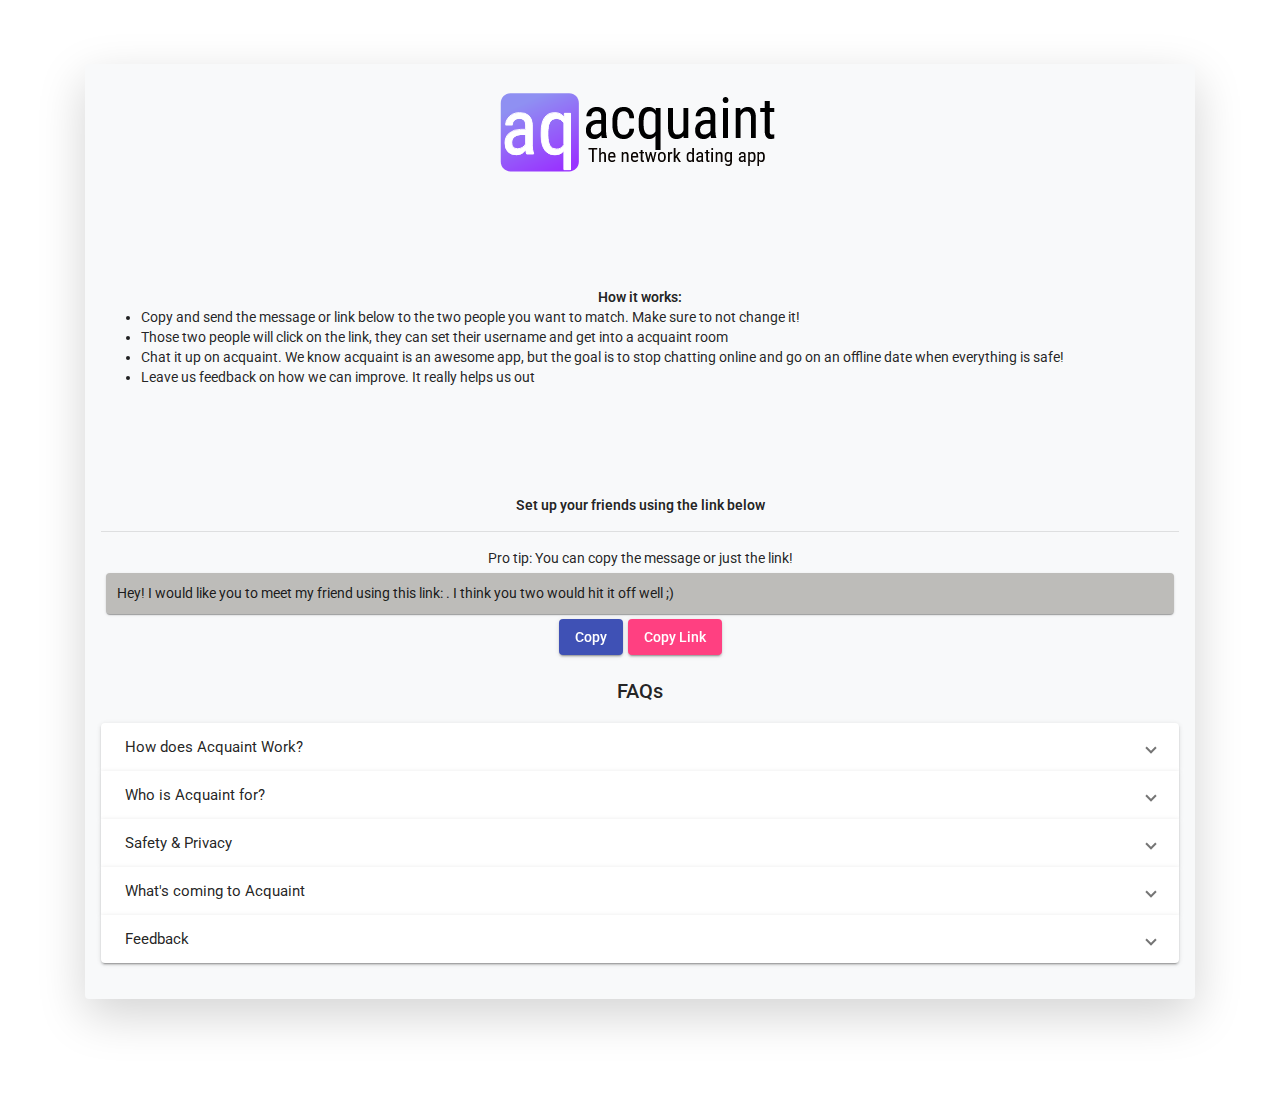
<file: index.html>
<!doctype html>
<html lang="en">
<head>
  <meta charset="utf-8">
  <title>Acquaint</title>
  <base href="/">
  <meta name="viewport" content="width=device-width, initial-scale=1,minimum-scale=1, maximum-scale=1">
  <link rel="icon" type="image/x-icon" href="favicon.ico">
  <link href="https://fonts.googleapis.com/css?family=Roboto:300,400,500&amp;display=swap" rel="stylesheet">
  <link href="https://fonts.googleapis.com/icon?family=Material+Icons" rel="stylesheet">
  <link rel="stylesheet" href="https://cdnjs.cloudflare.com/ajax/libs/font-awesome/5.15.1/css/all.min.css">

<link rel="stylesheet" href="styles.css"></head>
<body class="mat-typography">
  <app-root></app-root>
<script src="runtime.js" defer></script><script src="polyfills.js" defer></script><script src="vendor.js" defer></script><script src="main.js" defer></script></body>
</html>
</file>
<file: styles.css>
/* Colors for the ripple elements.*/
/* stylelint-disable-next-line material/theme-mixin-api */
/* stylelint-disable-next-line material/theme-mixin-api */
/* stylelint-disable material/no-prefixes */
/* stylelint-enable */
.mat-badge-content {
  font-weight: 600;
  font-size: 12px;
  font-family: Roboto, "Helvetica Neue", sans-serif;
}
.mat-badge-small .mat-badge-content {
  font-size: 9px;
}
.mat-badge-large .mat-badge-content {
  font-size: 24px;
}
.mat-h1, .mat-headline, .mat-typography h1 {
  font: 400 24px/32px Roboto, "Helvetica Neue", sans-serif;
  letter-spacing: normal;
  margin: 0 0 16px;
}
.mat-h2, .mat-title, .mat-typography h2 {
  font: 500 20px/32px Roboto, "Helvetica Neue", sans-serif;
  letter-spacing: normal;
  margin: 0 0 16px;
}
.mat-h3, .mat-subheading-2, .mat-typography h3 {
  font: 400 16px/28px Roboto, "Helvetica Neue", sans-serif;
  letter-spacing: normal;
  margin: 0 0 16px;
}
.mat-h4, .mat-subheading-1, .mat-typography h4 {
  font: 400 15px/24px Roboto, "Helvetica Neue", sans-serif;
  letter-spacing: normal;
  margin: 0 0 16px;
}
.mat-h5, .mat-typography h5 {
  font: 400 calc(14px * 0.83)/20px Roboto, "Helvetica Neue", sans-serif;
  margin: 0 0 12px;
}
.mat-h6, .mat-typography h6 {
  font: 400 calc(14px * 0.67)/20px Roboto, "Helvetica Neue", sans-serif;
  margin: 0 0 12px;
}
.mat-body-strong, .mat-body-2 {
  font: 500 14px/24px Roboto, "Helvetica Neue", sans-serif;
  letter-spacing: normal;
}
.mat-body, .mat-body-1, .mat-typography {
  font: 400 14px/20px Roboto, "Helvetica Neue", sans-serif;
  letter-spacing: normal;
}
.mat-body p, .mat-body-1 p, .mat-typography p {
  margin: 0 0 12px;
}
.mat-small, .mat-caption {
  font: 400 12px/20px Roboto, "Helvetica Neue", sans-serif;
  letter-spacing: normal;
}
.mat-display-4, .mat-typography .mat-display-4 {
  font: 300 112px/112px Roboto, "Helvetica Neue", sans-serif;
  letter-spacing: -0.05em;
  margin: 0 0 56px;
}
.mat-display-3, .mat-typography .mat-display-3 {
  font: 400 56px/56px Roboto, "Helvetica Neue", sans-serif;
  letter-spacing: -0.02em;
  margin: 0 0 64px;
}
.mat-display-2, .mat-typography .mat-display-2 {
  font: 400 45px/48px Roboto, "Helvetica Neue", sans-serif;
  letter-spacing: -0.005em;
  margin: 0 0 64px;
}
.mat-display-1, .mat-typography .mat-display-1 {
  font: 400 34px/40px Roboto, "Helvetica Neue", sans-serif;
  letter-spacing: normal;
  margin: 0 0 64px;
}
.mat-bottom-sheet-container {
  font: 400 14px/20px Roboto, "Helvetica Neue", sans-serif;
  letter-spacing: normal;
}
.mat-button, .mat-raised-button, .mat-icon-button, .mat-stroked-button,
.mat-flat-button, .mat-fab, .mat-mini-fab {
  font-family: Roboto, "Helvetica Neue", sans-serif;
  font-size: 14px;
  font-weight: 500;
}
.mat-button-toggle {
  font-family: Roboto, "Helvetica Neue", sans-serif;
}
.mat-card {
  font-family: Roboto, "Helvetica Neue", sans-serif;
}
.mat-card-title {
  font-size: 24px;
  font-weight: 500;
}
.mat-card-header .mat-card-title {
  font-size: 20px;
}
.mat-card-subtitle,
.mat-card-content {
  font-size: 14px;
}
.mat-checkbox {
  font-family: Roboto, "Helvetica Neue", sans-serif;
}
.mat-checkbox-layout .mat-checkbox-label {
  line-height: 24px;
}
.mat-chip {
  font-size: 14px;
  font-weight: 500;
}
.mat-chip .mat-chip-trailing-icon.mat-icon,
.mat-chip .mat-chip-remove.mat-icon {
  font-size: 18px;
}
.mat-table {
  font-family: Roboto, "Helvetica Neue", sans-serif;
}
.mat-header-cell {
  font-size: 12px;
  font-weight: 500;
}
.mat-cell, .mat-footer-cell {
  font-size: 14px;
}
.mat-calendar {
  font-family: Roboto, "Helvetica Neue", sans-serif;
}
.mat-calendar-body {
  font-size: 13px;
}
.mat-calendar-body-label,
.mat-calendar-period-button {
  font-size: 14px;
  font-weight: 500;
}
.mat-calendar-table-header th {
  font-size: 11px;
  font-weight: 400;
}
.mat-dialog-title {
  font: 500 20px/32px Roboto, "Helvetica Neue", sans-serif;
  letter-spacing: normal;
}
.mat-expansion-panel-header {
  font-family: Roboto, "Helvetica Neue", sans-serif;
  font-size: 15px;
  font-weight: 400;
}
.mat-expansion-panel-content {
  font: 400 14px/20px Roboto, "Helvetica Neue", sans-serif;
  letter-spacing: normal;
}
.mat-form-field {
  font-size: inherit;
  font-weight: 400;
  line-height: 1.125;
  font-family: Roboto, "Helvetica Neue", sans-serif;
  letter-spacing: normal;
}
.mat-form-field-wrapper {
  padding-bottom: 1.34375em;
}
.mat-form-field-prefix .mat-icon,
.mat-form-field-suffix .mat-icon {
  font-size: 150%;
  line-height: 1.125;
}
.mat-form-field-prefix .mat-icon-button,
.mat-form-field-suffix .mat-icon-button {
  height: 1.5em;
  width: 1.5em;
}
.mat-form-field-prefix .mat-icon-button .mat-icon,
.mat-form-field-suffix .mat-icon-button .mat-icon {
  height: 1.125em;
  line-height: 1.125;
}
.mat-form-field-infix {
  padding: 0.5em 0;
  border-top: 0.84375em solid transparent;
}
.mat-form-field-can-float.mat-form-field-should-float .mat-form-field-label,
.mat-form-field-can-float .mat-input-server:focus + .mat-form-field-label-wrapper .mat-form-field-label {
  transform: translateY(-1.34375em) scale(0.75);
  width: 133.3333333333%;
}
.mat-form-field-can-float .mat-input-server[label]:not(:label-shown) + .mat-form-field-label-wrapper .mat-form-field-label {
  transform: translateY(-1.34374em) scale(0.75);
  width: 133.3333433333%;
}
.mat-form-field-label-wrapper {
  top: -0.84375em;
  padding-top: 0.84375em;
}
.mat-form-field-label {
  top: 1.34375em;
}
.mat-form-field-underline {
  bottom: 1.34375em;
}
.mat-form-field-subscript-wrapper {
  font-size: 75%;
  margin-top: 0.6666666667em;
  top: calc(100% - 1.7916666667em);
}
.mat-form-field-appearance-legacy .mat-form-field-wrapper {
  padding-bottom: 1.25em;
}
.mat-form-field-appearance-legacy .mat-form-field-infix {
  padding: 0.4375em 0;
}
.mat-form-field-appearance-legacy.mat-form-field-can-float.mat-form-field-should-float .mat-form-field-label,
.mat-form-field-appearance-legacy.mat-form-field-can-float .mat-input-server:focus + .mat-form-field-label-wrapper .mat-form-field-label {
  transform: translateY(-1.28125em) scale(0.75) perspective(100px) translateZ(0.001px);
  -ms-transform: translateY(-1.28125em) scale(0.75);
  width: 133.3333333333%;
}
.mat-form-field-appearance-legacy.mat-form-field-can-float .mat-form-field-autofill-control:-webkit-autofill + .mat-form-field-label-wrapper .mat-form-field-label {
  transform: translateY(-1.28125em) scale(0.75) perspective(100px) translateZ(0.00101px);
  -ms-transform: translateY(-1.28124em) scale(0.75);
  width: 133.3333433333%;
}
.mat-form-field-appearance-legacy.mat-form-field-can-float .mat-input-server[label]:not(:label-shown) + .mat-form-field-label-wrapper .mat-form-field-label {
  transform: translateY(-1.28125em) scale(0.75) perspective(100px) translateZ(0.00102px);
  -ms-transform: translateY(-1.28123em) scale(0.75);
  width: 133.3333533333%;
}
.mat-form-field-appearance-legacy .mat-form-field-label {
  top: 1.28125em;
}
.mat-form-field-appearance-legacy .mat-form-field-underline {
  bottom: 1.25em;
}
.mat-form-field-appearance-legacy .mat-form-field-subscript-wrapper {
  margin-top: 0.5416666667em;
  top: calc(100% - 1.6666666667em);
}
@media print {
  .mat-form-field-appearance-legacy.mat-form-field-can-float.mat-form-field-should-float .mat-form-field-label,
.mat-form-field-appearance-legacy.mat-form-field-can-float .mat-input-server:focus + .mat-form-field-label-wrapper .mat-form-field-label {
    transform: translateY(-1.28122em) scale(0.75);
  }
  .mat-form-field-appearance-legacy.mat-form-field-can-float .mat-form-field-autofill-control:-webkit-autofill + .mat-form-field-label-wrapper .mat-form-field-label {
    transform: translateY(-1.28121em) scale(0.75);
  }
  .mat-form-field-appearance-legacy.mat-form-field-can-float .mat-input-server[label]:not(:label-shown) + .mat-form-field-label-wrapper .mat-form-field-label {
    transform: translateY(-1.2812em) scale(0.75);
  }
}
.mat-form-field-appearance-fill .mat-form-field-infix {
  padding: 0.25em 0 0.75em 0;
}
.mat-form-field-appearance-fill .mat-form-field-label {
  top: 1.09375em;
  margin-top: -0.5em;
}
.mat-form-field-appearance-fill.mat-form-field-can-float.mat-form-field-should-float .mat-form-field-label,
.mat-form-field-appearance-fill.mat-form-field-can-float .mat-input-server:focus + .mat-form-field-label-wrapper .mat-form-field-label {
  transform: translateY(-0.59375em) scale(0.75);
  width: 133.3333333333%;
}
.mat-form-field-appearance-fill.mat-form-field-can-float .mat-input-server[label]:not(:label-shown) + .mat-form-field-label-wrapper .mat-form-field-label {
  transform: translateY(-0.59374em) scale(0.75);
  width: 133.3333433333%;
}
.mat-form-field-appearance-outline .mat-form-field-infix {
  padding: 1em 0 1em 0;
}
.mat-form-field-appearance-outline .mat-form-field-label {
  top: 1.84375em;
  margin-top: -0.25em;
}
.mat-form-field-appearance-outline.mat-form-field-can-float.mat-form-field-should-float .mat-form-field-label,
.mat-form-field-appearance-outline.mat-form-field-can-float .mat-input-server:focus + .mat-form-field-label-wrapper .mat-form-field-label {
  transform: translateY(-1.59375em) scale(0.75);
  width: 133.3333333333%;
}
.mat-form-field-appearance-outline.mat-form-field-can-float .mat-input-server[label]:not(:label-shown) + .mat-form-field-label-wrapper .mat-form-field-label {
  transform: translateY(-1.59374em) scale(0.75);
  width: 133.3333433333%;
}
.mat-grid-tile-header,
.mat-grid-tile-footer {
  font-size: 14px;
}
.mat-grid-tile-header .mat-line,
.mat-grid-tile-footer .mat-line {
  white-space: nowrap;
  overflow: hidden;
  text-overflow: ellipsis;
  display: block;
  box-sizing: border-box;
}
.mat-grid-tile-header .mat-line:nth-child(n+2),
.mat-grid-tile-footer .mat-line:nth-child(n+2) {
  font-size: 12px;
}
input.mat-input-element {
  margin-top: -0.0625em;
}
.mat-menu-item {
  font-family: Roboto, "Helvetica Neue", sans-serif;
  font-size: 14px;
  font-weight: 400;
}
.mat-paginator,
.mat-paginator-page-size .mat-select-trigger {
  font-family: Roboto, "Helvetica Neue", sans-serif;
  font-size: 12px;
}
.mat-radio-button {
  font-family: Roboto, "Helvetica Neue", sans-serif;
}
.mat-select {
  font-family: Roboto, "Helvetica Neue", sans-serif;
}
.mat-select-trigger {
  height: 1.125em;
}
.mat-slide-toggle-content {
  font-family: Roboto, "Helvetica Neue", sans-serif;
}
.mat-slider-thumb-label-text {
  font-family: Roboto, "Helvetica Neue", sans-serif;
  font-size: 12px;
  font-weight: 500;
}
.mat-stepper-vertical, .mat-stepper-horizontal {
  font-family: Roboto, "Helvetica Neue", sans-serif;
}
.mat-step-label {
  font-size: 14px;
  font-weight: 400;
}
.mat-step-sub-label-error {
  font-weight: normal;
}
.mat-step-label-error {
  font-size: 14px;
}
.mat-step-label-selected {
  font-size: 14px;
  font-weight: 500;
}
.mat-tab-group {
  font-family: Roboto, "Helvetica Neue", sans-serif;
}
.mat-tab-label, .mat-tab-link {
  font-family: Roboto, "Helvetica Neue", sans-serif;
  font-size: 14px;
  font-weight: 500;
}
.mat-toolbar,
.mat-toolbar h1,
.mat-toolbar h2,
.mat-toolbar h3,
.mat-toolbar h4,
.mat-toolbar h5,
.mat-toolbar h6 {
  font: 500 20px/32px Roboto, "Helvetica Neue", sans-serif;
  letter-spacing: normal;
  margin: 0;
}
.mat-tooltip {
  font-family: Roboto, "Helvetica Neue", sans-serif;
  font-size: 10px;
  padding-top: 6px;
  padding-bottom: 6px;
}
.mat-tooltip-handset {
  font-size: 14px;
  padding-top: 8px;
  padding-bottom: 8px;
}
.mat-list-item {
  font-family: Roboto, "Helvetica Neue", sans-serif;
}
.mat-list-option {
  font-family: Roboto, "Helvetica Neue", sans-serif;
}
.mat-list-base .mat-list-item {
  font-size: 16px;
}
.mat-list-base .mat-list-item .mat-line {
  white-space: nowrap;
  overflow: hidden;
  text-overflow: ellipsis;
  display: block;
  box-sizing: border-box;
}
.mat-list-base .mat-list-item .mat-line:nth-child(n+2) {
  font-size: 14px;
}
.mat-list-base .mat-list-option {
  font-size: 16px;
}
.mat-list-base .mat-list-option .mat-line {
  white-space: nowrap;
  overflow: hidden;
  text-overflow: ellipsis;
  display: block;
  box-sizing: border-box;
}
.mat-list-base .mat-list-option .mat-line:nth-child(n+2) {
  font-size: 14px;
}
.mat-list-base .mat-subheader {
  font-family: Roboto, "Helvetica Neue", sans-serif;
  font-size: 14px;
  font-weight: 500;
}
.mat-list-base[dense] .mat-list-item {
  font-size: 12px;
}
.mat-list-base[dense] .mat-list-item .mat-line {
  white-space: nowrap;
  overflow: hidden;
  text-overflow: ellipsis;
  display: block;
  box-sizing: border-box;
}
.mat-list-base[dense] .mat-list-item .mat-line:nth-child(n+2) {
  font-size: 12px;
}
.mat-list-base[dense] .mat-list-option {
  font-size: 12px;
}
.mat-list-base[dense] .mat-list-option .mat-line {
  white-space: nowrap;
  overflow: hidden;
  text-overflow: ellipsis;
  display: block;
  box-sizing: border-box;
}
.mat-list-base[dense] .mat-list-option .mat-line:nth-child(n+2) {
  font-size: 12px;
}
.mat-list-base[dense] .mat-subheader {
  font-family: Roboto, "Helvetica Neue", sans-serif;
  font-size: 12px;
  font-weight: 500;
}
.mat-option {
  font-family: Roboto, "Helvetica Neue", sans-serif;
  font-size: 16px;
}
.mat-optgroup-label {
  font: 500 14px/24px Roboto, "Helvetica Neue", sans-serif;
  letter-spacing: normal;
}
.mat-simple-snackbar {
  font-family: Roboto, "Helvetica Neue", sans-serif;
  font-size: 14px;
}
.mat-simple-snackbar-action {
  line-height: 1;
  font-family: inherit;
  font-size: inherit;
  font-weight: 500;
}
.mat-tree {
  font-family: Roboto, "Helvetica Neue", sans-serif;
}
.mat-tree-node,
.mat-nested-tree-node {
  font-weight: 400;
  font-size: 14px;
}
.mat-ripple {
  overflow: hidden;
  position: relative;
}
.mat-ripple:not(:empty) {
  transform: translateZ(0);
}
.mat-ripple.mat-ripple-unbounded {
  overflow: visible;
}
.mat-ripple-element {
  position: absolute;
  border-radius: 50%;
  pointer-events: none;
  transition: opacity, transform 0ms cubic-bezier(0, 0, 0.2, 1);
  transform: scale(0);
}
.cdk-high-contrast-active .mat-ripple-element {
  display: none;
}
.cdk-visually-hidden {
  border: 0;
  clip: rect(0 0 0 0);
  height: 1px;
  margin: -1px;
  overflow: hidden;
  padding: 0;
  position: absolute;
  width: 1px;
  outline: 0;
  -webkit-appearance: none;
  -moz-appearance: none;
}
.cdk-overlay-container, .cdk-global-overlay-wrapper {
  pointer-events: none;
  top: 0;
  left: 0;
  height: 100%;
  width: 100%;
}
.cdk-overlay-container {
  position: fixed;
  z-index: 1000;
}
.cdk-overlay-container:empty {
  display: none;
}
.cdk-global-overlay-wrapper {
  display: flex;
  position: absolute;
  z-index: 1000;
}
.cdk-overlay-pane {
  position: absolute;
  pointer-events: auto;
  box-sizing: border-box;
  z-index: 1000;
  display: flex;
  max-width: 100%;
  max-height: 100%;
}
.cdk-overlay-backdrop {
  position: absolute;
  top: 0;
  bottom: 0;
  left: 0;
  right: 0;
  z-index: 1000;
  pointer-events: auto;
  -webkit-tap-highlight-color: transparent;
  transition: opacity 400ms cubic-bezier(0.25, 0.8, 0.25, 1);
  opacity: 0;
}
.cdk-overlay-backdrop.cdk-overlay-backdrop-showing {
  opacity: 1;
}
@media screen and (-ms-high-contrast: active) {
  .cdk-overlay-backdrop.cdk-overlay-backdrop-showing {
    opacity: 0.6;
  }
}
.cdk-overlay-dark-backdrop {
  background: rgba(0, 0, 0, 0.32);
}
.cdk-overlay-transparent-backdrop, .cdk-overlay-transparent-backdrop.cdk-overlay-backdrop-showing {
  opacity: 0;
}
.cdk-overlay-connected-position-bounding-box {
  position: absolute;
  z-index: 1000;
  display: flex;
  flex-direction: column;
  min-width: 1px;
  min-height: 1px;
}
.cdk-global-scrollblock {
  position: fixed;
  width: 100%;
  overflow-y: scroll;
}
@keyframes cdk-text-field-autofill-start {
  /*!*/
}
@keyframes cdk-text-field-autofill-end {
  /*!*/
}
.cdk-text-field-autofill-monitored:-webkit-autofill {
  animation: cdk-text-field-autofill-start 0s 1ms;
}
.cdk-text-field-autofill-monitored:not(:-webkit-autofill) {
  animation: cdk-text-field-autofill-end 0s 1ms;
}
textarea.cdk-textarea-autosize {
  resize: none;
}
textarea.cdk-textarea-autosize-measuring {
  padding: 2px 0 !important;
  box-sizing: content-box !important;
  height: auto !important;
  overflow: hidden !important;
}
textarea.cdk-textarea-autosize-measuring-firefox {
  padding: 2px 0 !important;
  box-sizing: content-box !important;
  height: 0 !important;
}
.mat-focus-indicator {
  position: relative;
}
.mat-mdc-focus-indicator {
  position: relative;
}
.mat-ripple-element {
  background-color: rgba(0, 0, 0, 0.1);
}
.mat-option {
  color: rgba(0, 0, 0, 0.87);
}
.mat-option:hover:not(.mat-option-disabled), .mat-option:focus:not(.mat-option-disabled) {
  background: rgba(0, 0, 0, 0.04);
}
.mat-option.mat-selected:not(.mat-option-multiple):not(.mat-option-disabled) {
  background: rgba(0, 0, 0, 0.04);
}
.mat-option.mat-active {
  background: rgba(0, 0, 0, 0.04);
  color: rgba(0, 0, 0, 0.87);
}
.mat-option.mat-option-disabled {
  color: rgba(0, 0, 0, 0.38);
}
.mat-primary .mat-option.mat-selected:not(.mat-option-disabled) {
  color: #3f51b5;
}
.mat-accent .mat-option.mat-selected:not(.mat-option-disabled) {
  color: #ff4081;
}
.mat-warn .mat-option.mat-selected:not(.mat-option-disabled) {
  color: #f44336;
}
.mat-optgroup-label {
  color: rgba(0, 0, 0, 0.54);
}
.mat-optgroup-disabled .mat-optgroup-label {
  color: rgba(0, 0, 0, 0.38);
}
.mat-pseudo-checkbox {
  color: rgba(0, 0, 0, 0.54);
}
.mat-pseudo-checkbox::after {
  color: #fafafa;
}
.mat-pseudo-checkbox-disabled {
  color: #b0b0b0;
}
.mat-primary .mat-pseudo-checkbox-checked,
.mat-primary .mat-pseudo-checkbox-indeterminate {
  background: #3f51b5;
}
.mat-pseudo-checkbox-checked,
.mat-pseudo-checkbox-indeterminate,
.mat-accent .mat-pseudo-checkbox-checked,
.mat-accent .mat-pseudo-checkbox-indeterminate {
  background: #ff4081;
}
.mat-warn .mat-pseudo-checkbox-checked,
.mat-warn .mat-pseudo-checkbox-indeterminate {
  background: #f44336;
}
.mat-pseudo-checkbox-checked.mat-pseudo-checkbox-disabled,
.mat-pseudo-checkbox-indeterminate.mat-pseudo-checkbox-disabled {
  background: #b0b0b0;
}
.mat-app-background {
  background-color: #fafafa;
  color: rgba(0, 0, 0, 0.87);
}
.mat-elevation-z0 {
  box-shadow: 0px 0px 0px 0px rgba(0, 0, 0, 0.2), 0px 0px 0px 0px rgba(0, 0, 0, 0.14), 0px 0px 0px 0px rgba(0, 0, 0, 0.12);
}
.mat-elevation-z1 {
  box-shadow: 0px 2px 1px -1px rgba(0, 0, 0, 0.2), 0px 1px 1px 0px rgba(0, 0, 0, 0.14), 0px 1px 3px 0px rgba(0, 0, 0, 0.12);
}
.mat-elevation-z2 {
  box-shadow: 0px 3px 1px -2px rgba(0, 0, 0, 0.2), 0px 2px 2px 0px rgba(0, 0, 0, 0.14), 0px 1px 5px 0px rgba(0, 0, 0, 0.12);
}
.mat-elevation-z3 {
  box-shadow: 0px 3px 3px -2px rgba(0, 0, 0, 0.2), 0px 3px 4px 0px rgba(0, 0, 0, 0.14), 0px 1px 8px 0px rgba(0, 0, 0, 0.12);
}
.mat-elevation-z4 {
  box-shadow: 0px 2px 4px -1px rgba(0, 0, 0, 0.2), 0px 4px 5px 0px rgba(0, 0, 0, 0.14), 0px 1px 10px 0px rgba(0, 0, 0, 0.12);
}
.mat-elevation-z5 {
  box-shadow: 0px 3px 5px -1px rgba(0, 0, 0, 0.2), 0px 5px 8px 0px rgba(0, 0, 0, 0.14), 0px 1px 14px 0px rgba(0, 0, 0, 0.12);
}
.mat-elevation-z6 {
  box-shadow: 0px 3px 5px -1px rgba(0, 0, 0, 0.2), 0px 6px 10px 0px rgba(0, 0, 0, 0.14), 0px 1px 18px 0px rgba(0, 0, 0, 0.12);
}
.mat-elevation-z7 {
  box-shadow: 0px 4px 5px -2px rgba(0, 0, 0, 0.2), 0px 7px 10px 1px rgba(0, 0, 0, 0.14), 0px 2px 16px 1px rgba(0, 0, 0, 0.12);
}
.mat-elevation-z8 {
  box-shadow: 0px 5px 5px -3px rgba(0, 0, 0, 0.2), 0px 8px 10px 1px rgba(0, 0, 0, 0.14), 0px 3px 14px 2px rgba(0, 0, 0, 0.12);
}
.mat-elevation-z9 {
  box-shadow: 0px 5px 6px -3px rgba(0, 0, 0, 0.2), 0px 9px 12px 1px rgba(0, 0, 0, 0.14), 0px 3px 16px 2px rgba(0, 0, 0, 0.12);
}
.mat-elevation-z10 {
  box-shadow: 0px 6px 6px -3px rgba(0, 0, 0, 0.2), 0px 10px 14px 1px rgba(0, 0, 0, 0.14), 0px 4px 18px 3px rgba(0, 0, 0, 0.12);
}
.mat-elevation-z11 {
  box-shadow: 0px 6px 7px -4px rgba(0, 0, 0, 0.2), 0px 11px 15px 1px rgba(0, 0, 0, 0.14), 0px 4px 20px 3px rgba(0, 0, 0, 0.12);
}
.mat-elevation-z12 {
  box-shadow: 0px 7px 8px -4px rgba(0, 0, 0, 0.2), 0px 12px 17px 2px rgba(0, 0, 0, 0.14), 0px 5px 22px 4px rgba(0, 0, 0, 0.12);
}
.mat-elevation-z13 {
  box-shadow: 0px 7px 8px -4px rgba(0, 0, 0, 0.2), 0px 13px 19px 2px rgba(0, 0, 0, 0.14), 0px 5px 24px 4px rgba(0, 0, 0, 0.12);
}
.mat-elevation-z14 {
  box-shadow: 0px 7px 9px -4px rgba(0, 0, 0, 0.2), 0px 14px 21px 2px rgba(0, 0, 0, 0.14), 0px 5px 26px 4px rgba(0, 0, 0, 0.12);
}
.mat-elevation-z15 {
  box-shadow: 0px 8px 9px -5px rgba(0, 0, 0, 0.2), 0px 15px 22px 2px rgba(0, 0, 0, 0.14), 0px 6px 28px 5px rgba(0, 0, 0, 0.12);
}
.mat-elevation-z16 {
  box-shadow: 0px 8px 10px -5px rgba(0, 0, 0, 0.2), 0px 16px 24px 2px rgba(0, 0, 0, 0.14), 0px 6px 30px 5px rgba(0, 0, 0, 0.12);
}
.mat-elevation-z17 {
  box-shadow: 0px 8px 11px -5px rgba(0, 0, 0, 0.2), 0px 17px 26px 2px rgba(0, 0, 0, 0.14), 0px 6px 32px 5px rgba(0, 0, 0, 0.12);
}
.mat-elevation-z18 {
  box-shadow: 0px 9px 11px -5px rgba(0, 0, 0, 0.2), 0px 18px 28px 2px rgba(0, 0, 0, 0.14), 0px 7px 34px 6px rgba(0, 0, 0, 0.12);
}
.mat-elevation-z19 {
  box-shadow: 0px 9px 12px -6px rgba(0, 0, 0, 0.2), 0px 19px 29px 2px rgba(0, 0, 0, 0.14), 0px 7px 36px 6px rgba(0, 0, 0, 0.12);
}
.mat-elevation-z20 {
  box-shadow: 0px 10px 13px -6px rgba(0, 0, 0, 0.2), 0px 20px 31px 3px rgba(0, 0, 0, 0.14), 0px 8px 38px 7px rgba(0, 0, 0, 0.12);
}
.mat-elevation-z21 {
  box-shadow: 0px 10px 13px -6px rgba(0, 0, 0, 0.2), 0px 21px 33px 3px rgba(0, 0, 0, 0.14), 0px 8px 40px 7px rgba(0, 0, 0, 0.12);
}
.mat-elevation-z22 {
  box-shadow: 0px 10px 14px -6px rgba(0, 0, 0, 0.2), 0px 22px 35px 3px rgba(0, 0, 0, 0.14), 0px 8px 42px 7px rgba(0, 0, 0, 0.12);
}
.mat-elevation-z23 {
  box-shadow: 0px 11px 14px -7px rgba(0, 0, 0, 0.2), 0px 23px 36px 3px rgba(0, 0, 0, 0.14), 0px 9px 44px 8px rgba(0, 0, 0, 0.12);
}
.mat-elevation-z24 {
  box-shadow: 0px 11px 15px -7px rgba(0, 0, 0, 0.2), 0px 24px 38px 3px rgba(0, 0, 0, 0.14), 0px 9px 46px 8px rgba(0, 0, 0, 0.12);
}
.mat-theme-loaded-marker {
  display: none;
}
.mat-autocomplete-panel {
  background: white;
  color: rgba(0, 0, 0, 0.87);
}
.mat-autocomplete-panel:not([class*=mat-elevation-z]) {
  box-shadow: 0px 2px 4px -1px rgba(0, 0, 0, 0.2), 0px 4px 5px 0px rgba(0, 0, 0, 0.14), 0px 1px 10px 0px rgba(0, 0, 0, 0.12);
}
.mat-autocomplete-panel .mat-option.mat-selected:not(.mat-active):not(:hover) {
  background: white;
}
.mat-autocomplete-panel .mat-option.mat-selected:not(.mat-active):not(:hover):not(.mat-option-disabled) {
  color: rgba(0, 0, 0, 0.87);
}
.mat-badge-content {
  color: white;
  background: #3f51b5;
}
.cdk-high-contrast-active .mat-badge-content {
  outline: solid 1px;
  border-radius: 0;
}
.mat-badge-accent .mat-badge-content {
  background: #ff4081;
  color: white;
}
.mat-badge-warn .mat-badge-content {
  color: white;
  background: #f44336;
}
.mat-badge {
  position: relative;
}
.mat-badge-hidden .mat-badge-content {
  display: none;
}
.mat-badge-disabled .mat-badge-content {
  background: #b9b9b9;
  color: rgba(0, 0, 0, 0.38);
}
.mat-badge-content {
  position: absolute;
  text-align: center;
  display: inline-block;
  border-radius: 50%;
  transition: transform 200ms ease-in-out;
  transform: scale(0.6);
  overflow: hidden;
  white-space: nowrap;
  text-overflow: ellipsis;
  pointer-events: none;
}
.ng-animate-disabled .mat-badge-content,
.mat-badge-content._mat-animation-noopable {
  transition: none;
}
.mat-badge-content.mat-badge-active {
  transform: none;
}
.mat-badge-small .mat-badge-content {
  width: 16px;
  height: 16px;
  line-height: 16px;
}
.mat-badge-small.mat-badge-above .mat-badge-content {
  top: -8px;
}
.mat-badge-small.mat-badge-below .mat-badge-content {
  bottom: -8px;
}
.mat-badge-small.mat-badge-before .mat-badge-content {
  left: -16px;
}
[dir=rtl] .mat-badge-small.mat-badge-before .mat-badge-content {
  left: auto;
  right: -16px;
}
.mat-badge-small.mat-badge-after .mat-badge-content {
  right: -16px;
}
[dir=rtl] .mat-badge-small.mat-badge-after .mat-badge-content {
  right: auto;
  left: -16px;
}
.mat-badge-small.mat-badge-overlap.mat-badge-before .mat-badge-content {
  left: -8px;
}
[dir=rtl] .mat-badge-small.mat-badge-overlap.mat-badge-before .mat-badge-content {
  left: auto;
  right: -8px;
}
.mat-badge-small.mat-badge-overlap.mat-badge-after .mat-badge-content {
  right: -8px;
}
[dir=rtl] .mat-badge-small.mat-badge-overlap.mat-badge-after .mat-badge-content {
  right: auto;
  left: -8px;
}
.mat-badge-medium .mat-badge-content {
  width: 22px;
  height: 22px;
  line-height: 22px;
}
.mat-badge-medium.mat-badge-above .mat-badge-content {
  top: -11px;
}
.mat-badge-medium.mat-badge-below .mat-badge-content {
  bottom: -11px;
}
.mat-badge-medium.mat-badge-before .mat-badge-content {
  left: -22px;
}
[dir=rtl] .mat-badge-medium.mat-badge-before .mat-badge-content {
  left: auto;
  right: -22px;
}
.mat-badge-medium.mat-badge-after .mat-badge-content {
  right: -22px;
}
[dir=rtl] .mat-badge-medium.mat-badge-after .mat-badge-content {
  right: auto;
  left: -22px;
}
.mat-badge-medium.mat-badge-overlap.mat-badge-before .mat-badge-content {
  left: -11px;
}
[dir=rtl] .mat-badge-medium.mat-badge-overlap.mat-badge-before .mat-badge-content {
  left: auto;
  right: -11px;
}
.mat-badge-medium.mat-badge-overlap.mat-badge-after .mat-badge-content {
  right: -11px;
}
[dir=rtl] .mat-badge-medium.mat-badge-overlap.mat-badge-after .mat-badge-content {
  right: auto;
  left: -11px;
}
.mat-badge-large .mat-badge-content {
  width: 28px;
  height: 28px;
  line-height: 28px;
}
.mat-badge-large.mat-badge-above .mat-badge-content {
  top: -14px;
}
.mat-badge-large.mat-badge-below .mat-badge-content {
  bottom: -14px;
}
.mat-badge-large.mat-badge-before .mat-badge-content {
  left: -28px;
}
[dir=rtl] .mat-badge-large.mat-badge-before .mat-badge-content {
  left: auto;
  right: -28px;
}
.mat-badge-large.mat-badge-after .mat-badge-content {
  right: -28px;
}
[dir=rtl] .mat-badge-large.mat-badge-after .mat-badge-content {
  right: auto;
  left: -28px;
}
.mat-badge-large.mat-badge-overlap.mat-badge-before .mat-badge-content {
  left: -14px;
}
[dir=rtl] .mat-badge-large.mat-badge-overlap.mat-badge-before .mat-badge-content {
  left: auto;
  right: -14px;
}
.mat-badge-large.mat-badge-overlap.mat-badge-after .mat-badge-content {
  right: -14px;
}
[dir=rtl] .mat-badge-large.mat-badge-overlap.mat-badge-after .mat-badge-content {
  right: auto;
  left: -14px;
}
.mat-bottom-sheet-container {
  box-shadow: 0px 8px 10px -5px rgba(0, 0, 0, 0.2), 0px 16px 24px 2px rgba(0, 0, 0, 0.14), 0px 6px 30px 5px rgba(0, 0, 0, 0.12);
  background: white;
  color: rgba(0, 0, 0, 0.87);
}
.mat-button, .mat-icon-button, .mat-stroked-button {
  color: inherit;
  background: transparent;
}
.mat-button.mat-primary, .mat-icon-button.mat-primary, .mat-stroked-button.mat-primary {
  color: #3f51b5;
}
.mat-button.mat-accent, .mat-icon-button.mat-accent, .mat-stroked-button.mat-accent {
  color: #ff4081;
}
.mat-button.mat-warn, .mat-icon-button.mat-warn, .mat-stroked-button.mat-warn {
  color: #f44336;
}
.mat-button.mat-primary.mat-button-disabled, .mat-button.mat-accent.mat-button-disabled, .mat-button.mat-warn.mat-button-disabled, .mat-button.mat-button-disabled.mat-button-disabled, .mat-icon-button.mat-primary.mat-button-disabled, .mat-icon-button.mat-accent.mat-button-disabled, .mat-icon-button.mat-warn.mat-button-disabled, .mat-icon-button.mat-button-disabled.mat-button-disabled, .mat-stroked-button.mat-primary.mat-button-disabled, .mat-stroked-button.mat-accent.mat-button-disabled, .mat-stroked-button.mat-warn.mat-button-disabled, .mat-stroked-button.mat-button-disabled.mat-button-disabled {
  color: rgba(0, 0, 0, 0.26);
}
.mat-button.mat-primary .mat-button-focus-overlay, .mat-icon-button.mat-primary .mat-button-focus-overlay, .mat-stroked-button.mat-primary .mat-button-focus-overlay {
  background-color: #3f51b5;
}
.mat-button.mat-accent .mat-button-focus-overlay, .mat-icon-button.mat-accent .mat-button-focus-overlay, .mat-stroked-button.mat-accent .mat-button-focus-overlay {
  background-color: #ff4081;
}
.mat-button.mat-warn .mat-button-focus-overlay, .mat-icon-button.mat-warn .mat-button-focus-overlay, .mat-stroked-button.mat-warn .mat-button-focus-overlay {
  background-color: #f44336;
}
.mat-button.mat-button-disabled .mat-button-focus-overlay, .mat-icon-button.mat-button-disabled .mat-button-focus-overlay, .mat-stroked-button.mat-button-disabled .mat-button-focus-overlay {
  background-color: transparent;
}
.mat-button .mat-ripple-element, .mat-icon-button .mat-ripple-element, .mat-stroked-button .mat-ripple-element {
  opacity: 0.1;
  background-color: currentColor;
}
.mat-button-focus-overlay {
  background: black;
}
.mat-stroked-button:not(.mat-button-disabled) {
  border-color: rgba(0, 0, 0, 0.12);
}
.mat-flat-button, .mat-raised-button, .mat-fab, .mat-mini-fab {
  color: rgba(0, 0, 0, 0.87);
  background-color: white;
}
.mat-flat-button.mat-primary, .mat-raised-button.mat-primary, .mat-fab.mat-primary, .mat-mini-fab.mat-primary {
  color: white;
}
.mat-flat-button.mat-accent, .mat-raised-button.mat-accent, .mat-fab.mat-accent, .mat-mini-fab.mat-accent {
  color: white;
}
.mat-flat-button.mat-warn, .mat-raised-button.mat-warn, .mat-fab.mat-warn, .mat-mini-fab.mat-warn {
  color: white;
}
.mat-flat-button.mat-primary.mat-button-disabled, .mat-flat-button.mat-accent.mat-button-disabled, .mat-flat-button.mat-warn.mat-button-disabled, .mat-flat-button.mat-button-disabled.mat-button-disabled, .mat-raised-button.mat-primary.mat-button-disabled, .mat-raised-button.mat-accent.mat-button-disabled, .mat-raised-button.mat-warn.mat-button-disabled, .mat-raised-button.mat-button-disabled.mat-button-disabled, .mat-fab.mat-primary.mat-button-disabled, .mat-fab.mat-accent.mat-button-disabled, .mat-fab.mat-warn.mat-button-disabled, .mat-fab.mat-button-disabled.mat-button-disabled, .mat-mini-fab.mat-primary.mat-button-disabled, .mat-mini-fab.mat-accent.mat-button-disabled, .mat-mini-fab.mat-warn.mat-button-disabled, .mat-mini-fab.mat-button-disabled.mat-button-disabled {
  color: rgba(0, 0, 0, 0.26);
}
.mat-flat-button.mat-primary, .mat-raised-button.mat-primary, .mat-fab.mat-primary, .mat-mini-fab.mat-primary {
  background-color: #3f51b5;
}
.mat-flat-button.mat-accent, .mat-raised-button.mat-accent, .mat-fab.mat-accent, .mat-mini-fab.mat-accent {
  background-color: #ff4081;
}
.mat-flat-button.mat-warn, .mat-raised-button.mat-warn, .mat-fab.mat-warn, .mat-mini-fab.mat-warn {
  background-color: #f44336;
}
.mat-flat-button.mat-primary.mat-button-disabled, .mat-flat-button.mat-accent.mat-button-disabled, .mat-flat-button.mat-warn.mat-button-disabled, .mat-flat-button.mat-button-disabled.mat-button-disabled, .mat-raised-button.mat-primary.mat-button-disabled, .mat-raised-button.mat-accent.mat-button-disabled, .mat-raised-button.mat-warn.mat-button-disabled, .mat-raised-button.mat-button-disabled.mat-button-disabled, .mat-fab.mat-primary.mat-button-disabled, .mat-fab.mat-accent.mat-button-disabled, .mat-fab.mat-warn.mat-button-disabled, .mat-fab.mat-button-disabled.mat-button-disabled, .mat-mini-fab.mat-primary.mat-button-disabled, .mat-mini-fab.mat-accent.mat-button-disabled, .mat-mini-fab.mat-warn.mat-button-disabled, .mat-mini-fab.mat-button-disabled.mat-button-disabled {
  background-color: rgba(0, 0, 0, 0.12);
}
.mat-flat-button.mat-primary .mat-ripple-element, .mat-raised-button.mat-primary .mat-ripple-element, .mat-fab.mat-primary .mat-ripple-element, .mat-mini-fab.mat-primary .mat-ripple-element {
  background-color: rgba(255, 255, 255, 0.1);
}
.mat-flat-button.mat-accent .mat-ripple-element, .mat-raised-button.mat-accent .mat-ripple-element, .mat-fab.mat-accent .mat-ripple-element, .mat-mini-fab.mat-accent .mat-ripple-element {
  background-color: rgba(255, 255, 255, 0.1);
}
.mat-flat-button.mat-warn .mat-ripple-element, .mat-raised-button.mat-warn .mat-ripple-element, .mat-fab.mat-warn .mat-ripple-element, .mat-mini-fab.mat-warn .mat-ripple-element {
  background-color: rgba(255, 255, 255, 0.1);
}
.mat-stroked-button:not([class*=mat-elevation-z]), .mat-flat-button:not([class*=mat-elevation-z]) {
  box-shadow: 0px 0px 0px 0px rgba(0, 0, 0, 0.2), 0px 0px 0px 0px rgba(0, 0, 0, 0.14), 0px 0px 0px 0px rgba(0, 0, 0, 0.12);
}
.mat-raised-button:not([class*=mat-elevation-z]) {
  box-shadow: 0px 3px 1px -2px rgba(0, 0, 0, 0.2), 0px 2px 2px 0px rgba(0, 0, 0, 0.14), 0px 1px 5px 0px rgba(0, 0, 0, 0.12);
}
.mat-raised-button:not(.mat-button-disabled):active:not([class*=mat-elevation-z]) {
  box-shadow: 0px 5px 5px -3px rgba(0, 0, 0, 0.2), 0px 8px 10px 1px rgba(0, 0, 0, 0.14), 0px 3px 14px 2px rgba(0, 0, 0, 0.12);
}
.mat-raised-button.mat-button-disabled:not([class*=mat-elevation-z]) {
  box-shadow: 0px 0px 0px 0px rgba(0, 0, 0, 0.2), 0px 0px 0px 0px rgba(0, 0, 0, 0.14), 0px 0px 0px 0px rgba(0, 0, 0, 0.12);
}
.mat-fab:not([class*=mat-elevation-z]), .mat-mini-fab:not([class*=mat-elevation-z]) {
  box-shadow: 0px 3px 5px -1px rgba(0, 0, 0, 0.2), 0px 6px 10px 0px rgba(0, 0, 0, 0.14), 0px 1px 18px 0px rgba(0, 0, 0, 0.12);
}
.mat-fab:not(.mat-button-disabled):active:not([class*=mat-elevation-z]), .mat-mini-fab:not(.mat-button-disabled):active:not([class*=mat-elevation-z]) {
  box-shadow: 0px 7px 8px -4px rgba(0, 0, 0, 0.2), 0px 12px 17px 2px rgba(0, 0, 0, 0.14), 0px 5px 22px 4px rgba(0, 0, 0, 0.12);
}
.mat-fab.mat-button-disabled:not([class*=mat-elevation-z]), .mat-mini-fab.mat-button-disabled:not([class*=mat-elevation-z]) {
  box-shadow: 0px 0px 0px 0px rgba(0, 0, 0, 0.2), 0px 0px 0px 0px rgba(0, 0, 0, 0.14), 0px 0px 0px 0px rgba(0, 0, 0, 0.12);
}
.mat-button-toggle-standalone,
.mat-button-toggle-group {
  box-shadow: 0px 3px 1px -2px rgba(0, 0, 0, 0.2), 0px 2px 2px 0px rgba(0, 0, 0, 0.14), 0px 1px 5px 0px rgba(0, 0, 0, 0.12);
}
.mat-button-toggle-standalone.mat-button-toggle-appearance-standard,
.mat-button-toggle-group-appearance-standard {
  box-shadow: none;
}
.mat-button-toggle {
  color: rgba(0, 0, 0, 0.38);
}
.mat-button-toggle .mat-button-toggle-focus-overlay {
  background-color: rgba(0, 0, 0, 0.12);
}
.mat-button-toggle-appearance-standard {
  color: rgba(0, 0, 0, 0.87);
  background: white;
}
.mat-button-toggle-appearance-standard .mat-button-toggle-focus-overlay {
  background-color: black;
}
.mat-button-toggle-group-appearance-standard .mat-button-toggle + .mat-button-toggle {
  border-left: solid 1px rgba(0, 0, 0, 0.12);
}
[dir=rtl] .mat-button-toggle-group-appearance-standard .mat-button-toggle + .mat-button-toggle {
  border-left: none;
  border-right: solid 1px rgba(0, 0, 0, 0.12);
}
.mat-button-toggle-group-appearance-standard.mat-button-toggle-vertical .mat-button-toggle + .mat-button-toggle {
  border-left: none;
  border-right: none;
  border-top: solid 1px rgba(0, 0, 0, 0.12);
}
.mat-button-toggle-checked {
  background-color: #e0e0e0;
  color: rgba(0, 0, 0, 0.54);
}
.mat-button-toggle-checked.mat-button-toggle-appearance-standard {
  color: rgba(0, 0, 0, 0.87);
}
.mat-button-toggle-disabled {
  color: rgba(0, 0, 0, 0.26);
  background-color: #eeeeee;
}
.mat-button-toggle-disabled.mat-button-toggle-appearance-standard {
  background: white;
}
.mat-button-toggle-disabled.mat-button-toggle-checked {
  background-color: #bdbdbd;
}
.mat-button-toggle-standalone.mat-button-toggle-appearance-standard,
.mat-button-toggle-group-appearance-standard {
  border: solid 1px rgba(0, 0, 0, 0.12);
}
.mat-button-toggle-appearance-standard .mat-button-toggle-label-content {
  line-height: 48px;
}
.mat-card {
  background: white;
  color: rgba(0, 0, 0, 0.87);
}
.mat-card:not([class*=mat-elevation-z]) {
  box-shadow: 0px 2px 1px -1px rgba(0, 0, 0, 0.2), 0px 1px 1px 0px rgba(0, 0, 0, 0.14), 0px 1px 3px 0px rgba(0, 0, 0, 0.12);
}
.mat-card.mat-card-flat:not([class*=mat-elevation-z]) {
  box-shadow: 0px 0px 0px 0px rgba(0, 0, 0, 0.2), 0px 0px 0px 0px rgba(0, 0, 0, 0.14), 0px 0px 0px 0px rgba(0, 0, 0, 0.12);
}
.mat-card-subtitle {
  color: rgba(0, 0, 0, 0.54);
}
.mat-checkbox-frame {
  border-color: rgba(0, 0, 0, 0.54);
}
.mat-checkbox-checkmark {
  fill: #fafafa;
}
.mat-checkbox-checkmark-path {
  stroke: #fafafa !important;
}
.mat-checkbox-mixedmark {
  background-color: #fafafa;
}
.mat-checkbox-indeterminate.mat-primary .mat-checkbox-background, .mat-checkbox-checked.mat-primary .mat-checkbox-background {
  background-color: #3f51b5;
}
.mat-checkbox-indeterminate.mat-accent .mat-checkbox-background, .mat-checkbox-checked.mat-accent .mat-checkbox-background {
  background-color: #ff4081;
}
.mat-checkbox-indeterminate.mat-warn .mat-checkbox-background, .mat-checkbox-checked.mat-warn .mat-checkbox-background {
  background-color: #f44336;
}
.mat-checkbox-disabled.mat-checkbox-checked .mat-checkbox-background, .mat-checkbox-disabled.mat-checkbox-indeterminate .mat-checkbox-background {
  background-color: #b0b0b0;
}
.mat-checkbox-disabled:not(.mat-checkbox-checked) .mat-checkbox-frame {
  border-color: #b0b0b0;
}
.mat-checkbox-disabled .mat-checkbox-label {
  color: rgba(0, 0, 0, 0.54);
}
.mat-checkbox .mat-ripple-element {
  background-color: black;
}
.mat-checkbox-checked:not(.mat-checkbox-disabled).mat-primary .mat-ripple-element,
.mat-checkbox:active:not(.mat-checkbox-disabled).mat-primary .mat-ripple-element {
  background: #3f51b5;
}
.mat-checkbox-checked:not(.mat-checkbox-disabled).mat-accent .mat-ripple-element,
.mat-checkbox:active:not(.mat-checkbox-disabled).mat-accent .mat-ripple-element {
  background: #ff4081;
}
.mat-checkbox-checked:not(.mat-checkbox-disabled).mat-warn .mat-ripple-element,
.mat-checkbox:active:not(.mat-checkbox-disabled).mat-warn .mat-ripple-element {
  background: #f44336;
}
.mat-chip.mat-standard-chip {
  background-color: #e0e0e0;
  color: rgba(0, 0, 0, 0.87);
}
.mat-chip.mat-standard-chip .mat-chip-remove {
  color: rgba(0, 0, 0, 0.87);
  opacity: 0.4;
}
.mat-chip.mat-standard-chip:not(.mat-chip-disabled):active {
  box-shadow: 0px 3px 3px -2px rgba(0, 0, 0, 0.2), 0px 3px 4px 0px rgba(0, 0, 0, 0.14), 0px 1px 8px 0px rgba(0, 0, 0, 0.12);
}
.mat-chip.mat-standard-chip:not(.mat-chip-disabled) .mat-chip-remove:hover {
  opacity: 0.54;
}
.mat-chip.mat-standard-chip.mat-chip-disabled {
  opacity: 0.4;
}
.mat-chip.mat-standard-chip::after {
  background: black;
}
.mat-chip.mat-standard-chip.mat-chip-selected.mat-primary {
  background-color: #3f51b5;
  color: white;
}
.mat-chip.mat-standard-chip.mat-chip-selected.mat-primary .mat-chip-remove {
  color: white;
  opacity: 0.4;
}
.mat-chip.mat-standard-chip.mat-chip-selected.mat-primary .mat-ripple-element {
  background-color: rgba(255, 255, 255, 0.1);
}
.mat-chip.mat-standard-chip.mat-chip-selected.mat-warn {
  background-color: #f44336;
  color: white;
}
.mat-chip.mat-standard-chip.mat-chip-selected.mat-warn .mat-chip-remove {
  color: white;
  opacity: 0.4;
}
.mat-chip.mat-standard-chip.mat-chip-selected.mat-warn .mat-ripple-element {
  background-color: rgba(255, 255, 255, 0.1);
}
.mat-chip.mat-standard-chip.mat-chip-selected.mat-accent {
  background-color: #ff4081;
  color: white;
}
.mat-chip.mat-standard-chip.mat-chip-selected.mat-accent .mat-chip-remove {
  color: white;
  opacity: 0.4;
}
.mat-chip.mat-standard-chip.mat-chip-selected.mat-accent .mat-ripple-element {
  background-color: rgba(255, 255, 255, 0.1);
}
.mat-table {
  background: white;
}
.mat-table thead, .mat-table tbody, .mat-table tfoot,
mat-header-row, mat-row, mat-footer-row,
[mat-header-row], [mat-row], [mat-footer-row],
.mat-table-sticky {
  background: inherit;
}
mat-row, mat-header-row, mat-footer-row,
th.mat-header-cell, td.mat-cell, td.mat-footer-cell {
  border-bottom-color: rgba(0, 0, 0, 0.12);
}
.mat-header-cell {
  color: rgba(0, 0, 0, 0.54);
}
.mat-cell, .mat-footer-cell {
  color: rgba(0, 0, 0, 0.87);
}
.mat-calendar-arrow {
  border-top-color: rgba(0, 0, 0, 0.54);
}
.mat-datepicker-toggle,
.mat-datepicker-content .mat-calendar-next-button,
.mat-datepicker-content .mat-calendar-previous-button {
  color: rgba(0, 0, 0, 0.54);
}
.mat-calendar-table-header {
  color: rgba(0, 0, 0, 0.38);
}
.mat-calendar-table-header-divider::after {
  background: rgba(0, 0, 0, 0.12);
}
.mat-calendar-body-label {
  color: rgba(0, 0, 0, 0.54);
}
.mat-calendar-body-cell-content,
.mat-date-range-input-separator {
  color: rgba(0, 0, 0, 0.87);
  border-color: transparent;
}
.mat-calendar-body-disabled > .mat-calendar-body-cell-content:not(.mat-calendar-body-selected):not(.mat-calendar-body-comparison-identical) {
  color: rgba(0, 0, 0, 0.38);
}
.mat-form-field-disabled .mat-date-range-input-separator {
  color: rgba(0, 0, 0, 0.38);
}
.mat-calendar-body-cell:not(.mat-calendar-body-disabled):hover > .mat-calendar-body-cell-content:not(.mat-calendar-body-selected):not(.mat-calendar-body-comparison-identical),
.cdk-keyboard-focused .mat-calendar-body-active > .mat-calendar-body-cell-content:not(.mat-calendar-body-selected):not(.mat-calendar-body-comparison-identical),
.cdk-program-focused .mat-calendar-body-active > .mat-calendar-body-cell-content:not(.mat-calendar-body-selected):not(.mat-calendar-body-comparison-identical) {
  background-color: rgba(0, 0, 0, 0.04);
}
.mat-calendar-body-in-preview {
  color: rgba(0, 0, 0, 0.24);
}
.mat-calendar-body-today:not(.mat-calendar-body-selected):not(.mat-calendar-body-comparison-identical) {
  border-color: rgba(0, 0, 0, 0.38);
}
.mat-calendar-body-disabled > .mat-calendar-body-today:not(.mat-calendar-body-selected):not(.mat-calendar-body-comparison-identical) {
  border-color: rgba(0, 0, 0, 0.18);
}
.mat-calendar-body-in-range::before {
  background: rgba(63, 81, 181, 0.2);
}
.mat-calendar-body-comparison-identical,
.mat-calendar-body-in-comparison-range::before {
  background: rgba(249, 171, 0, 0.2);
}
.mat-calendar-body-comparison-bridge-start::before,
[dir=rtl] .mat-calendar-body-comparison-bridge-end::before {
  background: linear-gradient(to right, rgba(63, 81, 181, 0.2) 50%, rgba(249, 171, 0, 0.2) 50%);
}
.mat-calendar-body-comparison-bridge-end::before,
[dir=rtl] .mat-calendar-body-comparison-bridge-start::before {
  background: linear-gradient(to left, rgba(63, 81, 181, 0.2) 50%, rgba(249, 171, 0, 0.2) 50%);
}
.mat-calendar-body-in-range > .mat-calendar-body-comparison-identical,
.mat-calendar-body-in-comparison-range.mat-calendar-body-in-range::after {
  background: #a8dab5;
}
.mat-calendar-body-comparison-identical.mat-calendar-body-selected,
.mat-calendar-body-in-comparison-range > .mat-calendar-body-selected {
  background: #46a35e;
}
.mat-calendar-body-selected {
  background-color: #3f51b5;
  color: white;
}
.mat-calendar-body-disabled > .mat-calendar-body-selected {
  background-color: rgba(63, 81, 181, 0.4);
}
.mat-calendar-body-today.mat-calendar-body-selected {
  box-shadow: inset 0 0 0 1px white;
}
.mat-datepicker-content {
  box-shadow: 0px 2px 4px -1px rgba(0, 0, 0, 0.2), 0px 4px 5px 0px rgba(0, 0, 0, 0.14), 0px 1px 10px 0px rgba(0, 0, 0, 0.12);
  background-color: white;
  color: rgba(0, 0, 0, 0.87);
}
.mat-datepicker-content.mat-accent .mat-calendar-body-in-range::before {
  background: rgba(255, 64, 129, 0.2);
}
.mat-datepicker-content.mat-accent .mat-calendar-body-comparison-identical,
.mat-datepicker-content.mat-accent .mat-calendar-body-in-comparison-range::before {
  background: rgba(249, 171, 0, 0.2);
}
.mat-datepicker-content.mat-accent .mat-calendar-body-comparison-bridge-start::before,
.mat-datepicker-content.mat-accent [dir=rtl] .mat-calendar-body-comparison-bridge-end::before {
  background: linear-gradient(to right, rgba(255, 64, 129, 0.2) 50%, rgba(249, 171, 0, 0.2) 50%);
}
.mat-datepicker-content.mat-accent .mat-calendar-body-comparison-bridge-end::before,
.mat-datepicker-content.mat-accent [dir=rtl] .mat-calendar-body-comparison-bridge-start::before {
  background: linear-gradient(to left, rgba(255, 64, 129, 0.2) 50%, rgba(249, 171, 0, 0.2) 50%);
}
.mat-datepicker-content.mat-accent .mat-calendar-body-in-range > .mat-calendar-body-comparison-identical,
.mat-datepicker-content.mat-accent .mat-calendar-body-in-comparison-range.mat-calendar-body-in-range::after {
  background: #a8dab5;
}
.mat-datepicker-content.mat-accent .mat-calendar-body-comparison-identical.mat-calendar-body-selected,
.mat-datepicker-content.mat-accent .mat-calendar-body-in-comparison-range > .mat-calendar-body-selected {
  background: #46a35e;
}
.mat-datepicker-content.mat-accent .mat-calendar-body-selected {
  background-color: #ff4081;
  color: white;
}
.mat-datepicker-content.mat-accent .mat-calendar-body-disabled > .mat-calendar-body-selected {
  background-color: rgba(255, 64, 129, 0.4);
}
.mat-datepicker-content.mat-accent .mat-calendar-body-today.mat-calendar-body-selected {
  box-shadow: inset 0 0 0 1px white;
}
.mat-datepicker-content.mat-warn .mat-calendar-body-in-range::before {
  background: rgba(244, 67, 54, 0.2);
}
.mat-datepicker-content.mat-warn .mat-calendar-body-comparison-identical,
.mat-datepicker-content.mat-warn .mat-calendar-body-in-comparison-range::before {
  background: rgba(249, 171, 0, 0.2);
}
.mat-datepicker-content.mat-warn .mat-calendar-body-comparison-bridge-start::before,
.mat-datepicker-content.mat-warn [dir=rtl] .mat-calendar-body-comparison-bridge-end::before {
  background: linear-gradient(to right, rgba(244, 67, 54, 0.2) 50%, rgba(249, 171, 0, 0.2) 50%);
}
.mat-datepicker-content.mat-warn .mat-calendar-body-comparison-bridge-end::before,
.mat-datepicker-content.mat-warn [dir=rtl] .mat-calendar-body-comparison-bridge-start::before {
  background: linear-gradient(to left, rgba(244, 67, 54, 0.2) 50%, rgba(249, 171, 0, 0.2) 50%);
}
.mat-datepicker-content.mat-warn .mat-calendar-body-in-range > .mat-calendar-body-comparison-identical,
.mat-datepicker-content.mat-warn .mat-calendar-body-in-comparison-range.mat-calendar-body-in-range::after {
  background: #a8dab5;
}
.mat-datepicker-content.mat-warn .mat-calendar-body-comparison-identical.mat-calendar-body-selected,
.mat-datepicker-content.mat-warn .mat-calendar-body-in-comparison-range > .mat-calendar-body-selected {
  background: #46a35e;
}
.mat-datepicker-content.mat-warn .mat-calendar-body-selected {
  background-color: #f44336;
  color: white;
}
.mat-datepicker-content.mat-warn .mat-calendar-body-disabled > .mat-calendar-body-selected {
  background-color: rgba(244, 67, 54, 0.4);
}
.mat-datepicker-content.mat-warn .mat-calendar-body-today.mat-calendar-body-selected {
  box-shadow: inset 0 0 0 1px white;
}
.mat-datepicker-content-touch {
  box-shadow: 0px 0px 0px 0px rgba(0, 0, 0, 0.2), 0px 0px 0px 0px rgba(0, 0, 0, 0.14), 0px 0px 0px 0px rgba(0, 0, 0, 0.12);
}
.mat-datepicker-toggle-active {
  color: #3f51b5;
}
.mat-datepicker-toggle-active.mat-accent {
  color: #ff4081;
}
.mat-datepicker-toggle-active.mat-warn {
  color: #f44336;
}
.mat-date-range-input-inner[disabled] {
  color: rgba(0, 0, 0, 0.38);
}
.mat-dialog-container {
  box-shadow: 0px 11px 15px -7px rgba(0, 0, 0, 0.2), 0px 24px 38px 3px rgba(0, 0, 0, 0.14), 0px 9px 46px 8px rgba(0, 0, 0, 0.12);
  background: white;
  color: rgba(0, 0, 0, 0.87);
}
.mat-divider {
  border-top-color: rgba(0, 0, 0, 0.12);
}
.mat-divider-vertical {
  border-right-color: rgba(0, 0, 0, 0.12);
}
.mat-expansion-panel {
  background: white;
  color: rgba(0, 0, 0, 0.87);
}
.mat-expansion-panel:not([class*=mat-elevation-z]) {
  box-shadow: 0px 3px 1px -2px rgba(0, 0, 0, 0.2), 0px 2px 2px 0px rgba(0, 0, 0, 0.14), 0px 1px 5px 0px rgba(0, 0, 0, 0.12);
}
.mat-action-row {
  border-top-color: rgba(0, 0, 0, 0.12);
}
.mat-expansion-panel .mat-expansion-panel-header.cdk-keyboard-focused:not([aria-disabled=true]), .mat-expansion-panel .mat-expansion-panel-header.cdk-program-focused:not([aria-disabled=true]), .mat-expansion-panel:not(.mat-expanded) .mat-expansion-panel-header:hover:not([aria-disabled=true]) {
  background: rgba(0, 0, 0, 0.04);
}
@media (hover: none) {
  .mat-expansion-panel:not(.mat-expanded):not([aria-disabled=true]) .mat-expansion-panel-header:hover {
    background: white;
  }
}
.mat-expansion-panel-header-title {
  color: rgba(0, 0, 0, 0.87);
}
.mat-expansion-panel-header-description,
.mat-expansion-indicator::after {
  color: rgba(0, 0, 0, 0.54);
}
.mat-expansion-panel-header[aria-disabled=true] {
  color: rgba(0, 0, 0, 0.26);
}
.mat-expansion-panel-header[aria-disabled=true] .mat-expansion-panel-header-title,
.mat-expansion-panel-header[aria-disabled=true] .mat-expansion-panel-header-description {
  color: inherit;
}
.mat-expansion-panel-header {
  height: 48px;
}
.mat-expansion-panel-header.mat-expanded {
  height: 64px;
}
.mat-form-field-label {
  color: rgba(0, 0, 0, 0.6);
}
.mat-hint {
  color: rgba(0, 0, 0, 0.6);
}
.mat-form-field.mat-focused .mat-form-field-label {
  color: #3f51b5;
}
.mat-form-field.mat-focused .mat-form-field-label.mat-accent {
  color: #ff4081;
}
.mat-form-field.mat-focused .mat-form-field-label.mat-warn {
  color: #f44336;
}
.mat-focused .mat-form-field-required-marker {
  color: #ff4081;
}
.mat-form-field-ripple {
  background-color: rgba(0, 0, 0, 0.87);
}
.mat-form-field.mat-focused .mat-form-field-ripple {
  background-color: #3f51b5;
}
.mat-form-field.mat-focused .mat-form-field-ripple.mat-accent {
  background-color: #ff4081;
}
.mat-form-field.mat-focused .mat-form-field-ripple.mat-warn {
  background-color: #f44336;
}
.mat-form-field-type-mat-native-select.mat-focused:not(.mat-form-field-invalid) .mat-form-field-infix::after {
  color: #3f51b5;
}
.mat-form-field-type-mat-native-select.mat-focused:not(.mat-form-field-invalid).mat-accent .mat-form-field-infix::after {
  color: #ff4081;
}
.mat-form-field-type-mat-native-select.mat-focused:not(.mat-form-field-invalid).mat-warn .mat-form-field-infix::after {
  color: #f44336;
}
.mat-form-field.mat-form-field-invalid .mat-form-field-label {
  color: #f44336;
}
.mat-form-field.mat-form-field-invalid .mat-form-field-label.mat-accent,
.mat-form-field.mat-form-field-invalid .mat-form-field-label .mat-form-field-required-marker {
  color: #f44336;
}
.mat-form-field.mat-form-field-invalid .mat-form-field-ripple,
.mat-form-field.mat-form-field-invalid .mat-form-field-ripple.mat-accent {
  background-color: #f44336;
}
.mat-error {
  color: #f44336;
}
.mat-form-field-appearance-legacy .mat-form-field-label {
  color: rgba(0, 0, 0, 0.54);
}
.mat-form-field-appearance-legacy .mat-hint {
  color: rgba(0, 0, 0, 0.54);
}
.mat-form-field-appearance-legacy .mat-form-field-underline {
  background-color: rgba(0, 0, 0, 0.42);
}
.mat-form-field-appearance-legacy.mat-form-field-disabled .mat-form-field-underline {
  background-image: linear-gradient(to right, rgba(0, 0, 0, 0.42) 0%, rgba(0, 0, 0, 0.42) 33%, transparent 0%);
  background-size: 4px 100%;
  background-repeat: repeat-x;
}
.mat-form-field-appearance-standard .mat-form-field-underline {
  background-color: rgba(0, 0, 0, 0.42);
}
.mat-form-field-appearance-standard.mat-form-field-disabled .mat-form-field-underline {
  background-image: linear-gradient(to right, rgba(0, 0, 0, 0.42) 0%, rgba(0, 0, 0, 0.42) 33%, transparent 0%);
  background-size: 4px 100%;
  background-repeat: repeat-x;
}
.mat-form-field-appearance-fill .mat-form-field-flex {
  background-color: rgba(0, 0, 0, 0.04);
}
.mat-form-field-appearance-fill.mat-form-field-disabled .mat-form-field-flex {
  background-color: rgba(0, 0, 0, 0.02);
}
.mat-form-field-appearance-fill .mat-form-field-underline::before {
  background-color: rgba(0, 0, 0, 0.42);
}
.mat-form-field-appearance-fill.mat-form-field-disabled .mat-form-field-label {
  color: rgba(0, 0, 0, 0.38);
}
.mat-form-field-appearance-fill.mat-form-field-disabled .mat-form-field-underline::before {
  background-color: transparent;
}
.mat-form-field-appearance-outline .mat-form-field-outline {
  color: rgba(0, 0, 0, 0.12);
}
.mat-form-field-appearance-outline .mat-form-field-outline-thick {
  color: rgba(0, 0, 0, 0.87);
}
.mat-form-field-appearance-outline.mat-focused .mat-form-field-outline-thick {
  color: #3f51b5;
}
.mat-form-field-appearance-outline.mat-focused.mat-accent .mat-form-field-outline-thick {
  color: #ff4081;
}
.mat-form-field-appearance-outline.mat-focused.mat-warn .mat-form-field-outline-thick {
  color: #f44336;
}
.mat-form-field-appearance-outline.mat-form-field-invalid.mat-form-field-invalid .mat-form-field-outline-thick {
  color: #f44336;
}
.mat-form-field-appearance-outline.mat-form-field-disabled .mat-form-field-label {
  color: rgba(0, 0, 0, 0.38);
}
.mat-form-field-appearance-outline.mat-form-field-disabled .mat-form-field-outline {
  color: rgba(0, 0, 0, 0.06);
}
.mat-icon.mat-primary {
  color: #3f51b5;
}
.mat-icon.mat-accent {
  color: #ff4081;
}
.mat-icon.mat-warn {
  color: #f44336;
}
.mat-form-field-type-mat-native-select .mat-form-field-infix::after {
  color: rgba(0, 0, 0, 0.54);
}
.mat-input-element:disabled,
.mat-form-field-type-mat-native-select.mat-form-field-disabled .mat-form-field-infix::after {
  color: rgba(0, 0, 0, 0.38);
}
.mat-input-element {
  caret-color: #3f51b5;
}
.mat-input-element::placeholder {
  color: rgba(0, 0, 0, 0.42);
}
.mat-input-element::-moz-placeholder {
  color: rgba(0, 0, 0, 0.42);
}
.mat-input-element::-webkit-input-placeholder {
  color: rgba(0, 0, 0, 0.42);
}
.mat-input-element:-ms-input-placeholder {
  color: rgba(0, 0, 0, 0.42);
}
.mat-form-field.mat-accent .mat-input-element {
  caret-color: #ff4081;
}
.mat-form-field.mat-warn .mat-input-element,
.mat-form-field-invalid .mat-input-element {
  caret-color: #f44336;
}
.mat-form-field-type-mat-native-select.mat-form-field-invalid .mat-form-field-infix::after {
  color: #f44336;
}
.mat-list-base .mat-list-item {
  color: rgba(0, 0, 0, 0.87);
}
.mat-list-base .mat-list-option {
  color: rgba(0, 0, 0, 0.87);
}
.mat-list-base .mat-subheader {
  color: rgba(0, 0, 0, 0.54);
}
.mat-list-item-disabled {
  background-color: #eeeeee;
}
.mat-list-option:hover, .mat-list-option:focus,
.mat-nav-list .mat-list-item:hover,
.mat-nav-list .mat-list-item:focus,
.mat-action-list .mat-list-item:hover,
.mat-action-list .mat-list-item:focus {
  background: rgba(0, 0, 0, 0.04);
}
.mat-list-single-selected-option, .mat-list-single-selected-option:hover, .mat-list-single-selected-option:focus {
  background: rgba(0, 0, 0, 0.12);
}
.mat-menu-panel {
  background: white;
}
.mat-menu-panel:not([class*=mat-elevation-z]) {
  box-shadow: 0px 2px 4px -1px rgba(0, 0, 0, 0.2), 0px 4px 5px 0px rgba(0, 0, 0, 0.14), 0px 1px 10px 0px rgba(0, 0, 0, 0.12);
}
.mat-menu-item {
  background: transparent;
  color: rgba(0, 0, 0, 0.87);
}
.mat-menu-item[disabled], .mat-menu-item[disabled]::after,
.mat-menu-item[disabled] .mat-icon-no-color {
  color: rgba(0, 0, 0, 0.38);
}
.mat-menu-item .mat-icon-no-color,
.mat-menu-item-submenu-trigger::after {
  color: rgba(0, 0, 0, 0.54);
}
.mat-menu-item:hover:not([disabled]),
.mat-menu-item.cdk-program-focused:not([disabled]),
.mat-menu-item.cdk-keyboard-focused:not([disabled]),
.mat-menu-item-highlighted:not([disabled]) {
  background: rgba(0, 0, 0, 0.04);
}
.mat-paginator {
  background: white;
}
.mat-paginator,
.mat-paginator-page-size .mat-select-trigger {
  color: rgba(0, 0, 0, 0.54);
}
.mat-paginator-decrement,
.mat-paginator-increment {
  border-top: 2px solid rgba(0, 0, 0, 0.54);
  border-right: 2px solid rgba(0, 0, 0, 0.54);
}
.mat-paginator-first,
.mat-paginator-last {
  border-top: 2px solid rgba(0, 0, 0, 0.54);
}
.mat-icon-button[disabled] .mat-paginator-decrement,
.mat-icon-button[disabled] .mat-paginator-increment,
.mat-icon-button[disabled] .mat-paginator-first,
.mat-icon-button[disabled] .mat-paginator-last {
  border-color: rgba(0, 0, 0, 0.38);
}
.mat-paginator-container {
  min-height: 56px;
}
.mat-progress-bar-background {
  fill: #c5cae9;
}
.mat-progress-bar-buffer {
  background-color: #c5cae9;
}
.mat-progress-bar-fill::after {
  background-color: #3f51b5;
}
.mat-progress-bar.mat-accent .mat-progress-bar-background {
  fill: #ff80ab;
}
.mat-progress-bar.mat-accent .mat-progress-bar-buffer {
  background-color: #ff80ab;
}
.mat-progress-bar.mat-accent .mat-progress-bar-fill::after {
  background-color: #ff4081;
}
.mat-progress-bar.mat-warn .mat-progress-bar-background {
  fill: #ffcdd2;
}
.mat-progress-bar.mat-warn .mat-progress-bar-buffer {
  background-color: #ffcdd2;
}
.mat-progress-bar.mat-warn .mat-progress-bar-fill::after {
  background-color: #f44336;
}
.mat-progress-spinner circle, .mat-spinner circle {
  stroke: #3f51b5;
}
.mat-progress-spinner.mat-accent circle, .mat-spinner.mat-accent circle {
  stroke: #ff4081;
}
.mat-progress-spinner.mat-warn circle, .mat-spinner.mat-warn circle {
  stroke: #f44336;
}
.mat-radio-outer-circle {
  border-color: rgba(0, 0, 0, 0.54);
}
.mat-radio-button.mat-primary.mat-radio-checked .mat-radio-outer-circle {
  border-color: #3f51b5;
}
.mat-radio-button.mat-primary .mat-radio-inner-circle,
.mat-radio-button.mat-primary .mat-radio-ripple .mat-ripple-element:not(.mat-radio-persistent-ripple), .mat-radio-button.mat-primary.mat-radio-checked .mat-radio-persistent-ripple, .mat-radio-button.mat-primary:active .mat-radio-persistent-ripple {
  background-color: #3f51b5;
}
.mat-radio-button.mat-accent.mat-radio-checked .mat-radio-outer-circle {
  border-color: #ff4081;
}
.mat-radio-button.mat-accent .mat-radio-inner-circle,
.mat-radio-button.mat-accent .mat-radio-ripple .mat-ripple-element:not(.mat-radio-persistent-ripple), .mat-radio-button.mat-accent.mat-radio-checked .mat-radio-persistent-ripple, .mat-radio-button.mat-accent:active .mat-radio-persistent-ripple {
  background-color: #ff4081;
}
.mat-radio-button.mat-warn.mat-radio-checked .mat-radio-outer-circle {
  border-color: #f44336;
}
.mat-radio-button.mat-warn .mat-radio-inner-circle,
.mat-radio-button.mat-warn .mat-radio-ripple .mat-ripple-element:not(.mat-radio-persistent-ripple), .mat-radio-button.mat-warn.mat-radio-checked .mat-radio-persistent-ripple, .mat-radio-button.mat-warn:active .mat-radio-persistent-ripple {
  background-color: #f44336;
}
.mat-radio-button.mat-radio-disabled.mat-radio-checked .mat-radio-outer-circle,
.mat-radio-button.mat-radio-disabled .mat-radio-outer-circle {
  border-color: rgba(0, 0, 0, 0.38);
}
.mat-radio-button.mat-radio-disabled .mat-radio-ripple .mat-ripple-element,
.mat-radio-button.mat-radio-disabled .mat-radio-inner-circle {
  background-color: rgba(0, 0, 0, 0.38);
}
.mat-radio-button.mat-radio-disabled .mat-radio-label-content {
  color: rgba(0, 0, 0, 0.38);
}
.mat-radio-button .mat-ripple-element {
  background-color: black;
}
.mat-select-value {
  color: rgba(0, 0, 0, 0.87);
}
.mat-select-placeholder {
  color: rgba(0, 0, 0, 0.42);
}
.mat-select-disabled .mat-select-value {
  color: rgba(0, 0, 0, 0.38);
}
.mat-select-arrow {
  color: rgba(0, 0, 0, 0.54);
}
.mat-select-panel {
  background: white;
}
.mat-select-panel:not([class*=mat-elevation-z]) {
  box-shadow: 0px 2px 4px -1px rgba(0, 0, 0, 0.2), 0px 4px 5px 0px rgba(0, 0, 0, 0.14), 0px 1px 10px 0px rgba(0, 0, 0, 0.12);
}
.mat-select-panel .mat-option.mat-selected:not(.mat-option-multiple) {
  background: rgba(0, 0, 0, 0.12);
}
.mat-form-field.mat-focused.mat-primary .mat-select-arrow {
  color: #3f51b5;
}
.mat-form-field.mat-focused.mat-accent .mat-select-arrow {
  color: #ff4081;
}
.mat-form-field.mat-focused.mat-warn .mat-select-arrow {
  color: #f44336;
}
.mat-form-field .mat-select.mat-select-invalid .mat-select-arrow {
  color: #f44336;
}
.mat-form-field .mat-select.mat-select-disabled .mat-select-arrow {
  color: rgba(0, 0, 0, 0.38);
}
.mat-drawer-container {
  background-color: #fafafa;
  color: rgba(0, 0, 0, 0.87);
}
.mat-drawer {
  background-color: white;
  color: rgba(0, 0, 0, 0.87);
}
.mat-drawer.mat-drawer-push {
  background-color: white;
}
.mat-drawer:not(.mat-drawer-side) {
  box-shadow: 0px 8px 10px -5px rgba(0, 0, 0, 0.2), 0px 16px 24px 2px rgba(0, 0, 0, 0.14), 0px 6px 30px 5px rgba(0, 0, 0, 0.12);
}
.mat-drawer-side {
  border-right: solid 1px rgba(0, 0, 0, 0.12);
}
.mat-drawer-side.mat-drawer-end {
  border-left: solid 1px rgba(0, 0, 0, 0.12);
  border-right: none;
}
[dir=rtl] .mat-drawer-side {
  border-left: solid 1px rgba(0, 0, 0, 0.12);
  border-right: none;
}
[dir=rtl] .mat-drawer-side.mat-drawer-end {
  border-left: none;
  border-right: solid 1px rgba(0, 0, 0, 0.12);
}
.mat-drawer-backdrop.mat-drawer-shown {
  background-color: rgba(0, 0, 0, 0.6);
}
.mat-slide-toggle.mat-checked .mat-slide-toggle-thumb {
  background-color: #ff4081;
}
.mat-slide-toggle.mat-checked .mat-slide-toggle-bar {
  background-color: rgba(255, 64, 129, 0.54);
}
.mat-slide-toggle.mat-checked .mat-ripple-element {
  background-color: #ff4081;
}
.mat-slide-toggle.mat-primary.mat-checked .mat-slide-toggle-thumb {
  background-color: #3f51b5;
}
.mat-slide-toggle.mat-primary.mat-checked .mat-slide-toggle-bar {
  background-color: rgba(63, 81, 181, 0.54);
}
.mat-slide-toggle.mat-primary.mat-checked .mat-ripple-element {
  background-color: #3f51b5;
}
.mat-slide-toggle.mat-warn.mat-checked .mat-slide-toggle-thumb {
  background-color: #f44336;
}
.mat-slide-toggle.mat-warn.mat-checked .mat-slide-toggle-bar {
  background-color: rgba(244, 67, 54, 0.54);
}
.mat-slide-toggle.mat-warn.mat-checked .mat-ripple-element {
  background-color: #f44336;
}
.mat-slide-toggle:not(.mat-checked) .mat-ripple-element {
  background-color: black;
}
.mat-slide-toggle-thumb {
  box-shadow: 0px 2px 1px -1px rgba(0, 0, 0, 0.2), 0px 1px 1px 0px rgba(0, 0, 0, 0.14), 0px 1px 3px 0px rgba(0, 0, 0, 0.12);
  background-color: #fafafa;
}
.mat-slide-toggle-bar {
  background-color: rgba(0, 0, 0, 0.38);
}
.mat-slider-track-background {
  background-color: rgba(0, 0, 0, 0.26);
}
.mat-primary .mat-slider-track-fill,
.mat-primary .mat-slider-thumb,
.mat-primary .mat-slider-thumb-label {
  background-color: #3f51b5;
}
.mat-primary .mat-slider-thumb-label-text {
  color: white;
}
.mat-primary .mat-slider-focus-ring {
  background-color: rgba(63, 81, 181, 0.2);
}
.mat-accent .mat-slider-track-fill,
.mat-accent .mat-slider-thumb,
.mat-accent .mat-slider-thumb-label {
  background-color: #ff4081;
}
.mat-accent .mat-slider-thumb-label-text {
  color: white;
}
.mat-accent .mat-slider-focus-ring {
  background-color: rgba(255, 64, 129, 0.2);
}
.mat-warn .mat-slider-track-fill,
.mat-warn .mat-slider-thumb,
.mat-warn .mat-slider-thumb-label {
  background-color: #f44336;
}
.mat-warn .mat-slider-thumb-label-text {
  color: white;
}
.mat-warn .mat-slider-focus-ring {
  background-color: rgba(244, 67, 54, 0.2);
}
.mat-slider:hover .mat-slider-track-background,
.cdk-focused .mat-slider-track-background {
  background-color: rgba(0, 0, 0, 0.38);
}
.mat-slider-disabled .mat-slider-track-background,
.mat-slider-disabled .mat-slider-track-fill,
.mat-slider-disabled .mat-slider-thumb {
  background-color: rgba(0, 0, 0, 0.26);
}
.mat-slider-disabled:hover .mat-slider-track-background {
  background-color: rgba(0, 0, 0, 0.26);
}
.mat-slider-min-value .mat-slider-focus-ring {
  background-color: rgba(0, 0, 0, 0.12);
}
.mat-slider-min-value.mat-slider-thumb-label-showing .mat-slider-thumb,
.mat-slider-min-value.mat-slider-thumb-label-showing .mat-slider-thumb-label {
  background-color: rgba(0, 0, 0, 0.87);
}
.mat-slider-min-value.mat-slider-thumb-label-showing.cdk-focused .mat-slider-thumb,
.mat-slider-min-value.mat-slider-thumb-label-showing.cdk-focused .mat-slider-thumb-label {
  background-color: rgba(0, 0, 0, 0.26);
}
.mat-slider-min-value:not(.mat-slider-thumb-label-showing) .mat-slider-thumb {
  border-color: rgba(0, 0, 0, 0.26);
  background-color: transparent;
}
.mat-slider-min-value:not(.mat-slider-thumb-label-showing):hover .mat-slider-thumb, .mat-slider-min-value:not(.mat-slider-thumb-label-showing).cdk-focused .mat-slider-thumb {
  border-color: rgba(0, 0, 0, 0.38);
}
.mat-slider-min-value:not(.mat-slider-thumb-label-showing):hover.mat-slider-disabled .mat-slider-thumb, .mat-slider-min-value:not(.mat-slider-thumb-label-showing).cdk-focused.mat-slider-disabled .mat-slider-thumb {
  border-color: rgba(0, 0, 0, 0.26);
}
.mat-slider-has-ticks .mat-slider-wrapper::after {
  border-color: rgba(0, 0, 0, 0.7);
}
.mat-slider-horizontal .mat-slider-ticks {
  background-image: repeating-linear-gradient(to right, rgba(0, 0, 0, 0.7), rgba(0, 0, 0, 0.7) 2px, transparent 0, transparent);
  background-image: -moz-repeating-linear-gradient(0.0001deg, rgba(0, 0, 0, 0.7), rgba(0, 0, 0, 0.7) 2px, transparent 0, transparent);
}
.mat-slider-vertical .mat-slider-ticks {
  background-image: repeating-linear-gradient(to bottom, rgba(0, 0, 0, 0.7), rgba(0, 0, 0, 0.7) 2px, transparent 0, transparent);
}
.mat-step-header.cdk-keyboard-focused, .mat-step-header.cdk-program-focused, .mat-step-header:hover {
  background-color: rgba(0, 0, 0, 0.04);
}
@media (hover: none) {
  .mat-step-header:hover {
    background: none;
  }
}
.mat-step-header .mat-step-label,
.mat-step-header .mat-step-optional {
  color: rgba(0, 0, 0, 0.54);
}
.mat-step-header .mat-step-icon {
  background-color: rgba(0, 0, 0, 0.54);
  color: white;
}
.mat-step-header .mat-step-icon-selected,
.mat-step-header .mat-step-icon-state-done,
.mat-step-header .mat-step-icon-state-edit {
  background-color: #3f51b5;
  color: white;
}
.mat-step-header.mat-accent .mat-step-icon {
  color: white;
}
.mat-step-header.mat-accent .mat-step-icon-selected,
.mat-step-header.mat-accent .mat-step-icon-state-done,
.mat-step-header.mat-accent .mat-step-icon-state-edit {
  background-color: #ff4081;
  color: white;
}
.mat-step-header.mat-warn .mat-step-icon {
  color: white;
}
.mat-step-header.mat-warn .mat-step-icon-selected,
.mat-step-header.mat-warn .mat-step-icon-state-done,
.mat-step-header.mat-warn .mat-step-icon-state-edit {
  background-color: #f44336;
  color: white;
}
.mat-step-header .mat-step-icon-state-error {
  background-color: transparent;
  color: #f44336;
}
.mat-step-header .mat-step-label.mat-step-label-active {
  color: rgba(0, 0, 0, 0.87);
}
.mat-step-header .mat-step-label.mat-step-label-error {
  color: #f44336;
}
.mat-stepper-horizontal, .mat-stepper-vertical {
  background-color: white;
}
.mat-stepper-vertical-line::before {
  border-left-color: rgba(0, 0, 0, 0.12);
}
.mat-horizontal-stepper-header::before,
.mat-horizontal-stepper-header::after,
.mat-stepper-horizontal-line {
  border-top-color: rgba(0, 0, 0, 0.12);
}
.mat-horizontal-stepper-header {
  height: 72px;
}
.mat-stepper-label-position-bottom .mat-horizontal-stepper-header,
.mat-vertical-stepper-header {
  padding: 24px 24px;
}
.mat-stepper-vertical-line::before {
  top: -16px;
  bottom: -16px;
}
.mat-stepper-label-position-bottom .mat-horizontal-stepper-header::after, .mat-stepper-label-position-bottom .mat-horizontal-stepper-header::before {
  top: 36px;
}
.mat-stepper-label-position-bottom .mat-stepper-horizontal-line {
  top: 36px;
}
.mat-sort-header-arrow {
  color: #757575;
}
.mat-tab-nav-bar,
.mat-tab-header {
  border-bottom: 1px solid rgba(0, 0, 0, 0.12);
}
.mat-tab-group-inverted-header .mat-tab-nav-bar,
.mat-tab-group-inverted-header .mat-tab-header {
  border-top: 1px solid rgba(0, 0, 0, 0.12);
  border-bottom: none;
}
.mat-tab-label, .mat-tab-link {
  color: rgba(0, 0, 0, 0.87);
}
.mat-tab-label.mat-tab-disabled, .mat-tab-link.mat-tab-disabled {
  color: rgba(0, 0, 0, 0.38);
}
.mat-tab-header-pagination-chevron {
  border-color: rgba(0, 0, 0, 0.87);
}
.mat-tab-header-pagination-disabled .mat-tab-header-pagination-chevron {
  border-color: rgba(0, 0, 0, 0.38);
}
.mat-tab-group[class*=mat-background-] .mat-tab-header,
.mat-tab-nav-bar[class*=mat-background-] {
  border-bottom: none;
  border-top: none;
}
.mat-tab-group.mat-primary .mat-tab-label.cdk-keyboard-focused:not(.mat-tab-disabled), .mat-tab-group.mat-primary .mat-tab-label.cdk-program-focused:not(.mat-tab-disabled),
.mat-tab-group.mat-primary .mat-tab-link.cdk-keyboard-focused:not(.mat-tab-disabled),
.mat-tab-group.mat-primary .mat-tab-link.cdk-program-focused:not(.mat-tab-disabled), .mat-tab-nav-bar.mat-primary .mat-tab-label.cdk-keyboard-focused:not(.mat-tab-disabled), .mat-tab-nav-bar.mat-primary .mat-tab-label.cdk-program-focused:not(.mat-tab-disabled),
.mat-tab-nav-bar.mat-primary .mat-tab-link.cdk-keyboard-focused:not(.mat-tab-disabled),
.mat-tab-nav-bar.mat-primary .mat-tab-link.cdk-program-focused:not(.mat-tab-disabled) {
  background-color: rgba(197, 202, 233, 0.3);
}
.mat-tab-group.mat-primary .mat-ink-bar, .mat-tab-nav-bar.mat-primary .mat-ink-bar {
  background-color: #3f51b5;
}
.mat-tab-group.mat-primary.mat-background-primary .mat-ink-bar, .mat-tab-nav-bar.mat-primary.mat-background-primary .mat-ink-bar {
  background-color: white;
}
.mat-tab-group.mat-accent .mat-tab-label.cdk-keyboard-focused:not(.mat-tab-disabled), .mat-tab-group.mat-accent .mat-tab-label.cdk-program-focused:not(.mat-tab-disabled),
.mat-tab-group.mat-accent .mat-tab-link.cdk-keyboard-focused:not(.mat-tab-disabled),
.mat-tab-group.mat-accent .mat-tab-link.cdk-program-focused:not(.mat-tab-disabled), .mat-tab-nav-bar.mat-accent .mat-tab-label.cdk-keyboard-focused:not(.mat-tab-disabled), .mat-tab-nav-bar.mat-accent .mat-tab-label.cdk-program-focused:not(.mat-tab-disabled),
.mat-tab-nav-bar.mat-accent .mat-tab-link.cdk-keyboard-focused:not(.mat-tab-disabled),
.mat-tab-nav-bar.mat-accent .mat-tab-link.cdk-program-focused:not(.mat-tab-disabled) {
  background-color: rgba(255, 128, 171, 0.3);
}
.mat-tab-group.mat-accent .mat-ink-bar, .mat-tab-nav-bar.mat-accent .mat-ink-bar {
  background-color: #ff4081;
}
.mat-tab-group.mat-accent.mat-background-accent .mat-ink-bar, .mat-tab-nav-bar.mat-accent.mat-background-accent .mat-ink-bar {
  background-color: white;
}
.mat-tab-group.mat-warn .mat-tab-label.cdk-keyboard-focused:not(.mat-tab-disabled), .mat-tab-group.mat-warn .mat-tab-label.cdk-program-focused:not(.mat-tab-disabled),
.mat-tab-group.mat-warn .mat-tab-link.cdk-keyboard-focused:not(.mat-tab-disabled),
.mat-tab-group.mat-warn .mat-tab-link.cdk-program-focused:not(.mat-tab-disabled), .mat-tab-nav-bar.mat-warn .mat-tab-label.cdk-keyboard-focused:not(.mat-tab-disabled), .mat-tab-nav-bar.mat-warn .mat-tab-label.cdk-program-focused:not(.mat-tab-disabled),
.mat-tab-nav-bar.mat-warn .mat-tab-link.cdk-keyboard-focused:not(.mat-tab-disabled),
.mat-tab-nav-bar.mat-warn .mat-tab-link.cdk-program-focused:not(.mat-tab-disabled) {
  background-color: rgba(255, 205, 210, 0.3);
}
.mat-tab-group.mat-warn .mat-ink-bar, .mat-tab-nav-bar.mat-warn .mat-ink-bar {
  background-color: #f44336;
}
.mat-tab-group.mat-warn.mat-background-warn .mat-ink-bar, .mat-tab-nav-bar.mat-warn.mat-background-warn .mat-ink-bar {
  background-color: white;
}
.mat-tab-group.mat-background-primary .mat-tab-label.cdk-keyboard-focused:not(.mat-tab-disabled), .mat-tab-group.mat-background-primary .mat-tab-label.cdk-program-focused:not(.mat-tab-disabled),
.mat-tab-group.mat-background-primary .mat-tab-link.cdk-keyboard-focused:not(.mat-tab-disabled),
.mat-tab-group.mat-background-primary .mat-tab-link.cdk-program-focused:not(.mat-tab-disabled), .mat-tab-nav-bar.mat-background-primary .mat-tab-label.cdk-keyboard-focused:not(.mat-tab-disabled), .mat-tab-nav-bar.mat-background-primary .mat-tab-label.cdk-program-focused:not(.mat-tab-disabled),
.mat-tab-nav-bar.mat-background-primary .mat-tab-link.cdk-keyboard-focused:not(.mat-tab-disabled),
.mat-tab-nav-bar.mat-background-primary .mat-tab-link.cdk-program-focused:not(.mat-tab-disabled) {
  background-color: rgba(197, 202, 233, 0.3);
}
.mat-tab-group.mat-background-primary .mat-tab-header, .mat-tab-group.mat-background-primary .mat-tab-links, .mat-tab-group.mat-background-primary .mat-tab-header-pagination, .mat-tab-nav-bar.mat-background-primary .mat-tab-header, .mat-tab-nav-bar.mat-background-primary .mat-tab-links, .mat-tab-nav-bar.mat-background-primary .mat-tab-header-pagination {
  background-color: #3f51b5;
}
.mat-tab-group.mat-background-primary .mat-tab-label, .mat-tab-group.mat-background-primary .mat-tab-link, .mat-tab-nav-bar.mat-background-primary .mat-tab-label, .mat-tab-nav-bar.mat-background-primary .mat-tab-link {
  color: white;
}
.mat-tab-group.mat-background-primary .mat-tab-label.mat-tab-disabled, .mat-tab-group.mat-background-primary .mat-tab-link.mat-tab-disabled, .mat-tab-nav-bar.mat-background-primary .mat-tab-label.mat-tab-disabled, .mat-tab-nav-bar.mat-background-primary .mat-tab-link.mat-tab-disabled {
  color: rgba(255, 255, 255, 0.4);
}
.mat-tab-group.mat-background-primary .mat-tab-header-pagination-chevron, .mat-tab-nav-bar.mat-background-primary .mat-tab-header-pagination-chevron {
  border-color: white;
}
.mat-tab-group.mat-background-primary .mat-tab-header-pagination-disabled .mat-tab-header-pagination-chevron, .mat-tab-nav-bar.mat-background-primary .mat-tab-header-pagination-disabled .mat-tab-header-pagination-chevron {
  border-color: rgba(255, 255, 255, 0.4);
}
.mat-tab-group.mat-background-primary .mat-ripple-element, .mat-tab-nav-bar.mat-background-primary .mat-ripple-element {
  background-color: rgba(255, 255, 255, 0.12);
}
.mat-tab-group.mat-background-accent .mat-tab-label.cdk-keyboard-focused:not(.mat-tab-disabled), .mat-tab-group.mat-background-accent .mat-tab-label.cdk-program-focused:not(.mat-tab-disabled),
.mat-tab-group.mat-background-accent .mat-tab-link.cdk-keyboard-focused:not(.mat-tab-disabled),
.mat-tab-group.mat-background-accent .mat-tab-link.cdk-program-focused:not(.mat-tab-disabled), .mat-tab-nav-bar.mat-background-accent .mat-tab-label.cdk-keyboard-focused:not(.mat-tab-disabled), .mat-tab-nav-bar.mat-background-accent .mat-tab-label.cdk-program-focused:not(.mat-tab-disabled),
.mat-tab-nav-bar.mat-background-accent .mat-tab-link.cdk-keyboard-focused:not(.mat-tab-disabled),
.mat-tab-nav-bar.mat-background-accent .mat-tab-link.cdk-program-focused:not(.mat-tab-disabled) {
  background-color: rgba(255, 128, 171, 0.3);
}
.mat-tab-group.mat-background-accent .mat-tab-header, .mat-tab-group.mat-background-accent .mat-tab-links, .mat-tab-group.mat-background-accent .mat-tab-header-pagination, .mat-tab-nav-bar.mat-background-accent .mat-tab-header, .mat-tab-nav-bar.mat-background-accent .mat-tab-links, .mat-tab-nav-bar.mat-background-accent .mat-tab-header-pagination {
  background-color: #ff4081;
}
.mat-tab-group.mat-background-accent .mat-tab-label, .mat-tab-group.mat-background-accent .mat-tab-link, .mat-tab-nav-bar.mat-background-accent .mat-tab-label, .mat-tab-nav-bar.mat-background-accent .mat-tab-link {
  color: white;
}
.mat-tab-group.mat-background-accent .mat-tab-label.mat-tab-disabled, .mat-tab-group.mat-background-accent .mat-tab-link.mat-tab-disabled, .mat-tab-nav-bar.mat-background-accent .mat-tab-label.mat-tab-disabled, .mat-tab-nav-bar.mat-background-accent .mat-tab-link.mat-tab-disabled {
  color: rgba(255, 255, 255, 0.4);
}
.mat-tab-group.mat-background-accent .mat-tab-header-pagination-chevron, .mat-tab-nav-bar.mat-background-accent .mat-tab-header-pagination-chevron {
  border-color: white;
}
.mat-tab-group.mat-background-accent .mat-tab-header-pagination-disabled .mat-tab-header-pagination-chevron, .mat-tab-nav-bar.mat-background-accent .mat-tab-header-pagination-disabled .mat-tab-header-pagination-chevron {
  border-color: rgba(255, 255, 255, 0.4);
}
.mat-tab-group.mat-background-accent .mat-ripple-element, .mat-tab-nav-bar.mat-background-accent .mat-ripple-element {
  background-color: rgba(255, 255, 255, 0.12);
}
.mat-tab-group.mat-background-warn .mat-tab-label.cdk-keyboard-focused:not(.mat-tab-disabled), .mat-tab-group.mat-background-warn .mat-tab-label.cdk-program-focused:not(.mat-tab-disabled),
.mat-tab-group.mat-background-warn .mat-tab-link.cdk-keyboard-focused:not(.mat-tab-disabled),
.mat-tab-group.mat-background-warn .mat-tab-link.cdk-program-focused:not(.mat-tab-disabled), .mat-tab-nav-bar.mat-background-warn .mat-tab-label.cdk-keyboard-focused:not(.mat-tab-disabled), .mat-tab-nav-bar.mat-background-warn .mat-tab-label.cdk-program-focused:not(.mat-tab-disabled),
.mat-tab-nav-bar.mat-background-warn .mat-tab-link.cdk-keyboard-focused:not(.mat-tab-disabled),
.mat-tab-nav-bar.mat-background-warn .mat-tab-link.cdk-program-focused:not(.mat-tab-disabled) {
  background-color: rgba(255, 205, 210, 0.3);
}
.mat-tab-group.mat-background-warn .mat-tab-header, .mat-tab-group.mat-background-warn .mat-tab-links, .mat-tab-group.mat-background-warn .mat-tab-header-pagination, .mat-tab-nav-bar.mat-background-warn .mat-tab-header, .mat-tab-nav-bar.mat-background-warn .mat-tab-links, .mat-tab-nav-bar.mat-background-warn .mat-tab-header-pagination {
  background-color: #f44336;
}
.mat-tab-group.mat-background-warn .mat-tab-label, .mat-tab-group.mat-background-warn .mat-tab-link, .mat-tab-nav-bar.mat-background-warn .mat-tab-label, .mat-tab-nav-bar.mat-background-warn .mat-tab-link {
  color: white;
}
.mat-tab-group.mat-background-warn .mat-tab-label.mat-tab-disabled, .mat-tab-group.mat-background-warn .mat-tab-link.mat-tab-disabled, .mat-tab-nav-bar.mat-background-warn .mat-tab-label.mat-tab-disabled, .mat-tab-nav-bar.mat-background-warn .mat-tab-link.mat-tab-disabled {
  color: rgba(255, 255, 255, 0.4);
}
.mat-tab-group.mat-background-warn .mat-tab-header-pagination-chevron, .mat-tab-nav-bar.mat-background-warn .mat-tab-header-pagination-chevron {
  border-color: white;
}
.mat-tab-group.mat-background-warn .mat-tab-header-pagination-disabled .mat-tab-header-pagination-chevron, .mat-tab-nav-bar.mat-background-warn .mat-tab-header-pagination-disabled .mat-tab-header-pagination-chevron {
  border-color: rgba(255, 255, 255, 0.4);
}
.mat-tab-group.mat-background-warn .mat-ripple-element, .mat-tab-nav-bar.mat-background-warn .mat-ripple-element {
  background-color: rgba(255, 255, 255, 0.12);
}
.mat-toolbar {
  background: whitesmoke;
  color: rgba(0, 0, 0, 0.87);
}
.mat-toolbar.mat-primary {
  background: #3f51b5;
  color: white;
}
.mat-toolbar.mat-accent {
  background: #ff4081;
  color: white;
}
.mat-toolbar.mat-warn {
  background: #f44336;
  color: white;
}
.mat-toolbar .mat-form-field-underline,
.mat-toolbar .mat-form-field-ripple,
.mat-toolbar .mat-focused .mat-form-field-ripple {
  background-color: currentColor;
}
.mat-toolbar .mat-form-field-label,
.mat-toolbar .mat-focused .mat-form-field-label,
.mat-toolbar .mat-select-value,
.mat-toolbar .mat-select-arrow,
.mat-toolbar .mat-form-field.mat-focused .mat-select-arrow {
  color: inherit;
}
.mat-toolbar .mat-input-element {
  caret-color: currentColor;
}
.mat-toolbar-multiple-rows {
  min-height: 64px;
}
.mat-toolbar-row, .mat-toolbar-single-row {
  height: 64px;
}
@media (max-width: 599px) {
  .mat-toolbar-multiple-rows {
    min-height: 56px;
  }

  .mat-toolbar-row, .mat-toolbar-single-row {
    height: 56px;
  }
}
.mat-tooltip {
  background: rgba(97, 97, 97, 0.9);
}
.mat-tree {
  background: white;
}
.mat-tree-node,
.mat-nested-tree-node {
  color: rgba(0, 0, 0, 0.87);
}
.mat-tree-node {
  min-height: 48px;
}
.mat-snack-bar-container {
  color: rgba(255, 255, 255, 0.7);
  background: #323232;
  box-shadow: 0px 3px 5px -1px rgba(0, 0, 0, 0.2), 0px 6px 10px 0px rgba(0, 0, 0, 0.14), 0px 1px 18px 0px rgba(0, 0, 0, 0.12);
}
.mat-simple-snackbar-action {
  color: #ff4081;
}
/*!
 * Bootstrap v4.5.3 (https://getbootstrap.com/)
 * Copyright 2011-2020 The Bootstrap Authors
 * Copyright 2011-2020 Twitter, Inc.
 * Licensed under MIT (https://github.com/twbs/bootstrap/blob/main/LICENSE)
 */
:root {
  --blue: #007bff;
  --indigo: #6610f2;
  --purple: #6f42c1;
  --pink: #e83e8c;
  --red: #dc3545;
  --orange: #fd7e14;
  --yellow: #ffc107;
  --green: #28a745;
  --teal: #20c997;
  --cyan: #17a2b8;
  --white: #fff;
  --gray: #6c757d;
  --gray-dark: #343a40;
  --primary: #007bff;
  --secondary: #6c757d;
  --success: #28a745;
  --info: #17a2b8;
  --warning: #ffc107;
  --danger: #dc3545;
  --light: #f8f9fa;
  --dark: #343a40;
  --breakpoint-xs: 0;
  --breakpoint-sm: 576px;
  --breakpoint-md: 768px;
  --breakpoint-lg: 992px;
  --breakpoint-xl: 1200px;
  --font-family-sans-serif: -apple-system, BlinkMacSystemFont, "Segoe UI", Roboto, "Helvetica Neue", Arial, "Noto Sans", sans-serif, "Apple Color Emoji", "Segoe UI Emoji", "Segoe UI Symbol", "Noto Color Emoji";
  --font-family-monospace: SFMono-Regular, Menlo, Monaco, Consolas, "Liberation Mono", "Courier New", monospace;
}
*,
*::before,
*::after {
  box-sizing: border-box;
}
html {
  font-family: sans-serif;
  line-height: 1.15;
  -webkit-text-size-adjust: 100%;
  -webkit-tap-highlight-color: rgba(0, 0, 0, 0);
}
article, aside, figcaption, figure, footer, header, hgroup, main, nav, section {
  display: block;
}
body {
  margin: 0;
  font-family: -apple-system, BlinkMacSystemFont, "Segoe UI", Roboto, "Helvetica Neue", Arial, "Noto Sans", sans-serif, "Apple Color Emoji", "Segoe UI Emoji", "Segoe UI Symbol", "Noto Color Emoji";
  font-size: 1rem;
  font-weight: 400;
  line-height: 1.5;
  color: #212529;
  text-align: left;
  background-color: #fff;
}
[tabindex="-1"]:focus:not(:focus-visible) {
  outline: 0 !important;
}
hr {
  box-sizing: content-box;
  height: 0;
  overflow: visible;
}
h1, h2, h3, h4, h5, h6 {
  margin-top: 0;
  margin-bottom: 0.5rem;
}
p {
  margin-top: 0;
  margin-bottom: 1rem;
}
abbr[title],
abbr[data-original-title] {
  text-decoration: underline;
  -webkit-text-decoration: underline dotted;
  text-decoration: underline dotted;
  cursor: help;
  border-bottom: 0;
  -webkit-text-decoration-skip-ink: none;
  text-decoration-skip-ink: none;
}
address {
  margin-bottom: 1rem;
  font-style: normal;
  line-height: inherit;
}
ol,
ul,
dl {
  margin-top: 0;
  margin-bottom: 1rem;
}
ol ol,
ul ul,
ol ul,
ul ol {
  margin-bottom: 0;
}
dt {
  font-weight: 700;
}
dd {
  margin-bottom: .5rem;
  margin-left: 0;
}
blockquote {
  margin: 0 0 1rem;
}
b,
strong {
  font-weight: bolder;
}
small {
  font-size: 80%;
}
sub,
sup {
  position: relative;
  font-size: 75%;
  line-height: 0;
  vertical-align: baseline;
}
sub {
  bottom: -.25em;
}
sup {
  top: -.5em;
}
a {
  color: #007bff;
  text-decoration: none;
  background-color: transparent;
}
a:hover {
  color: #0056b3;
  text-decoration: underline;
}
a:not([href]):not([class]) {
  color: inherit;
  text-decoration: none;
}
a:not([href]):not([class]):hover {
  color: inherit;
  text-decoration: none;
}
pre,
code,
kbd,
samp {
  font-family: SFMono-Regular, Menlo, Monaco, Consolas, "Liberation Mono", "Courier New", monospace;
  font-size: 1em;
}
pre {
  margin-top: 0;
  margin-bottom: 1rem;
  overflow: auto;
  -ms-overflow-style: scrollbar;
}
figure {
  margin: 0 0 1rem;
}
img {
  vertical-align: middle;
  border-style: none;
}
svg {
  overflow: hidden;
  vertical-align: middle;
}
table {
  border-collapse: collapse;
}
caption {
  padding-top: 0.75rem;
  padding-bottom: 0.75rem;
  color: #6c757d;
  text-align: left;
  caption-side: bottom;
}
th {
  text-align: inherit;
  text-align: -webkit-match-parent;
}
label {
  display: inline-block;
  margin-bottom: 0.5rem;
}
button {
  border-radius: 0;
}
button:focus {
  outline: 1px dotted;
  outline: 5px auto -webkit-focus-ring-color;
}
input,
button,
select,
optgroup,
textarea {
  margin: 0;
  font-family: inherit;
  font-size: inherit;
  line-height: inherit;
}
button,
input {
  overflow: visible;
}
button,
select {
  text-transform: none;
}
[role="button"] {
  cursor: pointer;
}
select {
  word-wrap: normal;
}
button,
[type="button"],
[type="reset"],
[type="submit"] {
  -webkit-appearance: button;
}
button:not(:disabled),
[type="button"]:not(:disabled),
[type="reset"]:not(:disabled),
[type="submit"]:not(:disabled) {
  cursor: pointer;
}
button::-moz-focus-inner,
[type="button"]::-moz-focus-inner,
[type="reset"]::-moz-focus-inner,
[type="submit"]::-moz-focus-inner {
  padding: 0;
  border-style: none;
}
input[type="radio"],
input[type="checkbox"] {
  box-sizing: border-box;
  padding: 0;
}
textarea {
  overflow: auto;
  resize: vertical;
}
fieldset {
  min-width: 0;
  padding: 0;
  margin: 0;
  border: 0;
}
legend {
  display: block;
  width: 100%;
  max-width: 100%;
  padding: 0;
  margin-bottom: .5rem;
  font-size: 1.5rem;
  line-height: inherit;
  color: inherit;
  white-space: normal;
}
progress {
  vertical-align: baseline;
}
[type="number"]::-webkit-inner-spin-button,
[type="number"]::-webkit-outer-spin-button {
  height: auto;
}
[type="search"] {
  outline-offset: -2px;
  -webkit-appearance: none;
}
[type="search"]::-webkit-search-decoration {
  -webkit-appearance: none;
}
::-webkit-file-upload-button {
  font: inherit;
  -webkit-appearance: button;
}
output {
  display: inline-block;
}
summary {
  display: list-item;
  cursor: pointer;
}
template {
  display: none;
}
[hidden] {
  display: none !important;
}
h1, h2, h3, h4, h5, h6,
.h1, .h2, .h3, .h4, .h5, .h6 {
  margin-bottom: 0.5rem;
  font-weight: 500;
  line-height: 1.2;
}
h1, .h1 {
  font-size: 2.5rem;
}
h2, .h2 {
  font-size: 2rem;
}
h3, .h3 {
  font-size: 1.75rem;
}
h4, .h4 {
  font-size: 1.5rem;
}
h5, .h5 {
  font-size: 1.25rem;
}
h6, .h6 {
  font-size: 1rem;
}
.lead {
  font-size: 1.25rem;
  font-weight: 300;
}
.display-1 {
  font-size: 6rem;
  font-weight: 300;
  line-height: 1.2;
}
.display-2 {
  font-size: 5.5rem;
  font-weight: 300;
  line-height: 1.2;
}
.display-3 {
  font-size: 4.5rem;
  font-weight: 300;
  line-height: 1.2;
}
.display-4 {
  font-size: 3.5rem;
  font-weight: 300;
  line-height: 1.2;
}
hr {
  margin-top: 1rem;
  margin-bottom: 1rem;
  border: 0;
  border-top: 1px solid rgba(0, 0, 0, 0.1);
}
small,
.small {
  font-size: 80%;
  font-weight: 400;
}
mark,
.mark {
  padding: 0.2em;
  background-color: #fcf8e3;
}
.list-unstyled {
  padding-left: 0;
  list-style: none;
}
.list-inline {
  padding-left: 0;
  list-style: none;
}
.list-inline-item {
  display: inline-block;
}
.list-inline-item:not(:last-child) {
  margin-right: 0.5rem;
}
.initialism {
  font-size: 90%;
  text-transform: uppercase;
}
.blockquote {
  margin-bottom: 1rem;
  font-size: 1.25rem;
}
.blockquote-footer {
  display: block;
  font-size: 80%;
  color: #6c757d;
}
.blockquote-footer::before {
  content: "\2014\00A0";
}
.img-fluid {
  max-width: 100%;
  height: auto;
}
.img-thumbnail {
  padding: 0.25rem;
  background-color: #fff;
  border: 1px solid #dee2e6;
  border-radius: 0.25rem;
  max-width: 100%;
  height: auto;
}
.figure {
  display: inline-block;
}
.figure-img {
  margin-bottom: 0.5rem;
  line-height: 1;
}
.figure-caption {
  font-size: 90%;
  color: #6c757d;
}
code {
  font-size: 87.5%;
  color: #e83e8c;
  word-wrap: break-word;
}
a > code {
  color: inherit;
}
kbd {
  padding: 0.2rem 0.4rem;
  font-size: 87.5%;
  color: #fff;
  background-color: #212529;
  border-radius: 0.2rem;
}
kbd kbd {
  padding: 0;
  font-size: 100%;
  font-weight: 700;
}
pre {
  display: block;
  font-size: 87.5%;
  color: #212529;
}
pre code {
  font-size: inherit;
  color: inherit;
  word-break: normal;
}
.pre-scrollable {
  max-height: 340px;
  overflow-y: scroll;
}
.container,
.container-fluid,
.container-sm,
.container-md,
.container-lg,
.container-xl {
  width: 100%;
  padding-right: 15px;
  padding-left: 15px;
  margin-right: auto;
  margin-left: auto;
}
@media (min-width: 576px) {
  .container, .container-sm {
    max-width: 540px;
  }
}
@media (min-width: 768px) {
  .container, .container-sm, .container-md {
    max-width: 720px;
  }
}
@media (min-width: 992px) {
  .container, .container-sm, .container-md, .container-lg {
    max-width: 960px;
  }
}
@media (min-width: 1200px) {
  .container, .container-sm, .container-md, .container-lg, .container-xl {
    max-width: 1140px;
  }
}
.row {
  display: flex;
  flex-wrap: wrap;
  margin-right: -15px;
  margin-left: -15px;
}
.no-gutters {
  margin-right: 0;
  margin-left: 0;
}
.no-gutters > .col,
.no-gutters > [class*="col-"] {
  padding-right: 0;
  padding-left: 0;
}
.col-1, .col-2, .col-3, .col-4, .col-5, .col-6, .col-7, .col-8, .col-9, .col-10, .col-11, .col-12, .col,
.col-auto, .col-sm-1, .col-sm-2, .col-sm-3, .col-sm-4, .col-sm-5, .col-sm-6, .col-sm-7, .col-sm-8, .col-sm-9, .col-sm-10, .col-sm-11, .col-sm-12, .col-sm,
.col-sm-auto, .col-md-1, .col-md-2, .col-md-3, .col-md-4, .col-md-5, .col-md-6, .col-md-7, .col-md-8, .col-md-9, .col-md-10, .col-md-11, .col-md-12, .col-md,
.col-md-auto, .col-lg-1, .col-lg-2, .col-lg-3, .col-lg-4, .col-lg-5, .col-lg-6, .col-lg-7, .col-lg-8, .col-lg-9, .col-lg-10, .col-lg-11, .col-lg-12, .col-lg,
.col-lg-auto, .col-xl-1, .col-xl-2, .col-xl-3, .col-xl-4, .col-xl-5, .col-xl-6, .col-xl-7, .col-xl-8, .col-xl-9, .col-xl-10, .col-xl-11, .col-xl-12, .col-xl,
.col-xl-auto {
  position: relative;
  width: 100%;
  padding-right: 15px;
  padding-left: 15px;
}
.col {
  flex-basis: 0;
  flex-grow: 1;
  max-width: 100%;
}
.row-cols-1 > * {
  flex: 0 0 100%;
  max-width: 100%;
}
.row-cols-2 > * {
  flex: 0 0 50%;
  max-width: 50%;
}
.row-cols-3 > * {
  flex: 0 0 33.333333%;
  max-width: 33.333333%;
}
.row-cols-4 > * {
  flex: 0 0 25%;
  max-width: 25%;
}
.row-cols-5 > * {
  flex: 0 0 20%;
  max-width: 20%;
}
.row-cols-6 > * {
  flex: 0 0 16.666667%;
  max-width: 16.666667%;
}
.col-auto {
  flex: 0 0 auto;
  width: auto;
  max-width: 100%;
}
.col-1 {
  flex: 0 0 8.333333%;
  max-width: 8.333333%;
}
.col-2 {
  flex: 0 0 16.666667%;
  max-width: 16.666667%;
}
.col-3 {
  flex: 0 0 25%;
  max-width: 25%;
}
.col-4 {
  flex: 0 0 33.333333%;
  max-width: 33.333333%;
}
.col-5 {
  flex: 0 0 41.666667%;
  max-width: 41.666667%;
}
.col-6 {
  flex: 0 0 50%;
  max-width: 50%;
}
.col-7 {
  flex: 0 0 58.333333%;
  max-width: 58.333333%;
}
.col-8 {
  flex: 0 0 66.666667%;
  max-width: 66.666667%;
}
.col-9 {
  flex: 0 0 75%;
  max-width: 75%;
}
.col-10 {
  flex: 0 0 83.333333%;
  max-width: 83.333333%;
}
.col-11 {
  flex: 0 0 91.666667%;
  max-width: 91.666667%;
}
.col-12 {
  flex: 0 0 100%;
  max-width: 100%;
}
.order-first {
  order: -1;
}
.order-last {
  order: 13;
}
.order-0 {
  order: 0;
}
.order-1 {
  order: 1;
}
.order-2 {
  order: 2;
}
.order-3 {
  order: 3;
}
.order-4 {
  order: 4;
}
.order-5 {
  order: 5;
}
.order-6 {
  order: 6;
}
.order-7 {
  order: 7;
}
.order-8 {
  order: 8;
}
.order-9 {
  order: 9;
}
.order-10 {
  order: 10;
}
.order-11 {
  order: 11;
}
.order-12 {
  order: 12;
}
.offset-1 {
  margin-left: 8.333333%;
}
.offset-2 {
  margin-left: 16.666667%;
}
.offset-3 {
  margin-left: 25%;
}
.offset-4 {
  margin-left: 33.333333%;
}
.offset-5 {
  margin-left: 41.666667%;
}
.offset-6 {
  margin-left: 50%;
}
.offset-7 {
  margin-left: 58.333333%;
}
.offset-8 {
  margin-left: 66.666667%;
}
.offset-9 {
  margin-left: 75%;
}
.offset-10 {
  margin-left: 83.333333%;
}
.offset-11 {
  margin-left: 91.666667%;
}
@media (min-width: 576px) {
  .col-sm {
    flex-basis: 0;
    flex-grow: 1;
    max-width: 100%;
  }
  .row-cols-sm-1 > * {
    flex: 0 0 100%;
    max-width: 100%;
  }
  .row-cols-sm-2 > * {
    flex: 0 0 50%;
    max-width: 50%;
  }
  .row-cols-sm-3 > * {
    flex: 0 0 33.333333%;
    max-width: 33.333333%;
  }
  .row-cols-sm-4 > * {
    flex: 0 0 25%;
    max-width: 25%;
  }
  .row-cols-sm-5 > * {
    flex: 0 0 20%;
    max-width: 20%;
  }
  .row-cols-sm-6 > * {
    flex: 0 0 16.666667%;
    max-width: 16.666667%;
  }
  .col-sm-auto {
    flex: 0 0 auto;
    width: auto;
    max-width: 100%;
  }
  .col-sm-1 {
    flex: 0 0 8.333333%;
    max-width: 8.333333%;
  }
  .col-sm-2 {
    flex: 0 0 16.666667%;
    max-width: 16.666667%;
  }
  .col-sm-3 {
    flex: 0 0 25%;
    max-width: 25%;
  }
  .col-sm-4 {
    flex: 0 0 33.333333%;
    max-width: 33.333333%;
  }
  .col-sm-5 {
    flex: 0 0 41.666667%;
    max-width: 41.666667%;
  }
  .col-sm-6 {
    flex: 0 0 50%;
    max-width: 50%;
  }
  .col-sm-7 {
    flex: 0 0 58.333333%;
    max-width: 58.333333%;
  }
  .col-sm-8 {
    flex: 0 0 66.666667%;
    max-width: 66.666667%;
  }
  .col-sm-9 {
    flex: 0 0 75%;
    max-width: 75%;
  }
  .col-sm-10 {
    flex: 0 0 83.333333%;
    max-width: 83.333333%;
  }
  .col-sm-11 {
    flex: 0 0 91.666667%;
    max-width: 91.666667%;
  }
  .col-sm-12 {
    flex: 0 0 100%;
    max-width: 100%;
  }
  .order-sm-first {
    order: -1;
  }
  .order-sm-last {
    order: 13;
  }
  .order-sm-0 {
    order: 0;
  }
  .order-sm-1 {
    order: 1;
  }
  .order-sm-2 {
    order: 2;
  }
  .order-sm-3 {
    order: 3;
  }
  .order-sm-4 {
    order: 4;
  }
  .order-sm-5 {
    order: 5;
  }
  .order-sm-6 {
    order: 6;
  }
  .order-sm-7 {
    order: 7;
  }
  .order-sm-8 {
    order: 8;
  }
  .order-sm-9 {
    order: 9;
  }
  .order-sm-10 {
    order: 10;
  }
  .order-sm-11 {
    order: 11;
  }
  .order-sm-12 {
    order: 12;
  }
  .offset-sm-0 {
    margin-left: 0;
  }
  .offset-sm-1 {
    margin-left: 8.333333%;
  }
  .offset-sm-2 {
    margin-left: 16.666667%;
  }
  .offset-sm-3 {
    margin-left: 25%;
  }
  .offset-sm-4 {
    margin-left: 33.333333%;
  }
  .offset-sm-5 {
    margin-left: 41.666667%;
  }
  .offset-sm-6 {
    margin-left: 50%;
  }
  .offset-sm-7 {
    margin-left: 58.333333%;
  }
  .offset-sm-8 {
    margin-left: 66.666667%;
  }
  .offset-sm-9 {
    margin-left: 75%;
  }
  .offset-sm-10 {
    margin-left: 83.333333%;
  }
  .offset-sm-11 {
    margin-left: 91.666667%;
  }
}
@media (min-width: 768px) {
  .col-md {
    flex-basis: 0;
    flex-grow: 1;
    max-width: 100%;
  }
  .row-cols-md-1 > * {
    flex: 0 0 100%;
    max-width: 100%;
  }
  .row-cols-md-2 > * {
    flex: 0 0 50%;
    max-width: 50%;
  }
  .row-cols-md-3 > * {
    flex: 0 0 33.333333%;
    max-width: 33.333333%;
  }
  .row-cols-md-4 > * {
    flex: 0 0 25%;
    max-width: 25%;
  }
  .row-cols-md-5 > * {
    flex: 0 0 20%;
    max-width: 20%;
  }
  .row-cols-md-6 > * {
    flex: 0 0 16.666667%;
    max-width: 16.666667%;
  }
  .col-md-auto {
    flex: 0 0 auto;
    width: auto;
    max-width: 100%;
  }
  .col-md-1 {
    flex: 0 0 8.333333%;
    max-width: 8.333333%;
  }
  .col-md-2 {
    flex: 0 0 16.666667%;
    max-width: 16.666667%;
  }
  .col-md-3 {
    flex: 0 0 25%;
    max-width: 25%;
  }
  .col-md-4 {
    flex: 0 0 33.333333%;
    max-width: 33.333333%;
  }
  .col-md-5 {
    flex: 0 0 41.666667%;
    max-width: 41.666667%;
  }
  .col-md-6 {
    flex: 0 0 50%;
    max-width: 50%;
  }
  .col-md-7 {
    flex: 0 0 58.333333%;
    max-width: 58.333333%;
  }
  .col-md-8 {
    flex: 0 0 66.666667%;
    max-width: 66.666667%;
  }
  .col-md-9 {
    flex: 0 0 75%;
    max-width: 75%;
  }
  .col-md-10 {
    flex: 0 0 83.333333%;
    max-width: 83.333333%;
  }
  .col-md-11 {
    flex: 0 0 91.666667%;
    max-width: 91.666667%;
  }
  .col-md-12 {
    flex: 0 0 100%;
    max-width: 100%;
  }
  .order-md-first {
    order: -1;
  }
  .order-md-last {
    order: 13;
  }
  .order-md-0 {
    order: 0;
  }
  .order-md-1 {
    order: 1;
  }
  .order-md-2 {
    order: 2;
  }
  .order-md-3 {
    order: 3;
  }
  .order-md-4 {
    order: 4;
  }
  .order-md-5 {
    order: 5;
  }
  .order-md-6 {
    order: 6;
  }
  .order-md-7 {
    order: 7;
  }
  .order-md-8 {
    order: 8;
  }
  .order-md-9 {
    order: 9;
  }
  .order-md-10 {
    order: 10;
  }
  .order-md-11 {
    order: 11;
  }
  .order-md-12 {
    order: 12;
  }
  .offset-md-0 {
    margin-left: 0;
  }
  .offset-md-1 {
    margin-left: 8.333333%;
  }
  .offset-md-2 {
    margin-left: 16.666667%;
  }
  .offset-md-3 {
    margin-left: 25%;
  }
  .offset-md-4 {
    margin-left: 33.333333%;
  }
  .offset-md-5 {
    margin-left: 41.666667%;
  }
  .offset-md-6 {
    margin-left: 50%;
  }
  .offset-md-7 {
    margin-left: 58.333333%;
  }
  .offset-md-8 {
    margin-left: 66.666667%;
  }
  .offset-md-9 {
    margin-left: 75%;
  }
  .offset-md-10 {
    margin-left: 83.333333%;
  }
  .offset-md-11 {
    margin-left: 91.666667%;
  }
}
@media (min-width: 992px) {
  .col-lg {
    flex-basis: 0;
    flex-grow: 1;
    max-width: 100%;
  }
  .row-cols-lg-1 > * {
    flex: 0 0 100%;
    max-width: 100%;
  }
  .row-cols-lg-2 > * {
    flex: 0 0 50%;
    max-width: 50%;
  }
  .row-cols-lg-3 > * {
    flex: 0 0 33.333333%;
    max-width: 33.333333%;
  }
  .row-cols-lg-4 > * {
    flex: 0 0 25%;
    max-width: 25%;
  }
  .row-cols-lg-5 > * {
    flex: 0 0 20%;
    max-width: 20%;
  }
  .row-cols-lg-6 > * {
    flex: 0 0 16.666667%;
    max-width: 16.666667%;
  }
  .col-lg-auto {
    flex: 0 0 auto;
    width: auto;
    max-width: 100%;
  }
  .col-lg-1 {
    flex: 0 0 8.333333%;
    max-width: 8.333333%;
  }
  .col-lg-2 {
    flex: 0 0 16.666667%;
    max-width: 16.666667%;
  }
  .col-lg-3 {
    flex: 0 0 25%;
    max-width: 25%;
  }
  .col-lg-4 {
    flex: 0 0 33.333333%;
    max-width: 33.333333%;
  }
  .col-lg-5 {
    flex: 0 0 41.666667%;
    max-width: 41.666667%;
  }
  .col-lg-6 {
    flex: 0 0 50%;
    max-width: 50%;
  }
  .col-lg-7 {
    flex: 0 0 58.333333%;
    max-width: 58.333333%;
  }
  .col-lg-8 {
    flex: 0 0 66.666667%;
    max-width: 66.666667%;
  }
  .col-lg-9 {
    flex: 0 0 75%;
    max-width: 75%;
  }
  .col-lg-10 {
    flex: 0 0 83.333333%;
    max-width: 83.333333%;
  }
  .col-lg-11 {
    flex: 0 0 91.666667%;
    max-width: 91.666667%;
  }
  .col-lg-12 {
    flex: 0 0 100%;
    max-width: 100%;
  }
  .order-lg-first {
    order: -1;
  }
  .order-lg-last {
    order: 13;
  }
  .order-lg-0 {
    order: 0;
  }
  .order-lg-1 {
    order: 1;
  }
  .order-lg-2 {
    order: 2;
  }
  .order-lg-3 {
    order: 3;
  }
  .order-lg-4 {
    order: 4;
  }
  .order-lg-5 {
    order: 5;
  }
  .order-lg-6 {
    order: 6;
  }
  .order-lg-7 {
    order: 7;
  }
  .order-lg-8 {
    order: 8;
  }
  .order-lg-9 {
    order: 9;
  }
  .order-lg-10 {
    order: 10;
  }
  .order-lg-11 {
    order: 11;
  }
  .order-lg-12 {
    order: 12;
  }
  .offset-lg-0 {
    margin-left: 0;
  }
  .offset-lg-1 {
    margin-left: 8.333333%;
  }
  .offset-lg-2 {
    margin-left: 16.666667%;
  }
  .offset-lg-3 {
    margin-left: 25%;
  }
  .offset-lg-4 {
    margin-left: 33.333333%;
  }
  .offset-lg-5 {
    margin-left: 41.666667%;
  }
  .offset-lg-6 {
    margin-left: 50%;
  }
  .offset-lg-7 {
    margin-left: 58.333333%;
  }
  .offset-lg-8 {
    margin-left: 66.666667%;
  }
  .offset-lg-9 {
    margin-left: 75%;
  }
  .offset-lg-10 {
    margin-left: 83.333333%;
  }
  .offset-lg-11 {
    margin-left: 91.666667%;
  }
}
@media (min-width: 1200px) {
  .col-xl {
    flex-basis: 0;
    flex-grow: 1;
    max-width: 100%;
  }
  .row-cols-xl-1 > * {
    flex: 0 0 100%;
    max-width: 100%;
  }
  .row-cols-xl-2 > * {
    flex: 0 0 50%;
    max-width: 50%;
  }
  .row-cols-xl-3 > * {
    flex: 0 0 33.333333%;
    max-width: 33.333333%;
  }
  .row-cols-xl-4 > * {
    flex: 0 0 25%;
    max-width: 25%;
  }
  .row-cols-xl-5 > * {
    flex: 0 0 20%;
    max-width: 20%;
  }
  .row-cols-xl-6 > * {
    flex: 0 0 16.666667%;
    max-width: 16.666667%;
  }
  .col-xl-auto {
    flex: 0 0 auto;
    width: auto;
    max-width: 100%;
  }
  .col-xl-1 {
    flex: 0 0 8.333333%;
    max-width: 8.333333%;
  }
  .col-xl-2 {
    flex: 0 0 16.666667%;
    max-width: 16.666667%;
  }
  .col-xl-3 {
    flex: 0 0 25%;
    max-width: 25%;
  }
  .col-xl-4 {
    flex: 0 0 33.333333%;
    max-width: 33.333333%;
  }
  .col-xl-5 {
    flex: 0 0 41.666667%;
    max-width: 41.666667%;
  }
  .col-xl-6 {
    flex: 0 0 50%;
    max-width: 50%;
  }
  .col-xl-7 {
    flex: 0 0 58.333333%;
    max-width: 58.333333%;
  }
  .col-xl-8 {
    flex: 0 0 66.666667%;
    max-width: 66.666667%;
  }
  .col-xl-9 {
    flex: 0 0 75%;
    max-width: 75%;
  }
  .col-xl-10 {
    flex: 0 0 83.333333%;
    max-width: 83.333333%;
  }
  .col-xl-11 {
    flex: 0 0 91.666667%;
    max-width: 91.666667%;
  }
  .col-xl-12 {
    flex: 0 0 100%;
    max-width: 100%;
  }
  .order-xl-first {
    order: -1;
  }
  .order-xl-last {
    order: 13;
  }
  .order-xl-0 {
    order: 0;
  }
  .order-xl-1 {
    order: 1;
  }
  .order-xl-2 {
    order: 2;
  }
  .order-xl-3 {
    order: 3;
  }
  .order-xl-4 {
    order: 4;
  }
  .order-xl-5 {
    order: 5;
  }
  .order-xl-6 {
    order: 6;
  }
  .order-xl-7 {
    order: 7;
  }
  .order-xl-8 {
    order: 8;
  }
  .order-xl-9 {
    order: 9;
  }
  .order-xl-10 {
    order: 10;
  }
  .order-xl-11 {
    order: 11;
  }
  .order-xl-12 {
    order: 12;
  }
  .offset-xl-0 {
    margin-left: 0;
  }
  .offset-xl-1 {
    margin-left: 8.333333%;
  }
  .offset-xl-2 {
    margin-left: 16.666667%;
  }
  .offset-xl-3 {
    margin-left: 25%;
  }
  .offset-xl-4 {
    margin-left: 33.333333%;
  }
  .offset-xl-5 {
    margin-left: 41.666667%;
  }
  .offset-xl-6 {
    margin-left: 50%;
  }
  .offset-xl-7 {
    margin-left: 58.333333%;
  }
  .offset-xl-8 {
    margin-left: 66.666667%;
  }
  .offset-xl-9 {
    margin-left: 75%;
  }
  .offset-xl-10 {
    margin-left: 83.333333%;
  }
  .offset-xl-11 {
    margin-left: 91.666667%;
  }
}
.table {
  width: 100%;
  margin-bottom: 1rem;
  color: #212529;
}
.table th,
.table td {
  padding: 0.75rem;
  vertical-align: top;
  border-top: 1px solid #dee2e6;
}
.table thead th {
  vertical-align: bottom;
  border-bottom: 2px solid #dee2e6;
}
.table tbody + tbody {
  border-top: 2px solid #dee2e6;
}
.table-sm th,
.table-sm td {
  padding: 0.3rem;
}
.table-bordered {
  border: 1px solid #dee2e6;
}
.table-bordered th,
.table-bordered td {
  border: 1px solid #dee2e6;
}
.table-bordered thead th,
.table-bordered thead td {
  border-bottom-width: 2px;
}
.table-borderless th,
.table-borderless td,
.table-borderless thead th,
.table-borderless tbody + tbody {
  border: 0;
}
.table-striped tbody tr:nth-of-type(odd) {
  background-color: rgba(0, 0, 0, 0.05);
}
.table-hover tbody tr:hover {
  color: #212529;
  background-color: rgba(0, 0, 0, 0.075);
}
.table-primary,
.table-primary > th,
.table-primary > td {
  background-color: #b8daff;
}
.table-primary th,
.table-primary td,
.table-primary thead th,
.table-primary tbody + tbody {
  border-color: #7abaff;
}
.table-hover .table-primary:hover {
  background-color: #9fcdff;
}
.table-hover .table-primary:hover > td,
.table-hover .table-primary:hover > th {
  background-color: #9fcdff;
}
.table-secondary,
.table-secondary > th,
.table-secondary > td {
  background-color: #d6d8db;
}
.table-secondary th,
.table-secondary td,
.table-secondary thead th,
.table-secondary tbody + tbody {
  border-color: #b3b7bb;
}
.table-hover .table-secondary:hover {
  background-color: #c8cbcf;
}
.table-hover .table-secondary:hover > td,
.table-hover .table-secondary:hover > th {
  background-color: #c8cbcf;
}
.table-success,
.table-success > th,
.table-success > td {
  background-color: #c3e6cb;
}
.table-success th,
.table-success td,
.table-success thead th,
.table-success tbody + tbody {
  border-color: #8fd19e;
}
.table-hover .table-success:hover {
  background-color: #b1dfbb;
}
.table-hover .table-success:hover > td,
.table-hover .table-success:hover > th {
  background-color: #b1dfbb;
}
.table-info,
.table-info > th,
.table-info > td {
  background-color: #bee5eb;
}
.table-info th,
.table-info td,
.table-info thead th,
.table-info tbody + tbody {
  border-color: #86cfda;
}
.table-hover .table-info:hover {
  background-color: #abdde5;
}
.table-hover .table-info:hover > td,
.table-hover .table-info:hover > th {
  background-color: #abdde5;
}
.table-warning,
.table-warning > th,
.table-warning > td {
  background-color: #ffeeba;
}
.table-warning th,
.table-warning td,
.table-warning thead th,
.table-warning tbody + tbody {
  border-color: #ffdf7e;
}
.table-hover .table-warning:hover {
  background-color: #ffe8a1;
}
.table-hover .table-warning:hover > td,
.table-hover .table-warning:hover > th {
  background-color: #ffe8a1;
}
.table-danger,
.table-danger > th,
.table-danger > td {
  background-color: #f5c6cb;
}
.table-danger th,
.table-danger td,
.table-danger thead th,
.table-danger tbody + tbody {
  border-color: #ed969e;
}
.table-hover .table-danger:hover {
  background-color: #f1b0b7;
}
.table-hover .table-danger:hover > td,
.table-hover .table-danger:hover > th {
  background-color: #f1b0b7;
}
.table-light,
.table-light > th,
.table-light > td {
  background-color: #fdfdfe;
}
.table-light th,
.table-light td,
.table-light thead th,
.table-light tbody + tbody {
  border-color: #fbfcfc;
}
.table-hover .table-light:hover {
  background-color: #ececf6;
}
.table-hover .table-light:hover > td,
.table-hover .table-light:hover > th {
  background-color: #ececf6;
}
.table-dark,
.table-dark > th,
.table-dark > td {
  background-color: #c6c8ca;
}
.table-dark th,
.table-dark td,
.table-dark thead th,
.table-dark tbody + tbody {
  border-color: #95999c;
}
.table-hover .table-dark:hover {
  background-color: #b9bbbe;
}
.table-hover .table-dark:hover > td,
.table-hover .table-dark:hover > th {
  background-color: #b9bbbe;
}
.table-active,
.table-active > th,
.table-active > td {
  background-color: rgba(0, 0, 0, 0.075);
}
.table-hover .table-active:hover {
  background-color: rgba(0, 0, 0, 0.075);
}
.table-hover .table-active:hover > td,
.table-hover .table-active:hover > th {
  background-color: rgba(0, 0, 0, 0.075);
}
.table .thead-dark th {
  color: #fff;
  background-color: #343a40;
  border-color: #454d55;
}
.table .thead-light th {
  color: #495057;
  background-color: #e9ecef;
  border-color: #dee2e6;
}
.table-dark {
  color: #fff;
  background-color: #343a40;
}
.table-dark th,
.table-dark td,
.table-dark thead th {
  border-color: #454d55;
}
.table-dark.table-bordered {
  border: 0;
}
.table-dark.table-striped tbody tr:nth-of-type(odd) {
  background-color: rgba(255, 255, 255, 0.05);
}
.table-dark.table-hover tbody tr:hover {
  color: #fff;
  background-color: rgba(255, 255, 255, 0.075);
}
@media (max-width: 575.98px) {
  .table-responsive-sm {
    display: block;
    width: 100%;
    overflow-x: auto;
    -webkit-overflow-scrolling: touch;
  }
  .table-responsive-sm > .table-bordered {
    border: 0;
  }
}
@media (max-width: 767.98px) {
  .table-responsive-md {
    display: block;
    width: 100%;
    overflow-x: auto;
    -webkit-overflow-scrolling: touch;
  }
  .table-responsive-md > .table-bordered {
    border: 0;
  }
}
@media (max-width: 991.98px) {
  .table-responsive-lg {
    display: block;
    width: 100%;
    overflow-x: auto;
    -webkit-overflow-scrolling: touch;
  }
  .table-responsive-lg > .table-bordered {
    border: 0;
  }
}
@media (max-width: 1199.98px) {
  .table-responsive-xl {
    display: block;
    width: 100%;
    overflow-x: auto;
    -webkit-overflow-scrolling: touch;
  }
  .table-responsive-xl > .table-bordered {
    border: 0;
  }
}
.table-responsive {
  display: block;
  width: 100%;
  overflow-x: auto;
  -webkit-overflow-scrolling: touch;
}
.table-responsive > .table-bordered {
  border: 0;
}
.form-control {
  display: block;
  width: 100%;
  height: calc(1.5em + 0.75rem + 2px);
  padding: 0.375rem 0.75rem;
  font-size: 1rem;
  font-weight: 400;
  line-height: 1.5;
  color: #495057;
  background-color: #fff;
  background-clip: padding-box;
  border: 1px solid #ced4da;
  border-radius: 0.25rem;
  transition: border-color 0.15s ease-in-out, box-shadow 0.15s ease-in-out;
}
@media (prefers-reduced-motion: reduce) {
  .form-control {
    transition: none;
  }
}
.form-control::-ms-expand {
  background-color: transparent;
  border: 0;
}
.form-control:-moz-focusring {
  color: transparent;
  text-shadow: 0 0 0 #495057;
}
.form-control:focus {
  color: #495057;
  background-color: #fff;
  border-color: #80bdff;
  outline: 0;
  box-shadow: 0 0 0 0.2rem rgba(0, 123, 255, 0.25);
}
.form-control::placeholder {
  color: #6c757d;
  opacity: 1;
}
.form-control:disabled, .form-control[readonly] {
  background-color: #e9ecef;
  opacity: 1;
}
input[type="date"].form-control,
input[type="time"].form-control,
input[type="datetime-local"].form-control,
input[type="month"].form-control {
  -webkit-appearance: none;
  -moz-appearance: none;
  appearance: none;
}
select.form-control:focus::-ms-value {
  color: #495057;
  background-color: #fff;
}
.form-control-file,
.form-control-range {
  display: block;
  width: 100%;
}
.col-form-label {
  padding-top: calc(0.375rem + 1px);
  padding-bottom: calc(0.375rem + 1px);
  margin-bottom: 0;
  font-size: inherit;
  line-height: 1.5;
}
.col-form-label-lg {
  padding-top: calc(0.5rem + 1px);
  padding-bottom: calc(0.5rem + 1px);
  font-size: 1.25rem;
  line-height: 1.5;
}
.col-form-label-sm {
  padding-top: calc(0.25rem + 1px);
  padding-bottom: calc(0.25rem + 1px);
  font-size: 0.875rem;
  line-height: 1.5;
}
.form-control-plaintext {
  display: block;
  width: 100%;
  padding: 0.375rem 0;
  margin-bottom: 0;
  font-size: 1rem;
  line-height: 1.5;
  color: #212529;
  background-color: transparent;
  border: solid transparent;
  border-width: 1px 0;
}
.form-control-plaintext.form-control-sm, .form-control-plaintext.form-control-lg {
  padding-right: 0;
  padding-left: 0;
}
.form-control-sm {
  height: calc(1.5em + 0.5rem + 2px);
  padding: 0.25rem 0.5rem;
  font-size: 0.875rem;
  line-height: 1.5;
  border-radius: 0.2rem;
}
.form-control-lg {
  height: calc(1.5em + 1rem + 2px);
  padding: 0.5rem 1rem;
  font-size: 1.25rem;
  line-height: 1.5;
  border-radius: 0.3rem;
}
select.form-control[size], select.form-control[multiple] {
  height: auto;
}
textarea.form-control {
  height: auto;
}
.form-group {
  margin-bottom: 1rem;
}
.form-text {
  display: block;
  margin-top: 0.25rem;
}
.form-row {
  display: flex;
  flex-wrap: wrap;
  margin-right: -5px;
  margin-left: -5px;
}
.form-row > .col,
.form-row > [class*="col-"] {
  padding-right: 5px;
  padding-left: 5px;
}
.form-check {
  position: relative;
  display: block;
  padding-left: 1.25rem;
}
.form-check-input {
  position: absolute;
  margin-top: 0.3rem;
  margin-left: -1.25rem;
}
.form-check-input[disabled] ~ .form-check-label,
.form-check-input:disabled ~ .form-check-label {
  color: #6c757d;
}
.form-check-label {
  margin-bottom: 0;
}
.form-check-inline {
  display: inline-flex;
  align-items: center;
  padding-left: 0;
  margin-right: 0.75rem;
}
.form-check-inline .form-check-input {
  position: static;
  margin-top: 0;
  margin-right: 0.3125rem;
  margin-left: 0;
}
.valid-feedback {
  display: none;
  width: 100%;
  margin-top: 0.25rem;
  font-size: 80%;
  color: #28a745;
}
.valid-tooltip {
  position: absolute;
  top: 100%;
  left: 0;
  z-index: 5;
  display: none;
  max-width: 100%;
  padding: 0.25rem 0.5rem;
  margin-top: .1rem;
  font-size: 0.875rem;
  line-height: 1.5;
  color: #fff;
  background-color: rgba(40, 167, 69, 0.9);
  border-radius: 0.25rem;
}
.was-validated :valid ~ .valid-feedback,
.was-validated :valid ~ .valid-tooltip,
.is-valid ~ .valid-feedback,
.is-valid ~ .valid-tooltip {
  display: block;
}
.was-validated .form-control:valid, .form-control.is-valid {
  border-color: #28a745;
  padding-right: calc(1.5em + 0.75rem);
  background-image: url("data:image/svg+xml,%3csvg xmlns='http://www.w3.org/2000/svg' width='8' height='8' viewBox='0 0 8 8'%3e%3cpath fill='%2328a745' d='M2.3 6.73L.6 4.53c-.4-1.04.46-1.4 1.1-.8l1.1 1.4 3.4-3.8c.6-.63 1.6-.27 1.2.7l-4 4.6c-.43.5-.8.4-1.1.1z'/%3e%3c/svg%3e");
  background-repeat: no-repeat;
  background-position: right calc(0.375em + 0.1875rem) center;
  background-size: calc(0.75em + 0.375rem) calc(0.75em + 0.375rem);
}
.was-validated .form-control:valid:focus, .form-control.is-valid:focus {
  border-color: #28a745;
  box-shadow: 0 0 0 0.2rem rgba(40, 167, 69, 0.25);
}
.was-validated textarea.form-control:valid, textarea.form-control.is-valid {
  padding-right: calc(1.5em + 0.75rem);
  background-position: top calc(0.375em + 0.1875rem) right calc(0.375em + 0.1875rem);
}
.was-validated .custom-select:valid, .custom-select.is-valid {
  border-color: #28a745;
  padding-right: calc(0.75em + 2.3125rem);
  background: url("data:image/svg+xml,%3csvg xmlns='http://www.w3.org/2000/svg' width='4' height='5' viewBox='0 0 4 5'%3e%3cpath fill='%23343a40' d='M2 0L0 2h4zm0 5L0 3h4z'/%3e%3c/svg%3e") no-repeat right 0.75rem center/8px 10px, url("data:image/svg+xml,%3csvg xmlns='http://www.w3.org/2000/svg' width='8' height='8' viewBox='0 0 8 8'%3e%3cpath fill='%2328a745' d='M2.3 6.73L.6 4.53c-.4-1.04.46-1.4 1.1-.8l1.1 1.4 3.4-3.8c.6-.63 1.6-.27 1.2.7l-4 4.6c-.43.5-.8.4-1.1.1z'/%3e%3c/svg%3e") #fff no-repeat center right 1.75rem/calc(0.75em + 0.375rem) calc(0.75em + 0.375rem);
}
.was-validated .custom-select:valid:focus, .custom-select.is-valid:focus {
  border-color: #28a745;
  box-shadow: 0 0 0 0.2rem rgba(40, 167, 69, 0.25);
}
.was-validated .form-check-input:valid ~ .form-check-label, .form-check-input.is-valid ~ .form-check-label {
  color: #28a745;
}
.was-validated .form-check-input:valid ~ .valid-feedback,
.was-validated .form-check-input:valid ~ .valid-tooltip, .form-check-input.is-valid ~ .valid-feedback,
.form-check-input.is-valid ~ .valid-tooltip {
  display: block;
}
.was-validated .custom-control-input:valid ~ .custom-control-label, .custom-control-input.is-valid ~ .custom-control-label {
  color: #28a745;
}
.was-validated .custom-control-input:valid ~ .custom-control-label::before, .custom-control-input.is-valid ~ .custom-control-label::before {
  border-color: #28a745;
}
.was-validated .custom-control-input:valid:checked ~ .custom-control-label::before, .custom-control-input.is-valid:checked ~ .custom-control-label::before {
  border-color: #34ce57;
  background-color: #34ce57;
}
.was-validated .custom-control-input:valid:focus ~ .custom-control-label::before, .custom-control-input.is-valid:focus ~ .custom-control-label::before {
  box-shadow: 0 0 0 0.2rem rgba(40, 167, 69, 0.25);
}
.was-validated .custom-control-input:valid:focus:not(:checked) ~ .custom-control-label::before, .custom-control-input.is-valid:focus:not(:checked) ~ .custom-control-label::before {
  border-color: #28a745;
}
.was-validated .custom-file-input:valid ~ .custom-file-label, .custom-file-input.is-valid ~ .custom-file-label {
  border-color: #28a745;
}
.was-validated .custom-file-input:valid:focus ~ .custom-file-label, .custom-file-input.is-valid:focus ~ .custom-file-label {
  border-color: #28a745;
  box-shadow: 0 0 0 0.2rem rgba(40, 167, 69, 0.25);
}
.invalid-feedback {
  display: none;
  width: 100%;
  margin-top: 0.25rem;
  font-size: 80%;
  color: #dc3545;
}
.invalid-tooltip {
  position: absolute;
  top: 100%;
  left: 0;
  z-index: 5;
  display: none;
  max-width: 100%;
  padding: 0.25rem 0.5rem;
  margin-top: .1rem;
  font-size: 0.875rem;
  line-height: 1.5;
  color: #fff;
  background-color: rgba(220, 53, 69, 0.9);
  border-radius: 0.25rem;
}
.was-validated :invalid ~ .invalid-feedback,
.was-validated :invalid ~ .invalid-tooltip,
.is-invalid ~ .invalid-feedback,
.is-invalid ~ .invalid-tooltip {
  display: block;
}
.was-validated .form-control:invalid, .form-control.is-invalid {
  border-color: #dc3545;
  padding-right: calc(1.5em + 0.75rem);
  background-image: url("data:image/svg+xml,%3csvg xmlns='http://www.w3.org/2000/svg' width='12' height='12' fill='none' stroke='%23dc3545' viewBox='0 0 12 12'%3e%3ccircle cx='6' cy='6' r='4.5'/%3e%3cpath stroke-linejoin='round' d='M5.8 3.6h.4L6 6.5z'/%3e%3ccircle cx='6' cy='8.2' r='.6' fill='%23dc3545' stroke='none'/%3e%3c/svg%3e");
  background-repeat: no-repeat;
  background-position: right calc(0.375em + 0.1875rem) center;
  background-size: calc(0.75em + 0.375rem) calc(0.75em + 0.375rem);
}
.was-validated .form-control:invalid:focus, .form-control.is-invalid:focus {
  border-color: #dc3545;
  box-shadow: 0 0 0 0.2rem rgba(220, 53, 69, 0.25);
}
.was-validated textarea.form-control:invalid, textarea.form-control.is-invalid {
  padding-right: calc(1.5em + 0.75rem);
  background-position: top calc(0.375em + 0.1875rem) right calc(0.375em + 0.1875rem);
}
.was-validated .custom-select:invalid, .custom-select.is-invalid {
  border-color: #dc3545;
  padding-right: calc(0.75em + 2.3125rem);
  background: url("data:image/svg+xml,%3csvg xmlns='http://www.w3.org/2000/svg' width='4' height='5' viewBox='0 0 4 5'%3e%3cpath fill='%23343a40' d='M2 0L0 2h4zm0 5L0 3h4z'/%3e%3c/svg%3e") no-repeat right 0.75rem center/8px 10px, url("data:image/svg+xml,%3csvg xmlns='http://www.w3.org/2000/svg' width='12' height='12' fill='none' stroke='%23dc3545' viewBox='0 0 12 12'%3e%3ccircle cx='6' cy='6' r='4.5'/%3e%3cpath stroke-linejoin='round' d='M5.8 3.6h.4L6 6.5z'/%3e%3ccircle cx='6' cy='8.2' r='.6' fill='%23dc3545' stroke='none'/%3e%3c/svg%3e") #fff no-repeat center right 1.75rem/calc(0.75em + 0.375rem) calc(0.75em + 0.375rem);
}
.was-validated .custom-select:invalid:focus, .custom-select.is-invalid:focus {
  border-color: #dc3545;
  box-shadow: 0 0 0 0.2rem rgba(220, 53, 69, 0.25);
}
.was-validated .form-check-input:invalid ~ .form-check-label, .form-check-input.is-invalid ~ .form-check-label {
  color: #dc3545;
}
.was-validated .form-check-input:invalid ~ .invalid-feedback,
.was-validated .form-check-input:invalid ~ .invalid-tooltip, .form-check-input.is-invalid ~ .invalid-feedback,
.form-check-input.is-invalid ~ .invalid-tooltip {
  display: block;
}
.was-validated .custom-control-input:invalid ~ .custom-control-label, .custom-control-input.is-invalid ~ .custom-control-label {
  color: #dc3545;
}
.was-validated .custom-control-input:invalid ~ .custom-control-label::before, .custom-control-input.is-invalid ~ .custom-control-label::before {
  border-color: #dc3545;
}
.was-validated .custom-control-input:invalid:checked ~ .custom-control-label::before, .custom-control-input.is-invalid:checked ~ .custom-control-label::before {
  border-color: #e4606d;
  background-color: #e4606d;
}
.was-validated .custom-control-input:invalid:focus ~ .custom-control-label::before, .custom-control-input.is-invalid:focus ~ .custom-control-label::before {
  box-shadow: 0 0 0 0.2rem rgba(220, 53, 69, 0.25);
}
.was-validated .custom-control-input:invalid:focus:not(:checked) ~ .custom-control-label::before, .custom-control-input.is-invalid:focus:not(:checked) ~ .custom-control-label::before {
  border-color: #dc3545;
}
.was-validated .custom-file-input:invalid ~ .custom-file-label, .custom-file-input.is-invalid ~ .custom-file-label {
  border-color: #dc3545;
}
.was-validated .custom-file-input:invalid:focus ~ .custom-file-label, .custom-file-input.is-invalid:focus ~ .custom-file-label {
  border-color: #dc3545;
  box-shadow: 0 0 0 0.2rem rgba(220, 53, 69, 0.25);
}
.form-inline {
  display: flex;
  flex-flow: row wrap;
  align-items: center;
}
.form-inline .form-check {
  width: 100%;
}
@media (min-width: 576px) {
  .form-inline label {
    display: flex;
    align-items: center;
    justify-content: center;
    margin-bottom: 0;
  }
  .form-inline .form-group {
    display: flex;
    flex: 0 0 auto;
    flex-flow: row wrap;
    align-items: center;
    margin-bottom: 0;
  }
  .form-inline .form-control {
    display: inline-block;
    width: auto;
    vertical-align: middle;
  }
  .form-inline .form-control-plaintext {
    display: inline-block;
  }
  .form-inline .input-group,
  .form-inline .custom-select {
    width: auto;
  }
  .form-inline .form-check {
    display: flex;
    align-items: center;
    justify-content: center;
    width: auto;
    padding-left: 0;
  }
  .form-inline .form-check-input {
    position: relative;
    flex-shrink: 0;
    margin-top: 0;
    margin-right: 0.25rem;
    margin-left: 0;
  }
  .form-inline .custom-control {
    align-items: center;
    justify-content: center;
  }
  .form-inline .custom-control-label {
    margin-bottom: 0;
  }
}
.btn {
  display: inline-block;
  font-weight: 400;
  color: #212529;
  text-align: center;
  vertical-align: middle;
  -webkit-user-select: none;
  user-select: none;
  background-color: transparent;
  border: 1px solid transparent;
  padding: 0.375rem 0.75rem;
  font-size: 1rem;
  line-height: 1.5;
  border-radius: 0.25rem;
  transition: color 0.15s ease-in-out, background-color 0.15s ease-in-out, border-color 0.15s ease-in-out, box-shadow 0.15s ease-in-out;
}
@media (prefers-reduced-motion: reduce) {
  .btn {
    transition: none;
  }
}
.btn:hover {
  color: #212529;
  text-decoration: none;
}
.btn:focus, .btn.focus {
  outline: 0;
  box-shadow: 0 0 0 0.2rem rgba(0, 123, 255, 0.25);
}
.btn.disabled, .btn:disabled {
  opacity: 0.65;
}
.btn:not(:disabled):not(.disabled) {
  cursor: pointer;
}
a.btn.disabled,
fieldset:disabled a.btn {
  pointer-events: none;
}
.btn-primary {
  color: #fff;
  background-color: #007bff;
  border-color: #007bff;
}
.btn-primary:hover {
  color: #fff;
  background-color: #0069d9;
  border-color: #0062cc;
}
.btn-primary:focus, .btn-primary.focus {
  color: #fff;
  background-color: #0069d9;
  border-color: #0062cc;
  box-shadow: 0 0 0 0.2rem rgba(38, 143, 255, 0.5);
}
.btn-primary.disabled, .btn-primary:disabled {
  color: #fff;
  background-color: #007bff;
  border-color: #007bff;
}
.btn-primary:not(:disabled):not(.disabled):active, .btn-primary:not(:disabled):not(.disabled).active,
.show > .btn-primary.dropdown-toggle {
  color: #fff;
  background-color: #0062cc;
  border-color: #005cbf;
}
.btn-primary:not(:disabled):not(.disabled):active:focus, .btn-primary:not(:disabled):not(.disabled).active:focus,
.show > .btn-primary.dropdown-toggle:focus {
  box-shadow: 0 0 0 0.2rem rgba(38, 143, 255, 0.5);
}
.btn-secondary {
  color: #fff;
  background-color: #6c757d;
  border-color: #6c757d;
}
.btn-secondary:hover {
  color: #fff;
  background-color: #5a6268;
  border-color: #545b62;
}
.btn-secondary:focus, .btn-secondary.focus {
  color: #fff;
  background-color: #5a6268;
  border-color: #545b62;
  box-shadow: 0 0 0 0.2rem rgba(130, 138, 145, 0.5);
}
.btn-secondary.disabled, .btn-secondary:disabled {
  color: #fff;
  background-color: #6c757d;
  border-color: #6c757d;
}
.btn-secondary:not(:disabled):not(.disabled):active, .btn-secondary:not(:disabled):not(.disabled).active,
.show > .btn-secondary.dropdown-toggle {
  color: #fff;
  background-color: #545b62;
  border-color: #4e555b;
}
.btn-secondary:not(:disabled):not(.disabled):active:focus, .btn-secondary:not(:disabled):not(.disabled).active:focus,
.show > .btn-secondary.dropdown-toggle:focus {
  box-shadow: 0 0 0 0.2rem rgba(130, 138, 145, 0.5);
}
.btn-success {
  color: #fff;
  background-color: #28a745;
  border-color: #28a745;
}
.btn-success:hover {
  color: #fff;
  background-color: #218838;
  border-color: #1e7e34;
}
.btn-success:focus, .btn-success.focus {
  color: #fff;
  background-color: #218838;
  border-color: #1e7e34;
  box-shadow: 0 0 0 0.2rem rgba(72, 180, 97, 0.5);
}
.btn-success.disabled, .btn-success:disabled {
  color: #fff;
  background-color: #28a745;
  border-color: #28a745;
}
.btn-success:not(:disabled):not(.disabled):active, .btn-success:not(:disabled):not(.disabled).active,
.show > .btn-success.dropdown-toggle {
  color: #fff;
  background-color: #1e7e34;
  border-color: #1c7430;
}
.btn-success:not(:disabled):not(.disabled):active:focus, .btn-success:not(:disabled):not(.disabled).active:focus,
.show > .btn-success.dropdown-toggle:focus {
  box-shadow: 0 0 0 0.2rem rgba(72, 180, 97, 0.5);
}
.btn-info {
  color: #fff;
  background-color: #17a2b8;
  border-color: #17a2b8;
}
.btn-info:hover {
  color: #fff;
  background-color: #138496;
  border-color: #117a8b;
}
.btn-info:focus, .btn-info.focus {
  color: #fff;
  background-color: #138496;
  border-color: #117a8b;
  box-shadow: 0 0 0 0.2rem rgba(58, 176, 195, 0.5);
}
.btn-info.disabled, .btn-info:disabled {
  color: #fff;
  background-color: #17a2b8;
  border-color: #17a2b8;
}
.btn-info:not(:disabled):not(.disabled):active, .btn-info:not(:disabled):not(.disabled).active,
.show > .btn-info.dropdown-toggle {
  color: #fff;
  background-color: #117a8b;
  border-color: #10707f;
}
.btn-info:not(:disabled):not(.disabled):active:focus, .btn-info:not(:disabled):not(.disabled).active:focus,
.show > .btn-info.dropdown-toggle:focus {
  box-shadow: 0 0 0 0.2rem rgba(58, 176, 195, 0.5);
}
.btn-warning {
  color: #212529;
  background-color: #ffc107;
  border-color: #ffc107;
}
.btn-warning:hover {
  color: #212529;
  background-color: #e0a800;
  border-color: #d39e00;
}
.btn-warning:focus, .btn-warning.focus {
  color: #212529;
  background-color: #e0a800;
  border-color: #d39e00;
  box-shadow: 0 0 0 0.2rem rgba(222, 170, 12, 0.5);
}
.btn-warning.disabled, .btn-warning:disabled {
  color: #212529;
  background-color: #ffc107;
  border-color: #ffc107;
}
.btn-warning:not(:disabled):not(.disabled):active, .btn-warning:not(:disabled):not(.disabled).active,
.show > .btn-warning.dropdown-toggle {
  color: #212529;
  background-color: #d39e00;
  border-color: #c69500;
}
.btn-warning:not(:disabled):not(.disabled):active:focus, .btn-warning:not(:disabled):not(.disabled).active:focus,
.show > .btn-warning.dropdown-toggle:focus {
  box-shadow: 0 0 0 0.2rem rgba(222, 170, 12, 0.5);
}
.btn-danger {
  color: #fff;
  background-color: #dc3545;
  border-color: #dc3545;
}
.btn-danger:hover {
  color: #fff;
  background-color: #c82333;
  border-color: #bd2130;
}
.btn-danger:focus, .btn-danger.focus {
  color: #fff;
  background-color: #c82333;
  border-color: #bd2130;
  box-shadow: 0 0 0 0.2rem rgba(225, 83, 97, 0.5);
}
.btn-danger.disabled, .btn-danger:disabled {
  color: #fff;
  background-color: #dc3545;
  border-color: #dc3545;
}
.btn-danger:not(:disabled):not(.disabled):active, .btn-danger:not(:disabled):not(.disabled).active,
.show > .btn-danger.dropdown-toggle {
  color: #fff;
  background-color: #bd2130;
  border-color: #b21f2d;
}
.btn-danger:not(:disabled):not(.disabled):active:focus, .btn-danger:not(:disabled):not(.disabled).active:focus,
.show > .btn-danger.dropdown-toggle:focus {
  box-shadow: 0 0 0 0.2rem rgba(225, 83, 97, 0.5);
}
.btn-light {
  color: #212529;
  background-color: #f8f9fa;
  border-color: #f8f9fa;
}
.btn-light:hover {
  color: #212529;
  background-color: #e2e6ea;
  border-color: #dae0e5;
}
.btn-light:focus, .btn-light.focus {
  color: #212529;
  background-color: #e2e6ea;
  border-color: #dae0e5;
  box-shadow: 0 0 0 0.2rem rgba(216, 217, 219, 0.5);
}
.btn-light.disabled, .btn-light:disabled {
  color: #212529;
  background-color: #f8f9fa;
  border-color: #f8f9fa;
}
.btn-light:not(:disabled):not(.disabled):active, .btn-light:not(:disabled):not(.disabled).active,
.show > .btn-light.dropdown-toggle {
  color: #212529;
  background-color: #dae0e5;
  border-color: #d3d9df;
}
.btn-light:not(:disabled):not(.disabled):active:focus, .btn-light:not(:disabled):not(.disabled).active:focus,
.show > .btn-light.dropdown-toggle:focus {
  box-shadow: 0 0 0 0.2rem rgba(216, 217, 219, 0.5);
}
.btn-dark {
  color: #fff;
  background-color: #343a40;
  border-color: #343a40;
}
.btn-dark:hover {
  color: #fff;
  background-color: #23272b;
  border-color: #1d2124;
}
.btn-dark:focus, .btn-dark.focus {
  color: #fff;
  background-color: #23272b;
  border-color: #1d2124;
  box-shadow: 0 0 0 0.2rem rgba(82, 88, 93, 0.5);
}
.btn-dark.disabled, .btn-dark:disabled {
  color: #fff;
  background-color: #343a40;
  border-color: #343a40;
}
.btn-dark:not(:disabled):not(.disabled):active, .btn-dark:not(:disabled):not(.disabled).active,
.show > .btn-dark.dropdown-toggle {
  color: #fff;
  background-color: #1d2124;
  border-color: #171a1d;
}
.btn-dark:not(:disabled):not(.disabled):active:focus, .btn-dark:not(:disabled):not(.disabled).active:focus,
.show > .btn-dark.dropdown-toggle:focus {
  box-shadow: 0 0 0 0.2rem rgba(82, 88, 93, 0.5);
}
.btn-outline-primary {
  color: #007bff;
  border-color: #007bff;
}
.btn-outline-primary:hover {
  color: #fff;
  background-color: #007bff;
  border-color: #007bff;
}
.btn-outline-primary:focus, .btn-outline-primary.focus {
  box-shadow: 0 0 0 0.2rem rgba(0, 123, 255, 0.5);
}
.btn-outline-primary.disabled, .btn-outline-primary:disabled {
  color: #007bff;
  background-color: transparent;
}
.btn-outline-primary:not(:disabled):not(.disabled):active, .btn-outline-primary:not(:disabled):not(.disabled).active,
.show > .btn-outline-primary.dropdown-toggle {
  color: #fff;
  background-color: #007bff;
  border-color: #007bff;
}
.btn-outline-primary:not(:disabled):not(.disabled):active:focus, .btn-outline-primary:not(:disabled):not(.disabled).active:focus,
.show > .btn-outline-primary.dropdown-toggle:focus {
  box-shadow: 0 0 0 0.2rem rgba(0, 123, 255, 0.5);
}
.btn-outline-secondary {
  color: #6c757d;
  border-color: #6c757d;
}
.btn-outline-secondary:hover {
  color: #fff;
  background-color: #6c757d;
  border-color: #6c757d;
}
.btn-outline-secondary:focus, .btn-outline-secondary.focus {
  box-shadow: 0 0 0 0.2rem rgba(108, 117, 125, 0.5);
}
.btn-outline-secondary.disabled, .btn-outline-secondary:disabled {
  color: #6c757d;
  background-color: transparent;
}
.btn-outline-secondary:not(:disabled):not(.disabled):active, .btn-outline-secondary:not(:disabled):not(.disabled).active,
.show > .btn-outline-secondary.dropdown-toggle {
  color: #fff;
  background-color: #6c757d;
  border-color: #6c757d;
}
.btn-outline-secondary:not(:disabled):not(.disabled):active:focus, .btn-outline-secondary:not(:disabled):not(.disabled).active:focus,
.show > .btn-outline-secondary.dropdown-toggle:focus {
  box-shadow: 0 0 0 0.2rem rgba(108, 117, 125, 0.5);
}
.btn-outline-success {
  color: #28a745;
  border-color: #28a745;
}
.btn-outline-success:hover {
  color: #fff;
  background-color: #28a745;
  border-color: #28a745;
}
.btn-outline-success:focus, .btn-outline-success.focus {
  box-shadow: 0 0 0 0.2rem rgba(40, 167, 69, 0.5);
}
.btn-outline-success.disabled, .btn-outline-success:disabled {
  color: #28a745;
  background-color: transparent;
}
.btn-outline-success:not(:disabled):not(.disabled):active, .btn-outline-success:not(:disabled):not(.disabled).active,
.show > .btn-outline-success.dropdown-toggle {
  color: #fff;
  background-color: #28a745;
  border-color: #28a745;
}
.btn-outline-success:not(:disabled):not(.disabled):active:focus, .btn-outline-success:not(:disabled):not(.disabled).active:focus,
.show > .btn-outline-success.dropdown-toggle:focus {
  box-shadow: 0 0 0 0.2rem rgba(40, 167, 69, 0.5);
}
.btn-outline-info {
  color: #17a2b8;
  border-color: #17a2b8;
}
.btn-outline-info:hover {
  color: #fff;
  background-color: #17a2b8;
  border-color: #17a2b8;
}
.btn-outline-info:focus, .btn-outline-info.focus {
  box-shadow: 0 0 0 0.2rem rgba(23, 162, 184, 0.5);
}
.btn-outline-info.disabled, .btn-outline-info:disabled {
  color: #17a2b8;
  background-color: transparent;
}
.btn-outline-info:not(:disabled):not(.disabled):active, .btn-outline-info:not(:disabled):not(.disabled).active,
.show > .btn-outline-info.dropdown-toggle {
  color: #fff;
  background-color: #17a2b8;
  border-color: #17a2b8;
}
.btn-outline-info:not(:disabled):not(.disabled):active:focus, .btn-outline-info:not(:disabled):not(.disabled).active:focus,
.show > .btn-outline-info.dropdown-toggle:focus {
  box-shadow: 0 0 0 0.2rem rgba(23, 162, 184, 0.5);
}
.btn-outline-warning {
  color: #ffc107;
  border-color: #ffc107;
}
.btn-outline-warning:hover {
  color: #212529;
  background-color: #ffc107;
  border-color: #ffc107;
}
.btn-outline-warning:focus, .btn-outline-warning.focus {
  box-shadow: 0 0 0 0.2rem rgba(255, 193, 7, 0.5);
}
.btn-outline-warning.disabled, .btn-outline-warning:disabled {
  color: #ffc107;
  background-color: transparent;
}
.btn-outline-warning:not(:disabled):not(.disabled):active, .btn-outline-warning:not(:disabled):not(.disabled).active,
.show > .btn-outline-warning.dropdown-toggle {
  color: #212529;
  background-color: #ffc107;
  border-color: #ffc107;
}
.btn-outline-warning:not(:disabled):not(.disabled):active:focus, .btn-outline-warning:not(:disabled):not(.disabled).active:focus,
.show > .btn-outline-warning.dropdown-toggle:focus {
  box-shadow: 0 0 0 0.2rem rgba(255, 193, 7, 0.5);
}
.btn-outline-danger {
  color: #dc3545;
  border-color: #dc3545;
}
.btn-outline-danger:hover {
  color: #fff;
  background-color: #dc3545;
  border-color: #dc3545;
}
.btn-outline-danger:focus, .btn-outline-danger.focus {
  box-shadow: 0 0 0 0.2rem rgba(220, 53, 69, 0.5);
}
.btn-outline-danger.disabled, .btn-outline-danger:disabled {
  color: #dc3545;
  background-color: transparent;
}
.btn-outline-danger:not(:disabled):not(.disabled):active, .btn-outline-danger:not(:disabled):not(.disabled).active,
.show > .btn-outline-danger.dropdown-toggle {
  color: #fff;
  background-color: #dc3545;
  border-color: #dc3545;
}
.btn-outline-danger:not(:disabled):not(.disabled):active:focus, .btn-outline-danger:not(:disabled):not(.disabled).active:focus,
.show > .btn-outline-danger.dropdown-toggle:focus {
  box-shadow: 0 0 0 0.2rem rgba(220, 53, 69, 0.5);
}
.btn-outline-light {
  color: #f8f9fa;
  border-color: #f8f9fa;
}
.btn-outline-light:hover {
  color: #212529;
  background-color: #f8f9fa;
  border-color: #f8f9fa;
}
.btn-outline-light:focus, .btn-outline-light.focus {
  box-shadow: 0 0 0 0.2rem rgba(248, 249, 250, 0.5);
}
.btn-outline-light.disabled, .btn-outline-light:disabled {
  color: #f8f9fa;
  background-color: transparent;
}
.btn-outline-light:not(:disabled):not(.disabled):active, .btn-outline-light:not(:disabled):not(.disabled).active,
.show > .btn-outline-light.dropdown-toggle {
  color: #212529;
  background-color: #f8f9fa;
  border-color: #f8f9fa;
}
.btn-outline-light:not(:disabled):not(.disabled):active:focus, .btn-outline-light:not(:disabled):not(.disabled).active:focus,
.show > .btn-outline-light.dropdown-toggle:focus {
  box-shadow: 0 0 0 0.2rem rgba(248, 249, 250, 0.5);
}
.btn-outline-dark {
  color: #343a40;
  border-color: #343a40;
}
.btn-outline-dark:hover {
  color: #fff;
  background-color: #343a40;
  border-color: #343a40;
}
.btn-outline-dark:focus, .btn-outline-dark.focus {
  box-shadow: 0 0 0 0.2rem rgba(52, 58, 64, 0.5);
}
.btn-outline-dark.disabled, .btn-outline-dark:disabled {
  color: #343a40;
  background-color: transparent;
}
.btn-outline-dark:not(:disabled):not(.disabled):active, .btn-outline-dark:not(:disabled):not(.disabled).active,
.show > .btn-outline-dark.dropdown-toggle {
  color: #fff;
  background-color: #343a40;
  border-color: #343a40;
}
.btn-outline-dark:not(:disabled):not(.disabled):active:focus, .btn-outline-dark:not(:disabled):not(.disabled).active:focus,
.show > .btn-outline-dark.dropdown-toggle:focus {
  box-shadow: 0 0 0 0.2rem rgba(52, 58, 64, 0.5);
}
.btn-link {
  font-weight: 400;
  color: #007bff;
  text-decoration: none;
}
.btn-link:hover {
  color: #0056b3;
  text-decoration: underline;
}
.btn-link:focus, .btn-link.focus {
  text-decoration: underline;
}
.btn-link:disabled, .btn-link.disabled {
  color: #6c757d;
  pointer-events: none;
}
.btn-lg, .btn-group-lg > .btn {
  padding: 0.5rem 1rem;
  font-size: 1.25rem;
  line-height: 1.5;
  border-radius: 0.3rem;
}
.btn-sm, .btn-group-sm > .btn {
  padding: 0.25rem 0.5rem;
  font-size: 0.875rem;
  line-height: 1.5;
  border-radius: 0.2rem;
}
.btn-block {
  display: block;
  width: 100%;
}
.btn-block + .btn-block {
  margin-top: 0.5rem;
}
input[type="submit"].btn-block,
input[type="reset"].btn-block,
input[type="button"].btn-block {
  width: 100%;
}
.fade {
  transition: opacity 0.15s linear;
}
@media (prefers-reduced-motion: reduce) {
  .fade {
    transition: none;
  }
}
.fade:not(.show) {
  opacity: 0;
}
.collapse:not(.show) {
  display: none;
}
.collapsing {
  position: relative;
  height: 0;
  overflow: hidden;
  transition: height 0.35s ease;
}
@media (prefers-reduced-motion: reduce) {
  .collapsing {
    transition: none;
  }
}
.dropup,
.dropright,
.dropdown,
.dropleft {
  position: relative;
}
.dropdown-toggle {
  white-space: nowrap;
}
.dropdown-toggle::after {
  display: inline-block;
  margin-left: 0.255em;
  vertical-align: 0.255em;
  content: "";
  border-top: 0.3em solid;
  border-right: 0.3em solid transparent;
  border-bottom: 0;
  border-left: 0.3em solid transparent;
}
.dropdown-toggle:empty::after {
  margin-left: 0;
}
.dropdown-menu {
  position: absolute;
  top: 100%;
  left: 0;
  z-index: 1000;
  display: none;
  float: left;
  min-width: 10rem;
  padding: 0.5rem 0;
  margin: 0.125rem 0 0;
  font-size: 1rem;
  color: #212529;
  text-align: left;
  list-style: none;
  background-color: #fff;
  background-clip: padding-box;
  border: 1px solid rgba(0, 0, 0, 0.15);
  border-radius: 0.25rem;
}
.dropdown-menu-left {
  right: auto;
  left: 0;
}
.dropdown-menu-right {
  right: 0;
  left: auto;
}
@media (min-width: 576px) {
  .dropdown-menu-sm-left {
    right: auto;
    left: 0;
  }
  .dropdown-menu-sm-right {
    right: 0;
    left: auto;
  }
}
@media (min-width: 768px) {
  .dropdown-menu-md-left {
    right: auto;
    left: 0;
  }
  .dropdown-menu-md-right {
    right: 0;
    left: auto;
  }
}
@media (min-width: 992px) {
  .dropdown-menu-lg-left {
    right: auto;
    left: 0;
  }
  .dropdown-menu-lg-right {
    right: 0;
    left: auto;
  }
}
@media (min-width: 1200px) {
  .dropdown-menu-xl-left {
    right: auto;
    left: 0;
  }
  .dropdown-menu-xl-right {
    right: 0;
    left: auto;
  }
}
.dropup .dropdown-menu {
  top: auto;
  bottom: 100%;
  margin-top: 0;
  margin-bottom: 0.125rem;
}
.dropup .dropdown-toggle::after {
  display: inline-block;
  margin-left: 0.255em;
  vertical-align: 0.255em;
  content: "";
  border-top: 0;
  border-right: 0.3em solid transparent;
  border-bottom: 0.3em solid;
  border-left: 0.3em solid transparent;
}
.dropup .dropdown-toggle:empty::after {
  margin-left: 0;
}
.dropright .dropdown-menu {
  top: 0;
  right: auto;
  left: 100%;
  margin-top: 0;
  margin-left: 0.125rem;
}
.dropright .dropdown-toggle::after {
  display: inline-block;
  margin-left: 0.255em;
  vertical-align: 0.255em;
  content: "";
  border-top: 0.3em solid transparent;
  border-right: 0;
  border-bottom: 0.3em solid transparent;
  border-left: 0.3em solid;
}
.dropright .dropdown-toggle:empty::after {
  margin-left: 0;
}
.dropright .dropdown-toggle::after {
  vertical-align: 0;
}
.dropleft .dropdown-menu {
  top: 0;
  right: 100%;
  left: auto;
  margin-top: 0;
  margin-right: 0.125rem;
}
.dropleft .dropdown-toggle::after {
  display: inline-block;
  margin-left: 0.255em;
  vertical-align: 0.255em;
  content: "";
}
.dropleft .dropdown-toggle::after {
  display: none;
}
.dropleft .dropdown-toggle::before {
  display: inline-block;
  margin-right: 0.255em;
  vertical-align: 0.255em;
  content: "";
  border-top: 0.3em solid transparent;
  border-right: 0.3em solid;
  border-bottom: 0.3em solid transparent;
}
.dropleft .dropdown-toggle:empty::after {
  margin-left: 0;
}
.dropleft .dropdown-toggle::before {
  vertical-align: 0;
}
.dropdown-menu[x-placement^="top"], .dropdown-menu[x-placement^="right"], .dropdown-menu[x-placement^="bottom"], .dropdown-menu[x-placement^="left"] {
  right: auto;
  bottom: auto;
}
.dropdown-divider {
  height: 0;
  margin: 0.5rem 0;
  overflow: hidden;
  border-top: 1px solid #e9ecef;
}
.dropdown-item {
  display: block;
  width: 100%;
  padding: 0.25rem 1.5rem;
  clear: both;
  font-weight: 400;
  color: #212529;
  text-align: inherit;
  white-space: nowrap;
  background-color: transparent;
  border: 0;
}
.dropdown-item:hover, .dropdown-item:focus {
  color: #16181b;
  text-decoration: none;
  background-color: #f8f9fa;
}
.dropdown-item.active, .dropdown-item:active {
  color: #fff;
  text-decoration: none;
  background-color: #007bff;
}
.dropdown-item.disabled, .dropdown-item:disabled {
  color: #6c757d;
  pointer-events: none;
  background-color: transparent;
}
.dropdown-menu.show {
  display: block;
}
.dropdown-header {
  display: block;
  padding: 0.5rem 1.5rem;
  margin-bottom: 0;
  font-size: 0.875rem;
  color: #6c757d;
  white-space: nowrap;
}
.dropdown-item-text {
  display: block;
  padding: 0.25rem 1.5rem;
  color: #212529;
}
.btn-group,
.btn-group-vertical {
  position: relative;
  display: inline-flex;
  vertical-align: middle;
}
.btn-group > .btn,
.btn-group-vertical > .btn {
  position: relative;
  flex: 1 1 auto;
}
.btn-group > .btn:hover,
.btn-group-vertical > .btn:hover {
  z-index: 1;
}
.btn-group > .btn:focus, .btn-group > .btn:active, .btn-group > .btn.active,
.btn-group-vertical > .btn:focus,
.btn-group-vertical > .btn:active,
.btn-group-vertical > .btn.active {
  z-index: 1;
}
.btn-toolbar {
  display: flex;
  flex-wrap: wrap;
  justify-content: flex-start;
}
.btn-toolbar .input-group {
  width: auto;
}
.btn-group > .btn:not(:first-child),
.btn-group > .btn-group:not(:first-child) {
  margin-left: -1px;
}
.btn-group > .btn:not(:last-child):not(.dropdown-toggle),
.btn-group > .btn-group:not(:last-child) > .btn {
  border-top-right-radius: 0;
  border-bottom-right-radius: 0;
}
.btn-group > .btn:not(:first-child),
.btn-group > .btn-group:not(:first-child) > .btn {
  border-top-left-radius: 0;
  border-bottom-left-radius: 0;
}
.dropdown-toggle-split {
  padding-right: 0.5625rem;
  padding-left: 0.5625rem;
}
.dropdown-toggle-split::after,
.dropup .dropdown-toggle-split::after,
.dropright .dropdown-toggle-split::after {
  margin-left: 0;
}
.dropleft .dropdown-toggle-split::before {
  margin-right: 0;
}
.btn-sm + .dropdown-toggle-split, .btn-group-sm > .btn + .dropdown-toggle-split {
  padding-right: 0.375rem;
  padding-left: 0.375rem;
}
.btn-lg + .dropdown-toggle-split, .btn-group-lg > .btn + .dropdown-toggle-split {
  padding-right: 0.75rem;
  padding-left: 0.75rem;
}
.btn-group-vertical {
  flex-direction: column;
  align-items: flex-start;
  justify-content: center;
}
.btn-group-vertical > .btn,
.btn-group-vertical > .btn-group {
  width: 100%;
}
.btn-group-vertical > .btn:not(:first-child),
.btn-group-vertical > .btn-group:not(:first-child) {
  margin-top: -1px;
}
.btn-group-vertical > .btn:not(:last-child):not(.dropdown-toggle),
.btn-group-vertical > .btn-group:not(:last-child) > .btn {
  border-bottom-right-radius: 0;
  border-bottom-left-radius: 0;
}
.btn-group-vertical > .btn:not(:first-child),
.btn-group-vertical > .btn-group:not(:first-child) > .btn {
  border-top-left-radius: 0;
  border-top-right-radius: 0;
}
.btn-group-toggle > .btn,
.btn-group-toggle > .btn-group > .btn {
  margin-bottom: 0;
}
.btn-group-toggle > .btn input[type="radio"],
.btn-group-toggle > .btn input[type="checkbox"],
.btn-group-toggle > .btn-group > .btn input[type="radio"],
.btn-group-toggle > .btn-group > .btn input[type="checkbox"] {
  position: absolute;
  clip: rect(0, 0, 0, 0);
  pointer-events: none;
}
.input-group {
  position: relative;
  display: flex;
  flex-wrap: wrap;
  align-items: stretch;
  width: 100%;
}
.input-group > .form-control,
.input-group > .form-control-plaintext,
.input-group > .custom-select,
.input-group > .custom-file {
  position: relative;
  flex: 1 1 auto;
  width: 1%;
  min-width: 0;
  margin-bottom: 0;
}
.input-group > .form-control + .form-control,
.input-group > .form-control + .custom-select,
.input-group > .form-control + .custom-file,
.input-group > .form-control-plaintext + .form-control,
.input-group > .form-control-plaintext + .custom-select,
.input-group > .form-control-plaintext + .custom-file,
.input-group > .custom-select + .form-control,
.input-group > .custom-select + .custom-select,
.input-group > .custom-select + .custom-file,
.input-group > .custom-file + .form-control,
.input-group > .custom-file + .custom-select,
.input-group > .custom-file + .custom-file {
  margin-left: -1px;
}
.input-group > .form-control:focus,
.input-group > .custom-select:focus,
.input-group > .custom-file .custom-file-input:focus ~ .custom-file-label {
  z-index: 3;
}
.input-group > .custom-file .custom-file-input:focus {
  z-index: 4;
}
.input-group > .form-control:not(:last-child),
.input-group > .custom-select:not(:last-child) {
  border-top-right-radius: 0;
  border-bottom-right-radius: 0;
}
.input-group > .form-control:not(:first-child),
.input-group > .custom-select:not(:first-child) {
  border-top-left-radius: 0;
  border-bottom-left-radius: 0;
}
.input-group > .custom-file {
  display: flex;
  align-items: center;
}
.input-group > .custom-file:not(:last-child) .custom-file-label,
.input-group > .custom-file:not(:last-child) .custom-file-label::after {
  border-top-right-radius: 0;
  border-bottom-right-radius: 0;
}
.input-group > .custom-file:not(:first-child) .custom-file-label {
  border-top-left-radius: 0;
  border-bottom-left-radius: 0;
}
.input-group-prepend,
.input-group-append {
  display: flex;
}
.input-group-prepend .btn,
.input-group-append .btn {
  position: relative;
  z-index: 2;
}
.input-group-prepend .btn:focus,
.input-group-append .btn:focus {
  z-index: 3;
}
.input-group-prepend .btn + .btn,
.input-group-prepend .btn + .input-group-text,
.input-group-prepend .input-group-text + .input-group-text,
.input-group-prepend .input-group-text + .btn,
.input-group-append .btn + .btn,
.input-group-append .btn + .input-group-text,
.input-group-append .input-group-text + .input-group-text,
.input-group-append .input-group-text + .btn {
  margin-left: -1px;
}
.input-group-prepend {
  margin-right: -1px;
}
.input-group-append {
  margin-left: -1px;
}
.input-group-text {
  display: flex;
  align-items: center;
  padding: 0.375rem 0.75rem;
  margin-bottom: 0;
  font-size: 1rem;
  font-weight: 400;
  line-height: 1.5;
  color: #495057;
  text-align: center;
  white-space: nowrap;
  background-color: #e9ecef;
  border: 1px solid #ced4da;
  border-radius: 0.25rem;
}
.input-group-text input[type="radio"],
.input-group-text input[type="checkbox"] {
  margin-top: 0;
}
.input-group-lg > .form-control:not(textarea),
.input-group-lg > .custom-select {
  height: calc(1.5em + 1rem + 2px);
}
.input-group-lg > .form-control,
.input-group-lg > .custom-select,
.input-group-lg > .input-group-prepend > .input-group-text,
.input-group-lg > .input-group-append > .input-group-text,
.input-group-lg > .input-group-prepend > .btn,
.input-group-lg > .input-group-append > .btn {
  padding: 0.5rem 1rem;
  font-size: 1.25rem;
  line-height: 1.5;
  border-radius: 0.3rem;
}
.input-group-sm > .form-control:not(textarea),
.input-group-sm > .custom-select {
  height: calc(1.5em + 0.5rem + 2px);
}
.input-group-sm > .form-control,
.input-group-sm > .custom-select,
.input-group-sm > .input-group-prepend > .input-group-text,
.input-group-sm > .input-group-append > .input-group-text,
.input-group-sm > .input-group-prepend > .btn,
.input-group-sm > .input-group-append > .btn {
  padding: 0.25rem 0.5rem;
  font-size: 0.875rem;
  line-height: 1.5;
  border-radius: 0.2rem;
}
.input-group-lg > .custom-select,
.input-group-sm > .custom-select {
  padding-right: 1.75rem;
}
.input-group > .input-group-prepend > .btn,
.input-group > .input-group-prepend > .input-group-text,
.input-group > .input-group-append:not(:last-child) > .btn,
.input-group > .input-group-append:not(:last-child) > .input-group-text,
.input-group > .input-group-append:last-child > .btn:not(:last-child):not(.dropdown-toggle),
.input-group > .input-group-append:last-child > .input-group-text:not(:last-child) {
  border-top-right-radius: 0;
  border-bottom-right-radius: 0;
}
.input-group > .input-group-append > .btn,
.input-group > .input-group-append > .input-group-text,
.input-group > .input-group-prepend:not(:first-child) > .btn,
.input-group > .input-group-prepend:not(:first-child) > .input-group-text,
.input-group > .input-group-prepend:first-child > .btn:not(:first-child),
.input-group > .input-group-prepend:first-child > .input-group-text:not(:first-child) {
  border-top-left-radius: 0;
  border-bottom-left-radius: 0;
}
.custom-control {
  position: relative;
  z-index: 1;
  display: block;
  min-height: 1.5rem;
  padding-left: 1.5rem;
  -webkit-print-color-adjust: exact;
  color-adjust: exact;
}
.custom-control-inline {
  display: inline-flex;
  margin-right: 1rem;
}
.custom-control-input {
  position: absolute;
  left: 0;
  z-index: -1;
  width: 1rem;
  height: 1.25rem;
  opacity: 0;
}
.custom-control-input:checked ~ .custom-control-label::before {
  color: #fff;
  border-color: #007bff;
  background-color: #007bff;
}
.custom-control-input:focus ~ .custom-control-label::before {
  box-shadow: 0 0 0 0.2rem rgba(0, 123, 255, 0.25);
}
.custom-control-input:focus:not(:checked) ~ .custom-control-label::before {
  border-color: #80bdff;
}
.custom-control-input:not(:disabled):active ~ .custom-control-label::before {
  color: #fff;
  background-color: #b3d7ff;
  border-color: #b3d7ff;
}
.custom-control-input[disabled] ~ .custom-control-label, .custom-control-input:disabled ~ .custom-control-label {
  color: #6c757d;
}
.custom-control-input[disabled] ~ .custom-control-label::before, .custom-control-input:disabled ~ .custom-control-label::before {
  background-color: #e9ecef;
}
.custom-control-label {
  position: relative;
  margin-bottom: 0;
  vertical-align: top;
}
.custom-control-label::before {
  position: absolute;
  top: 0.25rem;
  left: -1.5rem;
  display: block;
  width: 1rem;
  height: 1rem;
  pointer-events: none;
  content: "";
  background-color: #fff;
  border: #adb5bd solid 1px;
}
.custom-control-label::after {
  position: absolute;
  top: 0.25rem;
  left: -1.5rem;
  display: block;
  width: 1rem;
  height: 1rem;
  content: "";
  background: no-repeat 50% / 50% 50%;
}
.custom-checkbox .custom-control-label::before {
  border-radius: 0.25rem;
}
.custom-checkbox .custom-control-input:checked ~ .custom-control-label::after {
  background-image: url("data:image/svg+xml,%3csvg xmlns='http://www.w3.org/2000/svg' width='8' height='8' viewBox='0 0 8 8'%3e%3cpath fill='%23fff' d='M6.564.75l-3.59 3.612-1.538-1.55L0 4.26l2.974 2.99L8 2.193z'/%3e%3c/svg%3e");
}
.custom-checkbox .custom-control-input:indeterminate ~ .custom-control-label::before {
  border-color: #007bff;
  background-color: #007bff;
}
.custom-checkbox .custom-control-input:indeterminate ~ .custom-control-label::after {
  background-image: url("data:image/svg+xml,%3csvg xmlns='http://www.w3.org/2000/svg' width='4' height='4' viewBox='0 0 4 4'%3e%3cpath stroke='%23fff' d='M0 2h4'/%3e%3c/svg%3e");
}
.custom-checkbox .custom-control-input:disabled:checked ~ .custom-control-label::before {
  background-color: rgba(0, 123, 255, 0.5);
}
.custom-checkbox .custom-control-input:disabled:indeterminate ~ .custom-control-label::before {
  background-color: rgba(0, 123, 255, 0.5);
}
.custom-radio .custom-control-label::before {
  border-radius: 50%;
}
.custom-radio .custom-control-input:checked ~ .custom-control-label::after {
  background-image: url("data:image/svg+xml,%3csvg xmlns='http://www.w3.org/2000/svg' width='12' height='12' viewBox='-4 -4 8 8'%3e%3ccircle r='3' fill='%23fff'/%3e%3c/svg%3e");
}
.custom-radio .custom-control-input:disabled:checked ~ .custom-control-label::before {
  background-color: rgba(0, 123, 255, 0.5);
}
.custom-switch {
  padding-left: 2.25rem;
}
.custom-switch .custom-control-label::before {
  left: -2.25rem;
  width: 1.75rem;
  pointer-events: all;
  border-radius: 0.5rem;
}
.custom-switch .custom-control-label::after {
  top: calc(0.25rem + 2px);
  left: calc(-2.25rem + 2px);
  width: calc(1rem - 4px);
  height: calc(1rem - 4px);
  background-color: #adb5bd;
  border-radius: 0.5rem;
  transition: transform 0.15s ease-in-out, background-color 0.15s ease-in-out, border-color 0.15s ease-in-out, box-shadow 0.15s ease-in-out;
}
@media (prefers-reduced-motion: reduce) {
  .custom-switch .custom-control-label::after {
    transition: none;
  }
}
.custom-switch .custom-control-input:checked ~ .custom-control-label::after {
  background-color: #fff;
  transform: translateX(0.75rem);
}
.custom-switch .custom-control-input:disabled:checked ~ .custom-control-label::before {
  background-color: rgba(0, 123, 255, 0.5);
}
.custom-select {
  display: inline-block;
  width: 100%;
  height: calc(1.5em + 0.75rem + 2px);
  padding: 0.375rem 1.75rem 0.375rem 0.75rem;
  font-size: 1rem;
  font-weight: 400;
  line-height: 1.5;
  color: #495057;
  vertical-align: middle;
  background: #fff url("data:image/svg+xml,%3csvg xmlns='http://www.w3.org/2000/svg' width='4' height='5' viewBox='0 0 4 5'%3e%3cpath fill='%23343a40' d='M2 0L0 2h4zm0 5L0 3h4z'/%3e%3c/svg%3e") no-repeat right 0.75rem center/8px 10px;
  border: 1px solid #ced4da;
  border-radius: 0.25rem;
  -webkit-appearance: none;
  -moz-appearance: none;
  appearance: none;
}
.custom-select:focus {
  border-color: #80bdff;
  outline: 0;
  box-shadow: 0 0 0 0.2rem rgba(0, 123, 255, 0.25);
}
.custom-select:focus::-ms-value {
  color: #495057;
  background-color: #fff;
}
.custom-select[multiple], .custom-select[size]:not([size="1"]) {
  height: auto;
  padding-right: 0.75rem;
  background-image: none;
}
.custom-select:disabled {
  color: #6c757d;
  background-color: #e9ecef;
}
.custom-select::-ms-expand {
  display: none;
}
.custom-select:-moz-focusring {
  color: transparent;
  text-shadow: 0 0 0 #495057;
}
.custom-select-sm {
  height: calc(1.5em + 0.5rem + 2px);
  padding-top: 0.25rem;
  padding-bottom: 0.25rem;
  padding-left: 0.5rem;
  font-size: 0.875rem;
}
.custom-select-lg {
  height: calc(1.5em + 1rem + 2px);
  padding-top: 0.5rem;
  padding-bottom: 0.5rem;
  padding-left: 1rem;
  font-size: 1.25rem;
}
.custom-file {
  position: relative;
  display: inline-block;
  width: 100%;
  height: calc(1.5em + 0.75rem + 2px);
  margin-bottom: 0;
}
.custom-file-input {
  position: relative;
  z-index: 2;
  width: 100%;
  height: calc(1.5em + 0.75rem + 2px);
  margin: 0;
  opacity: 0;
}
.custom-file-input:focus ~ .custom-file-label {
  border-color: #80bdff;
  box-shadow: 0 0 0 0.2rem rgba(0, 123, 255, 0.25);
}
.custom-file-input[disabled] ~ .custom-file-label,
.custom-file-input:disabled ~ .custom-file-label {
  background-color: #e9ecef;
}
.custom-file-input:lang(en) ~ .custom-file-label::after {
  content: "Browse";
}
.custom-file-input ~ .custom-file-label[data-browse]::after {
  content: attr(data-browse);
}
.custom-file-label {
  position: absolute;
  top: 0;
  right: 0;
  left: 0;
  z-index: 1;
  height: calc(1.5em + 0.75rem + 2px);
  padding: 0.375rem 0.75rem;
  font-weight: 400;
  line-height: 1.5;
  color: #495057;
  background-color: #fff;
  border: 1px solid #ced4da;
  border-radius: 0.25rem;
}
.custom-file-label::after {
  position: absolute;
  top: 0;
  right: 0;
  bottom: 0;
  z-index: 3;
  display: block;
  height: calc(1.5em + 0.75rem);
  padding: 0.375rem 0.75rem;
  line-height: 1.5;
  color: #495057;
  content: "Browse";
  background-color: #e9ecef;
  border-left: inherit;
  border-radius: 0 0.25rem 0.25rem 0;
}
.custom-range {
  width: 100%;
  height: 1.4rem;
  padding: 0;
  background-color: transparent;
  -webkit-appearance: none;
  -moz-appearance: none;
  appearance: none;
}
.custom-range:focus {
  outline: none;
}
.custom-range:focus::-webkit-slider-thumb {
  box-shadow: 0 0 0 1px #fff, 0 0 0 0.2rem rgba(0, 123, 255, 0.25);
}
.custom-range:focus::-moz-range-thumb {
  box-shadow: 0 0 0 1px #fff, 0 0 0 0.2rem rgba(0, 123, 255, 0.25);
}
.custom-range:focus::-ms-thumb {
  box-shadow: 0 0 0 1px #fff, 0 0 0 0.2rem rgba(0, 123, 255, 0.25);
}
.custom-range::-moz-focus-outer {
  border: 0;
}
.custom-range::-webkit-slider-thumb {
  width: 1rem;
  height: 1rem;
  margin-top: -0.25rem;
  background-color: #007bff;
  border: 0;
  border-radius: 1rem;
  -webkit-transition: background-color 0.15s ease-in-out, border-color 0.15s ease-in-out, box-shadow 0.15s ease-in-out;
  transition: background-color 0.15s ease-in-out, border-color 0.15s ease-in-out, box-shadow 0.15s ease-in-out;
  -webkit-appearance: none;
  appearance: none;
}
@media (prefers-reduced-motion: reduce) {
  .custom-range::-webkit-slider-thumb {
    -webkit-transition: none;
    transition: none;
  }
}
.custom-range::-webkit-slider-thumb:active {
  background-color: #b3d7ff;
}
.custom-range::-webkit-slider-runnable-track {
  width: 100%;
  height: 0.5rem;
  color: transparent;
  cursor: pointer;
  background-color: #dee2e6;
  border-color: transparent;
  border-radius: 1rem;
}
.custom-range::-moz-range-thumb {
  width: 1rem;
  height: 1rem;
  background-color: #007bff;
  border: 0;
  border-radius: 1rem;
  -moz-transition: background-color 0.15s ease-in-out, border-color 0.15s ease-in-out, box-shadow 0.15s ease-in-out;
  transition: background-color 0.15s ease-in-out, border-color 0.15s ease-in-out, box-shadow 0.15s ease-in-out;
  -moz-appearance: none;
  appearance: none;
}
@media (prefers-reduced-motion: reduce) {
  .custom-range::-moz-range-thumb {
    -moz-transition: none;
    transition: none;
  }
}
.custom-range::-moz-range-thumb:active {
  background-color: #b3d7ff;
}
.custom-range::-moz-range-track {
  width: 100%;
  height: 0.5rem;
  color: transparent;
  cursor: pointer;
  background-color: #dee2e6;
  border-color: transparent;
  border-radius: 1rem;
}
.custom-range::-ms-thumb {
  width: 1rem;
  height: 1rem;
  margin-top: 0;
  margin-right: 0.2rem;
  margin-left: 0.2rem;
  background-color: #007bff;
  border: 0;
  border-radius: 1rem;
  -ms-transition: background-color 0.15s ease-in-out, border-color 0.15s ease-in-out, box-shadow 0.15s ease-in-out;
  transition: background-color 0.15s ease-in-out, border-color 0.15s ease-in-out, box-shadow 0.15s ease-in-out;
  appearance: none;
}
@media (prefers-reduced-motion: reduce) {
  .custom-range::-ms-thumb {
    -ms-transition: none;
    transition: none;
  }
}
.custom-range::-ms-thumb:active {
  background-color: #b3d7ff;
}
.custom-range::-ms-track {
  width: 100%;
  height: 0.5rem;
  color: transparent;
  cursor: pointer;
  background-color: transparent;
  border-color: transparent;
  border-width: 0.5rem;
}
.custom-range::-ms-fill-lower {
  background-color: #dee2e6;
  border-radius: 1rem;
}
.custom-range::-ms-fill-upper {
  margin-right: 15px;
  background-color: #dee2e6;
  border-radius: 1rem;
}
.custom-range:disabled::-webkit-slider-thumb {
  background-color: #adb5bd;
}
.custom-range:disabled::-webkit-slider-runnable-track {
  cursor: default;
}
.custom-range:disabled::-moz-range-thumb {
  background-color: #adb5bd;
}
.custom-range:disabled::-moz-range-track {
  cursor: default;
}
.custom-range:disabled::-ms-thumb {
  background-color: #adb5bd;
}
.custom-control-label::before,
.custom-file-label,
.custom-select {
  transition: background-color 0.15s ease-in-out, border-color 0.15s ease-in-out, box-shadow 0.15s ease-in-out;
}
@media (prefers-reduced-motion: reduce) {
  .custom-control-label::before,
  .custom-file-label,
  .custom-select {
    transition: none;
  }
}
.nav {
  display: flex;
  flex-wrap: wrap;
  padding-left: 0;
  margin-bottom: 0;
  list-style: none;
}
.nav-link {
  display: block;
  padding: 0.5rem 1rem;
}
.nav-link:hover, .nav-link:focus {
  text-decoration: none;
}
.nav-link.disabled {
  color: #6c757d;
  pointer-events: none;
  cursor: default;
}
.nav-tabs {
  border-bottom: 1px solid #dee2e6;
}
.nav-tabs .nav-item {
  margin-bottom: -1px;
}
.nav-tabs .nav-link {
  border: 1px solid transparent;
  border-top-left-radius: 0.25rem;
  border-top-right-radius: 0.25rem;
}
.nav-tabs .nav-link:hover, .nav-tabs .nav-link:focus {
  border-color: #e9ecef #e9ecef #dee2e6;
}
.nav-tabs .nav-link.disabled {
  color: #6c757d;
  background-color: transparent;
  border-color: transparent;
}
.nav-tabs .nav-link.active,
.nav-tabs .nav-item.show .nav-link {
  color: #495057;
  background-color: #fff;
  border-color: #dee2e6 #dee2e6 #fff;
}
.nav-tabs .dropdown-menu {
  margin-top: -1px;
  border-top-left-radius: 0;
  border-top-right-radius: 0;
}
.nav-pills .nav-link {
  border-radius: 0.25rem;
}
.nav-pills .nav-link.active,
.nav-pills .show > .nav-link {
  color: #fff;
  background-color: #007bff;
}
.nav-fill > .nav-link,
.nav-fill .nav-item {
  flex: 1 1 auto;
  text-align: center;
}
.nav-justified > .nav-link,
.nav-justified .nav-item {
  flex-basis: 0;
  flex-grow: 1;
  text-align: center;
}
.tab-content > .tab-pane {
  display: none;
}
.tab-content > .active {
  display: block;
}
.navbar {
  position: relative;
  display: flex;
  flex-wrap: wrap;
  align-items: center;
  justify-content: space-between;
  padding: 0.5rem 1rem;
}
.navbar .container,
.navbar .container-fluid, .navbar .container-sm, .navbar .container-md, .navbar .container-lg, .navbar .container-xl {
  display: flex;
  flex-wrap: wrap;
  align-items: center;
  justify-content: space-between;
}
.navbar-brand {
  display: inline-block;
  padding-top: 0.3125rem;
  padding-bottom: 0.3125rem;
  margin-right: 1rem;
  font-size: 1.25rem;
  line-height: inherit;
  white-space: nowrap;
}
.navbar-brand:hover, .navbar-brand:focus {
  text-decoration: none;
}
.navbar-nav {
  display: flex;
  flex-direction: column;
  padding-left: 0;
  margin-bottom: 0;
  list-style: none;
}
.navbar-nav .nav-link {
  padding-right: 0;
  padding-left: 0;
}
.navbar-nav .dropdown-menu {
  position: static;
  float: none;
}
.navbar-text {
  display: inline-block;
  padding-top: 0.5rem;
  padding-bottom: 0.5rem;
}
.navbar-collapse {
  flex-basis: 100%;
  flex-grow: 1;
  align-items: center;
}
.navbar-toggler {
  padding: 0.25rem 0.75rem;
  font-size: 1.25rem;
  line-height: 1;
  background-color: transparent;
  border: 1px solid transparent;
  border-radius: 0.25rem;
}
.navbar-toggler:hover, .navbar-toggler:focus {
  text-decoration: none;
}
.navbar-toggler-icon {
  display: inline-block;
  width: 1.5em;
  height: 1.5em;
  vertical-align: middle;
  content: "";
  background: no-repeat center center;
  background-size: 100% 100%;
}
@media (max-width: 575.98px) {
  .navbar-expand-sm > .container,
  .navbar-expand-sm > .container-fluid, .navbar-expand-sm > .container-sm, .navbar-expand-sm > .container-md, .navbar-expand-sm > .container-lg, .navbar-expand-sm > .container-xl {
    padding-right: 0;
    padding-left: 0;
  }
}
@media (min-width: 576px) {
  .navbar-expand-sm {
    flex-flow: row nowrap;
    justify-content: flex-start;
  }
  .navbar-expand-sm .navbar-nav {
    flex-direction: row;
  }
  .navbar-expand-sm .navbar-nav .dropdown-menu {
    position: absolute;
  }
  .navbar-expand-sm .navbar-nav .nav-link {
    padding-right: 0.5rem;
    padding-left: 0.5rem;
  }
  .navbar-expand-sm > .container,
  .navbar-expand-sm > .container-fluid, .navbar-expand-sm > .container-sm, .navbar-expand-sm > .container-md, .navbar-expand-sm > .container-lg, .navbar-expand-sm > .container-xl {
    flex-wrap: nowrap;
  }
  .navbar-expand-sm .navbar-collapse {
    display: flex !important;
    flex-basis: auto;
  }
  .navbar-expand-sm .navbar-toggler {
    display: none;
  }
}
@media (max-width: 767.98px) {
  .navbar-expand-md > .container,
  .navbar-expand-md > .container-fluid, .navbar-expand-md > .container-sm, .navbar-expand-md > .container-md, .navbar-expand-md > .container-lg, .navbar-expand-md > .container-xl {
    padding-right: 0;
    padding-left: 0;
  }
}
@media (min-width: 768px) {
  .navbar-expand-md {
    flex-flow: row nowrap;
    justify-content: flex-start;
  }
  .navbar-expand-md .navbar-nav {
    flex-direction: row;
  }
  .navbar-expand-md .navbar-nav .dropdown-menu {
    position: absolute;
  }
  .navbar-expand-md .navbar-nav .nav-link {
    padding-right: 0.5rem;
    padding-left: 0.5rem;
  }
  .navbar-expand-md > .container,
  .navbar-expand-md > .container-fluid, .navbar-expand-md > .container-sm, .navbar-expand-md > .container-md, .navbar-expand-md > .container-lg, .navbar-expand-md > .container-xl {
    flex-wrap: nowrap;
  }
  .navbar-expand-md .navbar-collapse {
    display: flex !important;
    flex-basis: auto;
  }
  .navbar-expand-md .navbar-toggler {
    display: none;
  }
}
@media (max-width: 991.98px) {
  .navbar-expand-lg > .container,
  .navbar-expand-lg > .container-fluid, .navbar-expand-lg > .container-sm, .navbar-expand-lg > .container-md, .navbar-expand-lg > .container-lg, .navbar-expand-lg > .container-xl {
    padding-right: 0;
    padding-left: 0;
  }
}
@media (min-width: 992px) {
  .navbar-expand-lg {
    flex-flow: row nowrap;
    justify-content: flex-start;
  }
  .navbar-expand-lg .navbar-nav {
    flex-direction: row;
  }
  .navbar-expand-lg .navbar-nav .dropdown-menu {
    position: absolute;
  }
  .navbar-expand-lg .navbar-nav .nav-link {
    padding-right: 0.5rem;
    padding-left: 0.5rem;
  }
  .navbar-expand-lg > .container,
  .navbar-expand-lg > .container-fluid, .navbar-expand-lg > .container-sm, .navbar-expand-lg > .container-md, .navbar-expand-lg > .container-lg, .navbar-expand-lg > .container-xl {
    flex-wrap: nowrap;
  }
  .navbar-expand-lg .navbar-collapse {
    display: flex !important;
    flex-basis: auto;
  }
  .navbar-expand-lg .navbar-toggler {
    display: none;
  }
}
@media (max-width: 1199.98px) {
  .navbar-expand-xl > .container,
  .navbar-expand-xl > .container-fluid, .navbar-expand-xl > .container-sm, .navbar-expand-xl > .container-md, .navbar-expand-xl > .container-lg, .navbar-expand-xl > .container-xl {
    padding-right: 0;
    padding-left: 0;
  }
}
@media (min-width: 1200px) {
  .navbar-expand-xl {
    flex-flow: row nowrap;
    justify-content: flex-start;
  }
  .navbar-expand-xl .navbar-nav {
    flex-direction: row;
  }
  .navbar-expand-xl .navbar-nav .dropdown-menu {
    position: absolute;
  }
  .navbar-expand-xl .navbar-nav .nav-link {
    padding-right: 0.5rem;
    padding-left: 0.5rem;
  }
  .navbar-expand-xl > .container,
  .navbar-expand-xl > .container-fluid, .navbar-expand-xl > .container-sm, .navbar-expand-xl > .container-md, .navbar-expand-xl > .container-lg, .navbar-expand-xl > .container-xl {
    flex-wrap: nowrap;
  }
  .navbar-expand-xl .navbar-collapse {
    display: flex !important;
    flex-basis: auto;
  }
  .navbar-expand-xl .navbar-toggler {
    display: none;
  }
}
.navbar-expand {
  flex-flow: row nowrap;
  justify-content: flex-start;
}
.navbar-expand > .container,
.navbar-expand > .container-fluid, .navbar-expand > .container-sm, .navbar-expand > .container-md, .navbar-expand > .container-lg, .navbar-expand > .container-xl {
  padding-right: 0;
  padding-left: 0;
}
.navbar-expand .navbar-nav {
  flex-direction: row;
}
.navbar-expand .navbar-nav .dropdown-menu {
  position: absolute;
}
.navbar-expand .navbar-nav .nav-link {
  padding-right: 0.5rem;
  padding-left: 0.5rem;
}
.navbar-expand > .container,
.navbar-expand > .container-fluid, .navbar-expand > .container-sm, .navbar-expand > .container-md, .navbar-expand > .container-lg, .navbar-expand > .container-xl {
  flex-wrap: nowrap;
}
.navbar-expand .navbar-collapse {
  display: flex !important;
  flex-basis: auto;
}
.navbar-expand .navbar-toggler {
  display: none;
}
.navbar-light .navbar-brand {
  color: rgba(0, 0, 0, 0.9);
}
.navbar-light .navbar-brand:hover, .navbar-light .navbar-brand:focus {
  color: rgba(0, 0, 0, 0.9);
}
.navbar-light .navbar-nav .nav-link {
  color: rgba(0, 0, 0, 0.5);
}
.navbar-light .navbar-nav .nav-link:hover, .navbar-light .navbar-nav .nav-link:focus {
  color: rgba(0, 0, 0, 0.7);
}
.navbar-light .navbar-nav .nav-link.disabled {
  color: rgba(0, 0, 0, 0.3);
}
.navbar-light .navbar-nav .show > .nav-link,
.navbar-light .navbar-nav .active > .nav-link,
.navbar-light .navbar-nav .nav-link.show,
.navbar-light .navbar-nav .nav-link.active {
  color: rgba(0, 0, 0, 0.9);
}
.navbar-light .navbar-toggler {
  color: rgba(0, 0, 0, 0.5);
  border-color: rgba(0, 0, 0, 0.1);
}
.navbar-light .navbar-toggler-icon {
  background-image: url("data:image/svg+xml,%3csvg xmlns='http://www.w3.org/2000/svg' width='30' height='30' viewBox='0 0 30 30'%3e%3cpath stroke='rgba%280, 0, 0, 0.5%29' stroke-linecap='round' stroke-miterlimit='10' stroke-width='2' d='M4 7h22M4 15h22M4 23h22'/%3e%3c/svg%3e");
}
.navbar-light .navbar-text {
  color: rgba(0, 0, 0, 0.5);
}
.navbar-light .navbar-text a {
  color: rgba(0, 0, 0, 0.9);
}
.navbar-light .navbar-text a:hover, .navbar-light .navbar-text a:focus {
  color: rgba(0, 0, 0, 0.9);
}
.navbar-dark .navbar-brand {
  color: #fff;
}
.navbar-dark .navbar-brand:hover, .navbar-dark .navbar-brand:focus {
  color: #fff;
}
.navbar-dark .navbar-nav .nav-link {
  color: rgba(255, 255, 255, 0.5);
}
.navbar-dark .navbar-nav .nav-link:hover, .navbar-dark .navbar-nav .nav-link:focus {
  color: rgba(255, 255, 255, 0.75);
}
.navbar-dark .navbar-nav .nav-link.disabled {
  color: rgba(255, 255, 255, 0.25);
}
.navbar-dark .navbar-nav .show > .nav-link,
.navbar-dark .navbar-nav .active > .nav-link,
.navbar-dark .navbar-nav .nav-link.show,
.navbar-dark .navbar-nav .nav-link.active {
  color: #fff;
}
.navbar-dark .navbar-toggler {
  color: rgba(255, 255, 255, 0.5);
  border-color: rgba(255, 255, 255, 0.1);
}
.navbar-dark .navbar-toggler-icon {
  background-image: url("data:image/svg+xml,%3csvg xmlns='http://www.w3.org/2000/svg' width='30' height='30' viewBox='0 0 30 30'%3e%3cpath stroke='rgba%28255, 255, 255, 0.5%29' stroke-linecap='round' stroke-miterlimit='10' stroke-width='2' d='M4 7h22M4 15h22M4 23h22'/%3e%3c/svg%3e");
}
.navbar-dark .navbar-text {
  color: rgba(255, 255, 255, 0.5);
}
.navbar-dark .navbar-text a {
  color: #fff;
}
.navbar-dark .navbar-text a:hover, .navbar-dark .navbar-text a:focus {
  color: #fff;
}
.card {
  position: relative;
  display: flex;
  flex-direction: column;
  min-width: 0;
  word-wrap: break-word;
  background-color: #fff;
  background-clip: border-box;
  border: 1px solid rgba(0, 0, 0, 0.125);
  border-radius: 0.25rem;
}
.card > hr {
  margin-right: 0;
  margin-left: 0;
}
.card > .list-group {
  border-top: inherit;
  border-bottom: inherit;
}
.card > .list-group:first-child {
  border-top-width: 0;
  border-top-left-radius: calc(0.25rem - 1px);
  border-top-right-radius: calc(0.25rem - 1px);
}
.card > .list-group:last-child {
  border-bottom-width: 0;
  border-bottom-right-radius: calc(0.25rem - 1px);
  border-bottom-left-radius: calc(0.25rem - 1px);
}
.card > .card-header + .list-group,
.card > .list-group + .card-footer {
  border-top: 0;
}
.card-body {
  flex: 1 1 auto;
  min-height: 1px;
  padding: 1.25rem;
}
.card-title {
  margin-bottom: 0.75rem;
}
.card-subtitle {
  margin-top: -0.375rem;
  margin-bottom: 0;
}
.card-text:last-child {
  margin-bottom: 0;
}
.card-link:hover {
  text-decoration: none;
}
.card-link + .card-link {
  margin-left: 1.25rem;
}
.card-header {
  padding: 0.75rem 1.25rem;
  margin-bottom: 0;
  background-color: rgba(0, 0, 0, 0.03);
  border-bottom: 1px solid rgba(0, 0, 0, 0.125);
}
.card-header:first-child {
  border-radius: calc(0.25rem - 1px) calc(0.25rem - 1px) 0 0;
}
.card-footer {
  padding: 0.75rem 1.25rem;
  background-color: rgba(0, 0, 0, 0.03);
  border-top: 1px solid rgba(0, 0, 0, 0.125);
}
.card-footer:last-child {
  border-radius: 0 0 calc(0.25rem - 1px) calc(0.25rem - 1px);
}
.card-header-tabs {
  margin-right: -0.625rem;
  margin-bottom: -0.75rem;
  margin-left: -0.625rem;
  border-bottom: 0;
}
.card-header-pills {
  margin-right: -0.625rem;
  margin-left: -0.625rem;
}
.card-img-overlay {
  position: absolute;
  top: 0;
  right: 0;
  bottom: 0;
  left: 0;
  padding: 1.25rem;
  border-radius: calc(0.25rem - 1px);
}
.card-img,
.card-img-top,
.card-img-bottom {
  flex-shrink: 0;
  width: 100%;
}
.card-img,
.card-img-top {
  border-top-left-radius: calc(0.25rem - 1px);
  border-top-right-radius: calc(0.25rem - 1px);
}
.card-img,
.card-img-bottom {
  border-bottom-right-radius: calc(0.25rem - 1px);
  border-bottom-left-radius: calc(0.25rem - 1px);
}
.card-deck .card {
  margin-bottom: 15px;
}
@media (min-width: 576px) {
  .card-deck {
    display: flex;
    flex-flow: row wrap;
    margin-right: -15px;
    margin-left: -15px;
  }
  .card-deck .card {
    flex: 1 0 0%;
    margin-right: 15px;
    margin-bottom: 0;
    margin-left: 15px;
  }
}
.card-group > .card {
  margin-bottom: 15px;
}
@media (min-width: 576px) {
  .card-group {
    display: flex;
    flex-flow: row wrap;
  }
  .card-group > .card {
    flex: 1 0 0%;
    margin-bottom: 0;
  }
  .card-group > .card + .card {
    margin-left: 0;
    border-left: 0;
  }
  .card-group > .card:not(:last-child) {
    border-top-right-radius: 0;
    border-bottom-right-radius: 0;
  }
  .card-group > .card:not(:last-child) .card-img-top,
  .card-group > .card:not(:last-child) .card-header {
    border-top-right-radius: 0;
  }
  .card-group > .card:not(:last-child) .card-img-bottom,
  .card-group > .card:not(:last-child) .card-footer {
    border-bottom-right-radius: 0;
  }
  .card-group > .card:not(:first-child) {
    border-top-left-radius: 0;
    border-bottom-left-radius: 0;
  }
  .card-group > .card:not(:first-child) .card-img-top,
  .card-group > .card:not(:first-child) .card-header {
    border-top-left-radius: 0;
  }
  .card-group > .card:not(:first-child) .card-img-bottom,
  .card-group > .card:not(:first-child) .card-footer {
    border-bottom-left-radius: 0;
  }
}
.card-columns .card {
  margin-bottom: 0.75rem;
}
@media (min-width: 576px) {
  .card-columns {
    column-count: 3;
    column-gap: 1.25rem;
    orphans: 1;
    widows: 1;
  }
  .card-columns .card {
    display: inline-block;
    width: 100%;
  }
}
.accordion {
  overflow-anchor: none;
}
.accordion > .card {
  overflow: hidden;
}
.accordion > .card:not(:last-of-type) {
  border-bottom: 0;
  border-bottom-right-radius: 0;
  border-bottom-left-radius: 0;
}
.accordion > .card:not(:first-of-type) {
  border-top-left-radius: 0;
  border-top-right-radius: 0;
}
.accordion > .card > .card-header {
  border-radius: 0;
  margin-bottom: -1px;
}
.breadcrumb {
  display: flex;
  flex-wrap: wrap;
  padding: 0.75rem 1rem;
  margin-bottom: 1rem;
  list-style: none;
  background-color: #e9ecef;
  border-radius: 0.25rem;
}
.breadcrumb-item {
  display: flex;
}
.breadcrumb-item + .breadcrumb-item {
  padding-left: 0.5rem;
}
.breadcrumb-item + .breadcrumb-item::before {
  display: inline-block;
  padding-right: 0.5rem;
  color: #6c757d;
  content: "/";
}
.breadcrumb-item + .breadcrumb-item:hover::before {
  text-decoration: underline;
}
.breadcrumb-item + .breadcrumb-item:hover::before {
  text-decoration: none;
}
.breadcrumb-item.active {
  color: #6c757d;
}
.pagination {
  display: flex;
  padding-left: 0;
  list-style: none;
  border-radius: 0.25rem;
}
.page-link {
  position: relative;
  display: block;
  padding: 0.5rem 0.75rem;
  margin-left: -1px;
  line-height: 1.25;
  color: #007bff;
  background-color: #fff;
  border: 1px solid #dee2e6;
}
.page-link:hover {
  z-index: 2;
  color: #0056b3;
  text-decoration: none;
  background-color: #e9ecef;
  border-color: #dee2e6;
}
.page-link:focus {
  z-index: 3;
  outline: 0;
  box-shadow: 0 0 0 0.2rem rgba(0, 123, 255, 0.25);
}
.page-item:first-child .page-link {
  margin-left: 0;
  border-top-left-radius: 0.25rem;
  border-bottom-left-radius: 0.25rem;
}
.page-item:last-child .page-link {
  border-top-right-radius: 0.25rem;
  border-bottom-right-radius: 0.25rem;
}
.page-item.active .page-link {
  z-index: 3;
  color: #fff;
  background-color: #007bff;
  border-color: #007bff;
}
.page-item.disabled .page-link {
  color: #6c757d;
  pointer-events: none;
  cursor: auto;
  background-color: #fff;
  border-color: #dee2e6;
}
.pagination-lg .page-link {
  padding: 0.75rem 1.5rem;
  font-size: 1.25rem;
  line-height: 1.5;
}
.pagination-lg .page-item:first-child .page-link {
  border-top-left-radius: 0.3rem;
  border-bottom-left-radius: 0.3rem;
}
.pagination-lg .page-item:last-child .page-link {
  border-top-right-radius: 0.3rem;
  border-bottom-right-radius: 0.3rem;
}
.pagination-sm .page-link {
  padding: 0.25rem 0.5rem;
  font-size: 0.875rem;
  line-height: 1.5;
}
.pagination-sm .page-item:first-child .page-link {
  border-top-left-radius: 0.2rem;
  border-bottom-left-radius: 0.2rem;
}
.pagination-sm .page-item:last-child .page-link {
  border-top-right-radius: 0.2rem;
  border-bottom-right-radius: 0.2rem;
}
.badge {
  display: inline-block;
  padding: 0.25em 0.4em;
  font-size: 75%;
  font-weight: 700;
  line-height: 1;
  text-align: center;
  white-space: nowrap;
  vertical-align: baseline;
  border-radius: 0.25rem;
  transition: color 0.15s ease-in-out, background-color 0.15s ease-in-out, border-color 0.15s ease-in-out, box-shadow 0.15s ease-in-out;
}
@media (prefers-reduced-motion: reduce) {
  .badge {
    transition: none;
  }
}
a.badge:hover, a.badge:focus {
  text-decoration: none;
}
.badge:empty {
  display: none;
}
.btn .badge {
  position: relative;
  top: -1px;
}
.badge-pill {
  padding-right: 0.6em;
  padding-left: 0.6em;
  border-radius: 10rem;
}
.badge-primary {
  color: #fff;
  background-color: #007bff;
}
a.badge-primary:hover, a.badge-primary:focus {
  color: #fff;
  background-color: #0062cc;
}
a.badge-primary:focus, a.badge-primary.focus {
  outline: 0;
  box-shadow: 0 0 0 0.2rem rgba(0, 123, 255, 0.5);
}
.badge-secondary {
  color: #fff;
  background-color: #6c757d;
}
a.badge-secondary:hover, a.badge-secondary:focus {
  color: #fff;
  background-color: #545b62;
}
a.badge-secondary:focus, a.badge-secondary.focus {
  outline: 0;
  box-shadow: 0 0 0 0.2rem rgba(108, 117, 125, 0.5);
}
.badge-success {
  color: #fff;
  background-color: #28a745;
}
a.badge-success:hover, a.badge-success:focus {
  color: #fff;
  background-color: #1e7e34;
}
a.badge-success:focus, a.badge-success.focus {
  outline: 0;
  box-shadow: 0 0 0 0.2rem rgba(40, 167, 69, 0.5);
}
.badge-info {
  color: #fff;
  background-color: #17a2b8;
}
a.badge-info:hover, a.badge-info:focus {
  color: #fff;
  background-color: #117a8b;
}
a.badge-info:focus, a.badge-info.focus {
  outline: 0;
  box-shadow: 0 0 0 0.2rem rgba(23, 162, 184, 0.5);
}
.badge-warning {
  color: #212529;
  background-color: #ffc107;
}
a.badge-warning:hover, a.badge-warning:focus {
  color: #212529;
  background-color: #d39e00;
}
a.badge-warning:focus, a.badge-warning.focus {
  outline: 0;
  box-shadow: 0 0 0 0.2rem rgba(255, 193, 7, 0.5);
}
.badge-danger {
  color: #fff;
  background-color: #dc3545;
}
a.badge-danger:hover, a.badge-danger:focus {
  color: #fff;
  background-color: #bd2130;
}
a.badge-danger:focus, a.badge-danger.focus {
  outline: 0;
  box-shadow: 0 0 0 0.2rem rgba(220, 53, 69, 0.5);
}
.badge-light {
  color: #212529;
  background-color: #f8f9fa;
}
a.badge-light:hover, a.badge-light:focus {
  color: #212529;
  background-color: #dae0e5;
}
a.badge-light:focus, a.badge-light.focus {
  outline: 0;
  box-shadow: 0 0 0 0.2rem rgba(248, 249, 250, 0.5);
}
.badge-dark {
  color: #fff;
  background-color: #343a40;
}
a.badge-dark:hover, a.badge-dark:focus {
  color: #fff;
  background-color: #1d2124;
}
a.badge-dark:focus, a.badge-dark.focus {
  outline: 0;
  box-shadow: 0 0 0 0.2rem rgba(52, 58, 64, 0.5);
}
.jumbotron {
  padding: 2rem 1rem;
  margin-bottom: 2rem;
  background-color: #e9ecef;
  border-radius: 0.3rem;
}
@media (min-width: 576px) {
  .jumbotron {
    padding: 4rem 2rem;
  }
}
.jumbotron-fluid {
  padding-right: 0;
  padding-left: 0;
  border-radius: 0;
}
.alert {
  position: relative;
  padding: 0.75rem 1.25rem;
  margin-bottom: 1rem;
  border: 1px solid transparent;
  border-radius: 0.25rem;
}
.alert-heading {
  color: inherit;
}
.alert-link {
  font-weight: 700;
}
.alert-dismissible {
  padding-right: 4rem;
}
.alert-dismissible .close {
  position: absolute;
  top: 0;
  right: 0;
  z-index: 2;
  padding: 0.75rem 1.25rem;
  color: inherit;
}
.alert-primary {
  color: #004085;
  background-color: #cce5ff;
  border-color: #b8daff;
}
.alert-primary hr {
  border-top-color: #9fcdff;
}
.alert-primary .alert-link {
  color: #002752;
}
.alert-secondary {
  color: #383d41;
  background-color: #e2e3e5;
  border-color: #d6d8db;
}
.alert-secondary hr {
  border-top-color: #c8cbcf;
}
.alert-secondary .alert-link {
  color: #202326;
}
.alert-success {
  color: #155724;
  background-color: #d4edda;
  border-color: #c3e6cb;
}
.alert-success hr {
  border-top-color: #b1dfbb;
}
.alert-success .alert-link {
  color: #0b2e13;
}
.alert-info {
  color: #0c5460;
  background-color: #d1ecf1;
  border-color: #bee5eb;
}
.alert-info hr {
  border-top-color: #abdde5;
}
.alert-info .alert-link {
  color: #062c33;
}
.alert-warning {
  color: #856404;
  background-color: #fff3cd;
  border-color: #ffeeba;
}
.alert-warning hr {
  border-top-color: #ffe8a1;
}
.alert-warning .alert-link {
  color: #533f03;
}
.alert-danger {
  color: #721c24;
  background-color: #f8d7da;
  border-color: #f5c6cb;
}
.alert-danger hr {
  border-top-color: #f1b0b7;
}
.alert-danger .alert-link {
  color: #491217;
}
.alert-light {
  color: #818182;
  background-color: #fefefe;
  border-color: #fdfdfe;
}
.alert-light hr {
  border-top-color: #ececf6;
}
.alert-light .alert-link {
  color: #686868;
}
.alert-dark {
  color: #1b1e21;
  background-color: #d6d8d9;
  border-color: #c6c8ca;
}
.alert-dark hr {
  border-top-color: #b9bbbe;
}
.alert-dark .alert-link {
  color: #040505;
}
@keyframes progress-bar-stripes {
  from {
    background-position: 1rem 0;
  }
  to {
    background-position: 0 0;
  }
}
.progress {
  display: flex;
  height: 1rem;
  overflow: hidden;
  line-height: 0;
  font-size: 0.75rem;
  background-color: #e9ecef;
  border-radius: 0.25rem;
}
.progress-bar {
  display: flex;
  flex-direction: column;
  justify-content: center;
  overflow: hidden;
  color: #fff;
  text-align: center;
  white-space: nowrap;
  background-color: #007bff;
  transition: width 0.6s ease;
}
@media (prefers-reduced-motion: reduce) {
  .progress-bar {
    transition: none;
  }
}
.progress-bar-striped {
  background-image: linear-gradient(45deg, rgba(255, 255, 255, 0.15) 25%, transparent 25%, transparent 50%, rgba(255, 255, 255, 0.15) 50%, rgba(255, 255, 255, 0.15) 75%, transparent 75%, transparent);
  background-size: 1rem 1rem;
}
.progress-bar-animated {
  animation: progress-bar-stripes 1s linear infinite;
}
@media (prefers-reduced-motion: reduce) {
  .progress-bar-animated {
    animation: none;
  }
}
.media {
  display: flex;
  align-items: flex-start;
}
.media-body {
  flex: 1;
}
.list-group {
  display: flex;
  flex-direction: column;
  padding-left: 0;
  margin-bottom: 0;
  border-radius: 0.25rem;
}
.list-group-item-action {
  width: 100%;
  color: #495057;
  text-align: inherit;
}
.list-group-item-action:hover, .list-group-item-action:focus {
  z-index: 1;
  color: #495057;
  text-decoration: none;
  background-color: #f8f9fa;
}
.list-group-item-action:active {
  color: #212529;
  background-color: #e9ecef;
}
.list-group-item {
  position: relative;
  display: block;
  padding: 0.75rem 1.25rem;
  background-color: #fff;
  border: 1px solid rgba(0, 0, 0, 0.125);
}
.list-group-item:first-child {
  border-top-left-radius: inherit;
  border-top-right-radius: inherit;
}
.list-group-item:last-child {
  border-bottom-right-radius: inherit;
  border-bottom-left-radius: inherit;
}
.list-group-item.disabled, .list-group-item:disabled {
  color: #6c757d;
  pointer-events: none;
  background-color: #fff;
}
.list-group-item.active {
  z-index: 2;
  color: #fff;
  background-color: #007bff;
  border-color: #007bff;
}
.list-group-item + .list-group-item {
  border-top-width: 0;
}
.list-group-item + .list-group-item.active {
  margin-top: -1px;
  border-top-width: 1px;
}
.list-group-horizontal {
  flex-direction: row;
}
.list-group-horizontal > .list-group-item:first-child {
  border-bottom-left-radius: 0.25rem;
  border-top-right-radius: 0;
}
.list-group-horizontal > .list-group-item:last-child {
  border-top-right-radius: 0.25rem;
  border-bottom-left-radius: 0;
}
.list-group-horizontal > .list-group-item.active {
  margin-top: 0;
}
.list-group-horizontal > .list-group-item + .list-group-item {
  border-top-width: 1px;
  border-left-width: 0;
}
.list-group-horizontal > .list-group-item + .list-group-item.active {
  margin-left: -1px;
  border-left-width: 1px;
}
@media (min-width: 576px) {
  .list-group-horizontal-sm {
    flex-direction: row;
  }
  .list-group-horizontal-sm > .list-group-item:first-child {
    border-bottom-left-radius: 0.25rem;
    border-top-right-radius: 0;
  }
  .list-group-horizontal-sm > .list-group-item:last-child {
    border-top-right-radius: 0.25rem;
    border-bottom-left-radius: 0;
  }
  .list-group-horizontal-sm > .list-group-item.active {
    margin-top: 0;
  }
  .list-group-horizontal-sm > .list-group-item + .list-group-item {
    border-top-width: 1px;
    border-left-width: 0;
  }
  .list-group-horizontal-sm > .list-group-item + .list-group-item.active {
    margin-left: -1px;
    border-left-width: 1px;
  }
}
@media (min-width: 768px) {
  .list-group-horizontal-md {
    flex-direction: row;
  }
  .list-group-horizontal-md > .list-group-item:first-child {
    border-bottom-left-radius: 0.25rem;
    border-top-right-radius: 0;
  }
  .list-group-horizontal-md > .list-group-item:last-child {
    border-top-right-radius: 0.25rem;
    border-bottom-left-radius: 0;
  }
  .list-group-horizontal-md > .list-group-item.active {
    margin-top: 0;
  }
  .list-group-horizontal-md > .list-group-item + .list-group-item {
    border-top-width: 1px;
    border-left-width: 0;
  }
  .list-group-horizontal-md > .list-group-item + .list-group-item.active {
    margin-left: -1px;
    border-left-width: 1px;
  }
}
@media (min-width: 992px) {
  .list-group-horizontal-lg {
    flex-direction: row;
  }
  .list-group-horizontal-lg > .list-group-item:first-child {
    border-bottom-left-radius: 0.25rem;
    border-top-right-radius: 0;
  }
  .list-group-horizontal-lg > .list-group-item:last-child {
    border-top-right-radius: 0.25rem;
    border-bottom-left-radius: 0;
  }
  .list-group-horizontal-lg > .list-group-item.active {
    margin-top: 0;
  }
  .list-group-horizontal-lg > .list-group-item + .list-group-item {
    border-top-width: 1px;
    border-left-width: 0;
  }
  .list-group-horizontal-lg > .list-group-item + .list-group-item.active {
    margin-left: -1px;
    border-left-width: 1px;
  }
}
@media (min-width: 1200px) {
  .list-group-horizontal-xl {
    flex-direction: row;
  }
  .list-group-horizontal-xl > .list-group-item:first-child {
    border-bottom-left-radius: 0.25rem;
    border-top-right-radius: 0;
  }
  .list-group-horizontal-xl > .list-group-item:last-child {
    border-top-right-radius: 0.25rem;
    border-bottom-left-radius: 0;
  }
  .list-group-horizontal-xl > .list-group-item.active {
    margin-top: 0;
  }
  .list-group-horizontal-xl > .list-group-item + .list-group-item {
    border-top-width: 1px;
    border-left-width: 0;
  }
  .list-group-horizontal-xl > .list-group-item + .list-group-item.active {
    margin-left: -1px;
    border-left-width: 1px;
  }
}
.list-group-flush {
  border-radius: 0;
}
.list-group-flush > .list-group-item {
  border-width: 0 0 1px;
}
.list-group-flush > .list-group-item:last-child {
  border-bottom-width: 0;
}
.list-group-item-primary {
  color: #004085;
  background-color: #b8daff;
}
.list-group-item-primary.list-group-item-action:hover, .list-group-item-primary.list-group-item-action:focus {
  color: #004085;
  background-color: #9fcdff;
}
.list-group-item-primary.list-group-item-action.active {
  color: #fff;
  background-color: #004085;
  border-color: #004085;
}
.list-group-item-secondary {
  color: #383d41;
  background-color: #d6d8db;
}
.list-group-item-secondary.list-group-item-action:hover, .list-group-item-secondary.list-group-item-action:focus {
  color: #383d41;
  background-color: #c8cbcf;
}
.list-group-item-secondary.list-group-item-action.active {
  color: #fff;
  background-color: #383d41;
  border-color: #383d41;
}
.list-group-item-success {
  color: #155724;
  background-color: #c3e6cb;
}
.list-group-item-success.list-group-item-action:hover, .list-group-item-success.list-group-item-action:focus {
  color: #155724;
  background-color: #b1dfbb;
}
.list-group-item-success.list-group-item-action.active {
  color: #fff;
  background-color: #155724;
  border-color: #155724;
}
.list-group-item-info {
  color: #0c5460;
  background-color: #bee5eb;
}
.list-group-item-info.list-group-item-action:hover, .list-group-item-info.list-group-item-action:focus {
  color: #0c5460;
  background-color: #abdde5;
}
.list-group-item-info.list-group-item-action.active {
  color: #fff;
  background-color: #0c5460;
  border-color: #0c5460;
}
.list-group-item-warning {
  color: #856404;
  background-color: #ffeeba;
}
.list-group-item-warning.list-group-item-action:hover, .list-group-item-warning.list-group-item-action:focus {
  color: #856404;
  background-color: #ffe8a1;
}
.list-group-item-warning.list-group-item-action.active {
  color: #fff;
  background-color: #856404;
  border-color: #856404;
}
.list-group-item-danger {
  color: #721c24;
  background-color: #f5c6cb;
}
.list-group-item-danger.list-group-item-action:hover, .list-group-item-danger.list-group-item-action:focus {
  color: #721c24;
  background-color: #f1b0b7;
}
.list-group-item-danger.list-group-item-action.active {
  color: #fff;
  background-color: #721c24;
  border-color: #721c24;
}
.list-group-item-light {
  color: #818182;
  background-color: #fdfdfe;
}
.list-group-item-light.list-group-item-action:hover, .list-group-item-light.list-group-item-action:focus {
  color: #818182;
  background-color: #ececf6;
}
.list-group-item-light.list-group-item-action.active {
  color: #fff;
  background-color: #818182;
  border-color: #818182;
}
.list-group-item-dark {
  color: #1b1e21;
  background-color: #c6c8ca;
}
.list-group-item-dark.list-group-item-action:hover, .list-group-item-dark.list-group-item-action:focus {
  color: #1b1e21;
  background-color: #b9bbbe;
}
.list-group-item-dark.list-group-item-action.active {
  color: #fff;
  background-color: #1b1e21;
  border-color: #1b1e21;
}
.close {
  float: right;
  font-size: 1.5rem;
  font-weight: 700;
  line-height: 1;
  color: #000;
  text-shadow: 0 1px 0 #fff;
  opacity: .5;
}
.close:hover {
  color: #000;
  text-decoration: none;
}
.close:not(:disabled):not(.disabled):hover, .close:not(:disabled):not(.disabled):focus {
  opacity: .75;
}
button.close {
  padding: 0;
  background-color: transparent;
  border: 0;
}
a.close.disabled {
  pointer-events: none;
}
.toast {
  flex-basis: 350px;
  max-width: 350px;
  font-size: 0.875rem;
  background-color: rgba(255, 255, 255, 0.85);
  background-clip: padding-box;
  border: 1px solid rgba(0, 0, 0, 0.1);
  box-shadow: 0 0.25rem 0.75rem rgba(0, 0, 0, 0.1);
  opacity: 0;
  border-radius: 0.25rem;
}
.toast:not(:last-child) {
  margin-bottom: 0.75rem;
}
.toast.showing {
  opacity: 1;
}
.toast.show {
  display: block;
  opacity: 1;
}
.toast.hide {
  display: none;
}
.toast-header {
  display: flex;
  align-items: center;
  padding: 0.25rem 0.75rem;
  color: #6c757d;
  background-color: rgba(255, 255, 255, 0.85);
  background-clip: padding-box;
  border-bottom: 1px solid rgba(0, 0, 0, 0.05);
  border-top-left-radius: calc(0.25rem - 1px);
  border-top-right-radius: calc(0.25rem - 1px);
}
.toast-body {
  padding: 0.75rem;
}
.modal-open {
  overflow: hidden;
}
.modal-open .modal {
  overflow-x: hidden;
  overflow-y: auto;
}
.modal {
  position: fixed;
  top: 0;
  left: 0;
  z-index: 1050;
  display: none;
  width: 100%;
  height: 100%;
  overflow: hidden;
  outline: 0;
}
.modal-dialog {
  position: relative;
  width: auto;
  margin: 0.5rem;
  pointer-events: none;
}
.modal.fade .modal-dialog {
  transition: transform 0.3s ease-out;
  transform: translate(0, -50px);
}
@media (prefers-reduced-motion: reduce) {
  .modal.fade .modal-dialog {
    transition: none;
  }
}
.modal.show .modal-dialog {
  transform: none;
}
.modal.modal-static .modal-dialog {
  transform: scale(1.02);
}
.modal-dialog-scrollable {
  display: flex;
  max-height: calc(100% - 1rem);
}
.modal-dialog-scrollable .modal-content {
  max-height: calc(100vh - 1rem);
  overflow: hidden;
}
.modal-dialog-scrollable .modal-header,
.modal-dialog-scrollable .modal-footer {
  flex-shrink: 0;
}
.modal-dialog-scrollable .modal-body {
  overflow-y: auto;
}
.modal-dialog-centered {
  display: flex;
  align-items: center;
  min-height: calc(100% - 1rem);
}
.modal-dialog-centered::before {
  display: block;
  height: calc(100vh - 1rem);
  height: -webkit-min-content;
  height: min-content;
  content: "";
}
.modal-dialog-centered.modal-dialog-scrollable {
  flex-direction: column;
  justify-content: center;
  height: 100%;
}
.modal-dialog-centered.modal-dialog-scrollable .modal-content {
  max-height: none;
}
.modal-dialog-centered.modal-dialog-scrollable::before {
  content: none;
}
.modal-content {
  position: relative;
  display: flex;
  flex-direction: column;
  width: 100%;
  pointer-events: auto;
  background-color: #fff;
  background-clip: padding-box;
  border: 1px solid rgba(0, 0, 0, 0.2);
  border-radius: 0.3rem;
  outline: 0;
}
.modal-backdrop {
  position: fixed;
  top: 0;
  left: 0;
  z-index: 1040;
  width: 100vw;
  height: 100vh;
  background-color: #000;
}
.modal-backdrop.fade {
  opacity: 0;
}
.modal-backdrop.show {
  opacity: 0.5;
}
.modal-header {
  display: flex;
  align-items: flex-start;
  justify-content: space-between;
  padding: 1rem 1rem;
  border-bottom: 1px solid #dee2e6;
  border-top-left-radius: calc(0.3rem - 1px);
  border-top-right-radius: calc(0.3rem - 1px);
}
.modal-header .close {
  padding: 1rem 1rem;
  margin: -1rem -1rem -1rem auto;
}
.modal-title {
  margin-bottom: 0;
  line-height: 1.5;
}
.modal-body {
  position: relative;
  flex: 1 1 auto;
  padding: 1rem;
}
.modal-footer {
  display: flex;
  flex-wrap: wrap;
  align-items: center;
  justify-content: flex-end;
  padding: 0.75rem;
  border-top: 1px solid #dee2e6;
  border-bottom-right-radius: calc(0.3rem - 1px);
  border-bottom-left-radius: calc(0.3rem - 1px);
}
.modal-footer > * {
  margin: 0.25rem;
}
.modal-scrollbar-measure {
  position: absolute;
  top: -9999px;
  width: 50px;
  height: 50px;
  overflow: scroll;
}
@media (min-width: 576px) {
  .modal-dialog {
    max-width: 500px;
    margin: 1.75rem auto;
  }
  .modal-dialog-scrollable {
    max-height: calc(100% - 3.5rem);
  }
  .modal-dialog-scrollable .modal-content {
    max-height: calc(100vh - 3.5rem);
  }
  .modal-dialog-centered {
    min-height: calc(100% - 3.5rem);
  }
  .modal-dialog-centered::before {
    height: calc(100vh - 3.5rem);
    height: -webkit-min-content;
    height: min-content;
  }
  .modal-sm {
    max-width: 300px;
  }
}
@media (min-width: 992px) {
  .modal-lg,
  .modal-xl {
    max-width: 800px;
  }
}
@media (min-width: 1200px) {
  .modal-xl {
    max-width: 1140px;
  }
}
.tooltip {
  position: absolute;
  z-index: 1070;
  display: block;
  margin: 0;
  font-family: -apple-system, BlinkMacSystemFont, "Segoe UI", Roboto, "Helvetica Neue", Arial, "Noto Sans", sans-serif, "Apple Color Emoji", "Segoe UI Emoji", "Segoe UI Symbol", "Noto Color Emoji";
  font-style: normal;
  font-weight: 400;
  line-height: 1.5;
  text-align: left;
  text-align: start;
  text-decoration: none;
  text-shadow: none;
  text-transform: none;
  letter-spacing: normal;
  word-break: normal;
  word-spacing: normal;
  white-space: normal;
  line-break: auto;
  font-size: 0.875rem;
  word-wrap: break-word;
  opacity: 0;
}
.tooltip.show {
  opacity: 0.9;
}
.tooltip .arrow {
  position: absolute;
  display: block;
  width: 0.8rem;
  height: 0.4rem;
}
.tooltip .arrow::before {
  position: absolute;
  content: "";
  border-color: transparent;
  border-style: solid;
}
.bs-tooltip-top, .bs-tooltip-auto[x-placement^="top"] {
  padding: 0.4rem 0;
}
.bs-tooltip-top .arrow, .bs-tooltip-auto[x-placement^="top"] .arrow {
  bottom: 0;
}
.bs-tooltip-top .arrow::before, .bs-tooltip-auto[x-placement^="top"] .arrow::before {
  top: 0;
  border-width: 0.4rem 0.4rem 0;
  border-top-color: #000;
}
.bs-tooltip-right, .bs-tooltip-auto[x-placement^="right"] {
  padding: 0 0.4rem;
}
.bs-tooltip-right .arrow, .bs-tooltip-auto[x-placement^="right"] .arrow {
  left: 0;
  width: 0.4rem;
  height: 0.8rem;
}
.bs-tooltip-right .arrow::before, .bs-tooltip-auto[x-placement^="right"] .arrow::before {
  right: 0;
  border-width: 0.4rem 0.4rem 0.4rem 0;
  border-right-color: #000;
}
.bs-tooltip-bottom, .bs-tooltip-auto[x-placement^="bottom"] {
  padding: 0.4rem 0;
}
.bs-tooltip-bottom .arrow, .bs-tooltip-auto[x-placement^="bottom"] .arrow {
  top: 0;
}
.bs-tooltip-bottom .arrow::before, .bs-tooltip-auto[x-placement^="bottom"] .arrow::before {
  bottom: 0;
  border-width: 0 0.4rem 0.4rem;
  border-bottom-color: #000;
}
.bs-tooltip-left, .bs-tooltip-auto[x-placement^="left"] {
  padding: 0 0.4rem;
}
.bs-tooltip-left .arrow, .bs-tooltip-auto[x-placement^="left"] .arrow {
  right: 0;
  width: 0.4rem;
  height: 0.8rem;
}
.bs-tooltip-left .arrow::before, .bs-tooltip-auto[x-placement^="left"] .arrow::before {
  left: 0;
  border-width: 0.4rem 0 0.4rem 0.4rem;
  border-left-color: #000;
}
.tooltip-inner {
  max-width: 200px;
  padding: 0.25rem 0.5rem;
  color: #fff;
  text-align: center;
  background-color: #000;
  border-radius: 0.25rem;
}
.popover {
  position: absolute;
  top: 0;
  left: 0;
  z-index: 1060;
  display: block;
  max-width: 276px;
  font-family: -apple-system, BlinkMacSystemFont, "Segoe UI", Roboto, "Helvetica Neue", Arial, "Noto Sans", sans-serif, "Apple Color Emoji", "Segoe UI Emoji", "Segoe UI Symbol", "Noto Color Emoji";
  font-style: normal;
  font-weight: 400;
  line-height: 1.5;
  text-align: left;
  text-align: start;
  text-decoration: none;
  text-shadow: none;
  text-transform: none;
  letter-spacing: normal;
  word-break: normal;
  word-spacing: normal;
  white-space: normal;
  line-break: auto;
  font-size: 0.875rem;
  word-wrap: break-word;
  background-color: #fff;
  background-clip: padding-box;
  border: 1px solid rgba(0, 0, 0, 0.2);
  border-radius: 0.3rem;
}
.popover .arrow {
  position: absolute;
  display: block;
  width: 1rem;
  height: 0.5rem;
  margin: 0 0.3rem;
}
.popover .arrow::before, .popover .arrow::after {
  position: absolute;
  display: block;
  content: "";
  border-color: transparent;
  border-style: solid;
}
.bs-popover-top, .bs-popover-auto[x-placement^="top"] {
  margin-bottom: 0.5rem;
}
.bs-popover-top > .arrow, .bs-popover-auto[x-placement^="top"] > .arrow {
  bottom: calc(-0.5rem - 1px);
}
.bs-popover-top > .arrow::before, .bs-popover-auto[x-placement^="top"] > .arrow::before {
  bottom: 0;
  border-width: 0.5rem 0.5rem 0;
  border-top-color: rgba(0, 0, 0, 0.25);
}
.bs-popover-top > .arrow::after, .bs-popover-auto[x-placement^="top"] > .arrow::after {
  bottom: 1px;
  border-width: 0.5rem 0.5rem 0;
  border-top-color: #fff;
}
.bs-popover-right, .bs-popover-auto[x-placement^="right"] {
  margin-left: 0.5rem;
}
.bs-popover-right > .arrow, .bs-popover-auto[x-placement^="right"] > .arrow {
  left: calc(-0.5rem - 1px);
  width: 0.5rem;
  height: 1rem;
  margin: 0.3rem 0;
}
.bs-popover-right > .arrow::before, .bs-popover-auto[x-placement^="right"] > .arrow::before {
  left: 0;
  border-width: 0.5rem 0.5rem 0.5rem 0;
  border-right-color: rgba(0, 0, 0, 0.25);
}
.bs-popover-right > .arrow::after, .bs-popover-auto[x-placement^="right"] > .arrow::after {
  left: 1px;
  border-width: 0.5rem 0.5rem 0.5rem 0;
  border-right-color: #fff;
}
.bs-popover-bottom, .bs-popover-auto[x-placement^="bottom"] {
  margin-top: 0.5rem;
}
.bs-popover-bottom > .arrow, .bs-popover-auto[x-placement^="bottom"] > .arrow {
  top: calc(-0.5rem - 1px);
}
.bs-popover-bottom > .arrow::before, .bs-popover-auto[x-placement^="bottom"] > .arrow::before {
  top: 0;
  border-width: 0 0.5rem 0.5rem 0.5rem;
  border-bottom-color: rgba(0, 0, 0, 0.25);
}
.bs-popover-bottom > .arrow::after, .bs-popover-auto[x-placement^="bottom"] > .arrow::after {
  top: 1px;
  border-width: 0 0.5rem 0.5rem 0.5rem;
  border-bottom-color: #fff;
}
.bs-popover-bottom .popover-header::before, .bs-popover-auto[x-placement^="bottom"] .popover-header::before {
  position: absolute;
  top: 0;
  left: 50%;
  display: block;
  width: 1rem;
  margin-left: -0.5rem;
  content: "";
  border-bottom: 1px solid #f7f7f7;
}
.bs-popover-left, .bs-popover-auto[x-placement^="left"] {
  margin-right: 0.5rem;
}
.bs-popover-left > .arrow, .bs-popover-auto[x-placement^="left"] > .arrow {
  right: calc(-0.5rem - 1px);
  width: 0.5rem;
  height: 1rem;
  margin: 0.3rem 0;
}
.bs-popover-left > .arrow::before, .bs-popover-auto[x-placement^="left"] > .arrow::before {
  right: 0;
  border-width: 0.5rem 0 0.5rem 0.5rem;
  border-left-color: rgba(0, 0, 0, 0.25);
}
.bs-popover-left > .arrow::after, .bs-popover-auto[x-placement^="left"] > .arrow::after {
  right: 1px;
  border-width: 0.5rem 0 0.5rem 0.5rem;
  border-left-color: #fff;
}
.popover-header {
  padding: 0.5rem 0.75rem;
  margin-bottom: 0;
  font-size: 1rem;
  background-color: #f7f7f7;
  border-bottom: 1px solid #ebebeb;
  border-top-left-radius: calc(0.3rem - 1px);
  border-top-right-radius: calc(0.3rem - 1px);
}
.popover-header:empty {
  display: none;
}
.popover-body {
  padding: 0.5rem 0.75rem;
  color: #212529;
}
.carousel {
  position: relative;
}
.carousel.pointer-event {
  touch-action: pan-y;
}
.carousel-inner {
  position: relative;
  width: 100%;
  overflow: hidden;
}
.carousel-inner::after {
  display: block;
  clear: both;
  content: "";
}
.carousel-item {
  position: relative;
  display: none;
  float: left;
  width: 100%;
  margin-right: -100%;
  -webkit-backface-visibility: hidden;
  backface-visibility: hidden;
  transition: transform 0.6s ease-in-out;
}
@media (prefers-reduced-motion: reduce) {
  .carousel-item {
    transition: none;
  }
}
.carousel-item.active,
.carousel-item-next,
.carousel-item-prev {
  display: block;
}
.carousel-item-next:not(.carousel-item-left),
.active.carousel-item-right {
  transform: translateX(100%);
}
.carousel-item-prev:not(.carousel-item-right),
.active.carousel-item-left {
  transform: translateX(-100%);
}
.carousel-fade .carousel-item {
  opacity: 0;
  transition-property: opacity;
  transform: none;
}
.carousel-fade .carousel-item.active,
.carousel-fade .carousel-item-next.carousel-item-left,
.carousel-fade .carousel-item-prev.carousel-item-right {
  z-index: 1;
  opacity: 1;
}
.carousel-fade .active.carousel-item-left,
.carousel-fade .active.carousel-item-right {
  z-index: 0;
  opacity: 0;
  transition: opacity 0s 0.6s;
}
@media (prefers-reduced-motion: reduce) {
  .carousel-fade .active.carousel-item-left,
  .carousel-fade .active.carousel-item-right {
    transition: none;
  }
}
.carousel-control-prev,
.carousel-control-next {
  position: absolute;
  top: 0;
  bottom: 0;
  z-index: 1;
  display: flex;
  align-items: center;
  justify-content: center;
  width: 15%;
  color: #fff;
  text-align: center;
  opacity: 0.5;
  transition: opacity 0.15s ease;
}
@media (prefers-reduced-motion: reduce) {
  .carousel-control-prev,
  .carousel-control-next {
    transition: none;
  }
}
.carousel-control-prev:hover, .carousel-control-prev:focus,
.carousel-control-next:hover,
.carousel-control-next:focus {
  color: #fff;
  text-decoration: none;
  outline: 0;
  opacity: 0.9;
}
.carousel-control-prev {
  left: 0;
}
.carousel-control-next {
  right: 0;
}
.carousel-control-prev-icon,
.carousel-control-next-icon {
  display: inline-block;
  width: 20px;
  height: 20px;
  background: no-repeat 50% / 100% 100%;
}
.carousel-control-prev-icon {
  background-image: url("data:image/svg+xml,%3csvg xmlns='http://www.w3.org/2000/svg' fill='%23fff' width='8' height='8' viewBox='0 0 8 8'%3e%3cpath d='M5.25 0l-4 4 4 4 1.5-1.5L4.25 4l2.5-2.5L5.25 0z'/%3e%3c/svg%3e");
}
.carousel-control-next-icon {
  background-image: url("data:image/svg+xml,%3csvg xmlns='http://www.w3.org/2000/svg' fill='%23fff' width='8' height='8' viewBox='0 0 8 8'%3e%3cpath d='M2.75 0l-1.5 1.5L3.75 4l-2.5 2.5L2.75 8l4-4-4-4z'/%3e%3c/svg%3e");
}
.carousel-indicators {
  position: absolute;
  right: 0;
  bottom: 0;
  left: 0;
  z-index: 15;
  display: flex;
  justify-content: center;
  padding-left: 0;
  margin-right: 15%;
  margin-left: 15%;
  list-style: none;
}
.carousel-indicators li {
  box-sizing: content-box;
  flex: 0 1 auto;
  width: 30px;
  height: 3px;
  margin-right: 3px;
  margin-left: 3px;
  text-indent: -999px;
  cursor: pointer;
  background-color: #fff;
  background-clip: padding-box;
  border-top: 10px solid transparent;
  border-bottom: 10px solid transparent;
  opacity: .5;
  transition: opacity 0.6s ease;
}
@media (prefers-reduced-motion: reduce) {
  .carousel-indicators li {
    transition: none;
  }
}
.carousel-indicators .active {
  opacity: 1;
}
.carousel-caption {
  position: absolute;
  right: 15%;
  bottom: 20px;
  left: 15%;
  z-index: 10;
  padding-top: 20px;
  padding-bottom: 20px;
  color: #fff;
  text-align: center;
}
@keyframes spinner-border {
  to {
    transform: rotate(360deg);
  }
}
.spinner-border {
  display: inline-block;
  width: 2rem;
  height: 2rem;
  vertical-align: text-bottom;
  border: 0.25em solid currentColor;
  border-right-color: transparent;
  border-radius: 50%;
  animation: spinner-border .75s linear infinite;
}
.spinner-border-sm {
  width: 1rem;
  height: 1rem;
  border-width: 0.2em;
}
@keyframes spinner-grow {
  0% {
    transform: scale(0);
  }
  50% {
    opacity: 1;
    transform: none;
  }
}
.spinner-grow {
  display: inline-block;
  width: 2rem;
  height: 2rem;
  vertical-align: text-bottom;
  background-color: currentColor;
  border-radius: 50%;
  opacity: 0;
  animation: spinner-grow .75s linear infinite;
}
.spinner-grow-sm {
  width: 1rem;
  height: 1rem;
}
.align-baseline {
  vertical-align: baseline !important;
}
.align-top {
  vertical-align: top !important;
}
.align-middle {
  vertical-align: middle !important;
}
.align-bottom {
  vertical-align: bottom !important;
}
.align-text-bottom {
  vertical-align: text-bottom !important;
}
.align-text-top {
  vertical-align: text-top !important;
}
.bg-primary {
  background-color: #007bff !important;
}
a.bg-primary:hover, a.bg-primary:focus,
button.bg-primary:hover,
button.bg-primary:focus {
  background-color: #0062cc !important;
}
.bg-secondary {
  background-color: #6c757d !important;
}
a.bg-secondary:hover, a.bg-secondary:focus,
button.bg-secondary:hover,
button.bg-secondary:focus {
  background-color: #545b62 !important;
}
.bg-success {
  background-color: #28a745 !important;
}
a.bg-success:hover, a.bg-success:focus,
button.bg-success:hover,
button.bg-success:focus {
  background-color: #1e7e34 !important;
}
.bg-info {
  background-color: #17a2b8 !important;
}
a.bg-info:hover, a.bg-info:focus,
button.bg-info:hover,
button.bg-info:focus {
  background-color: #117a8b !important;
}
.bg-warning {
  background-color: #ffc107 !important;
}
a.bg-warning:hover, a.bg-warning:focus,
button.bg-warning:hover,
button.bg-warning:focus {
  background-color: #d39e00 !important;
}
.bg-danger {
  background-color: #dc3545 !important;
}
a.bg-danger:hover, a.bg-danger:focus,
button.bg-danger:hover,
button.bg-danger:focus {
  background-color: #bd2130 !important;
}
.bg-light {
  background-color: #f8f9fa !important;
}
a.bg-light:hover, a.bg-light:focus,
button.bg-light:hover,
button.bg-light:focus {
  background-color: #dae0e5 !important;
}
.bg-dark {
  background-color: #343a40 !important;
}
a.bg-dark:hover, a.bg-dark:focus,
button.bg-dark:hover,
button.bg-dark:focus {
  background-color: #1d2124 !important;
}
.bg-white {
  background-color: #fff !important;
}
.bg-transparent {
  background-color: transparent !important;
}
.border {
  border: 1px solid #dee2e6 !important;
}
.border-top {
  border-top: 1px solid #dee2e6 !important;
}
.border-right {
  border-right: 1px solid #dee2e6 !important;
}
.border-bottom {
  border-bottom: 1px solid #dee2e6 !important;
}
.border-left {
  border-left: 1px solid #dee2e6 !important;
}
.border-0 {
  border: 0 !important;
}
.border-top-0 {
  border-top: 0 !important;
}
.border-right-0 {
  border-right: 0 !important;
}
.border-bottom-0 {
  border-bottom: 0 !important;
}
.border-left-0 {
  border-left: 0 !important;
}
.border-primary {
  border-color: #007bff !important;
}
.border-secondary {
  border-color: #6c757d !important;
}
.border-success {
  border-color: #28a745 !important;
}
.border-info {
  border-color: #17a2b8 !important;
}
.border-warning {
  border-color: #ffc107 !important;
}
.border-danger {
  border-color: #dc3545 !important;
}
.border-light {
  border-color: #f8f9fa !important;
}
.border-dark {
  border-color: #343a40 !important;
}
.border-white {
  border-color: #fff !important;
}
.rounded-sm {
  border-radius: 0.2rem !important;
}
.rounded {
  border-radius: 0.25rem !important;
}
.rounded-top {
  border-top-left-radius: 0.25rem !important;
  border-top-right-radius: 0.25rem !important;
}
.rounded-right {
  border-top-right-radius: 0.25rem !important;
  border-bottom-right-radius: 0.25rem !important;
}
.rounded-bottom {
  border-bottom-right-radius: 0.25rem !important;
  border-bottom-left-radius: 0.25rem !important;
}
.rounded-left {
  border-top-left-radius: 0.25rem !important;
  border-bottom-left-radius: 0.25rem !important;
}
.rounded-lg {
  border-radius: 0.3rem !important;
}
.rounded-circle {
  border-radius: 50% !important;
}
.rounded-pill {
  border-radius: 50rem !important;
}
.rounded-0 {
  border-radius: 0 !important;
}
.clearfix::after {
  display: block;
  clear: both;
  content: "";
}
.d-none {
  display: none !important;
}
.d-inline {
  display: inline !important;
}
.d-inline-block {
  display: inline-block !important;
}
.d-block {
  display: block !important;
}
.d-table {
  display: table !important;
}
.d-table-row {
  display: table-row !important;
}
.d-table-cell {
  display: table-cell !important;
}
.d-flex {
  display: flex !important;
}
.d-inline-flex {
  display: inline-flex !important;
}
@media (min-width: 576px) {
  .d-sm-none {
    display: none !important;
  }
  .d-sm-inline {
    display: inline !important;
  }
  .d-sm-inline-block {
    display: inline-block !important;
  }
  .d-sm-block {
    display: block !important;
  }
  .d-sm-table {
    display: table !important;
  }
  .d-sm-table-row {
    display: table-row !important;
  }
  .d-sm-table-cell {
    display: table-cell !important;
  }
  .d-sm-flex {
    display: flex !important;
  }
  .d-sm-inline-flex {
    display: inline-flex !important;
  }
}
@media (min-width: 768px) {
  .d-md-none {
    display: none !important;
  }
  .d-md-inline {
    display: inline !important;
  }
  .d-md-inline-block {
    display: inline-block !important;
  }
  .d-md-block {
    display: block !important;
  }
  .d-md-table {
    display: table !important;
  }
  .d-md-table-row {
    display: table-row !important;
  }
  .d-md-table-cell {
    display: table-cell !important;
  }
  .d-md-flex {
    display: flex !important;
  }
  .d-md-inline-flex {
    display: inline-flex !important;
  }
}
@media (min-width: 992px) {
  .d-lg-none {
    display: none !important;
  }
  .d-lg-inline {
    display: inline !important;
  }
  .d-lg-inline-block {
    display: inline-block !important;
  }
  .d-lg-block {
    display: block !important;
  }
  .d-lg-table {
    display: table !important;
  }
  .d-lg-table-row {
    display: table-row !important;
  }
  .d-lg-table-cell {
    display: table-cell !important;
  }
  .d-lg-flex {
    display: flex !important;
  }
  .d-lg-inline-flex {
    display: inline-flex !important;
  }
}
@media (min-width: 1200px) {
  .d-xl-none {
    display: none !important;
  }
  .d-xl-inline {
    display: inline !important;
  }
  .d-xl-inline-block {
    display: inline-block !important;
  }
  .d-xl-block {
    display: block !important;
  }
  .d-xl-table {
    display: table !important;
  }
  .d-xl-table-row {
    display: table-row !important;
  }
  .d-xl-table-cell {
    display: table-cell !important;
  }
  .d-xl-flex {
    display: flex !important;
  }
  .d-xl-inline-flex {
    display: inline-flex !important;
  }
}
@media print {
  .d-print-none {
    display: none !important;
  }
  .d-print-inline {
    display: inline !important;
  }
  .d-print-inline-block {
    display: inline-block !important;
  }
  .d-print-block {
    display: block !important;
  }
  .d-print-table {
    display: table !important;
  }
  .d-print-table-row {
    display: table-row !important;
  }
  .d-print-table-cell {
    display: table-cell !important;
  }
  .d-print-flex {
    display: flex !important;
  }
  .d-print-inline-flex {
    display: inline-flex !important;
  }
}
.embed-responsive {
  position: relative;
  display: block;
  width: 100%;
  padding: 0;
  overflow: hidden;
}
.embed-responsive::before {
  display: block;
  content: "";
}
.embed-responsive .embed-responsive-item,
.embed-responsive iframe,
.embed-responsive embed,
.embed-responsive object,
.embed-responsive video {
  position: absolute;
  top: 0;
  bottom: 0;
  left: 0;
  width: 100%;
  height: 100%;
  border: 0;
}
.embed-responsive-21by9::before {
  padding-top: 42.857143%;
}
.embed-responsive-16by9::before {
  padding-top: 56.25%;
}
.embed-responsive-4by3::before {
  padding-top: 75%;
}
.embed-responsive-1by1::before {
  padding-top: 100%;
}
.flex-row {
  flex-direction: row !important;
}
.flex-column {
  flex-direction: column !important;
}
.flex-row-reverse {
  flex-direction: row-reverse !important;
}
.flex-column-reverse {
  flex-direction: column-reverse !important;
}
.flex-wrap {
  flex-wrap: wrap !important;
}
.flex-nowrap {
  flex-wrap: nowrap !important;
}
.flex-wrap-reverse {
  flex-wrap: wrap-reverse !important;
}
.flex-fill {
  flex: 1 1 auto !important;
}
.flex-grow-0 {
  flex-grow: 0 !important;
}
.flex-grow-1 {
  flex-grow: 1 !important;
}
.flex-shrink-0 {
  flex-shrink: 0 !important;
}
.flex-shrink-1 {
  flex-shrink: 1 !important;
}
.justify-content-start {
  justify-content: flex-start !important;
}
.justify-content-end {
  justify-content: flex-end !important;
}
.justify-content-center {
  justify-content: center !important;
}
.justify-content-between {
  justify-content: space-between !important;
}
.justify-content-around {
  justify-content: space-around !important;
}
.align-items-start {
  align-items: flex-start !important;
}
.align-items-end {
  align-items: flex-end !important;
}
.align-items-center {
  align-items: center !important;
}
.align-items-baseline {
  align-items: baseline !important;
}
.align-items-stretch {
  align-items: stretch !important;
}
.align-content-start {
  align-content: flex-start !important;
}
.align-content-end {
  align-content: flex-end !important;
}
.align-content-center {
  align-content: center !important;
}
.align-content-between {
  align-content: space-between !important;
}
.align-content-around {
  align-content: space-around !important;
}
.align-content-stretch {
  align-content: stretch !important;
}
.align-self-auto {
  align-self: auto !important;
}
.align-self-start {
  align-self: flex-start !important;
}
.align-self-end {
  align-self: flex-end !important;
}
.align-self-center {
  align-self: center !important;
}
.align-self-baseline {
  align-self: baseline !important;
}
.align-self-stretch {
  align-self: stretch !important;
}
@media (min-width: 576px) {
  .flex-sm-row {
    flex-direction: row !important;
  }
  .flex-sm-column {
    flex-direction: column !important;
  }
  .flex-sm-row-reverse {
    flex-direction: row-reverse !important;
  }
  .flex-sm-column-reverse {
    flex-direction: column-reverse !important;
  }
  .flex-sm-wrap {
    flex-wrap: wrap !important;
  }
  .flex-sm-nowrap {
    flex-wrap: nowrap !important;
  }
  .flex-sm-wrap-reverse {
    flex-wrap: wrap-reverse !important;
  }
  .flex-sm-fill {
    flex: 1 1 auto !important;
  }
  .flex-sm-grow-0 {
    flex-grow: 0 !important;
  }
  .flex-sm-grow-1 {
    flex-grow: 1 !important;
  }
  .flex-sm-shrink-0 {
    flex-shrink: 0 !important;
  }
  .flex-sm-shrink-1 {
    flex-shrink: 1 !important;
  }
  .justify-content-sm-start {
    justify-content: flex-start !important;
  }
  .justify-content-sm-end {
    justify-content: flex-end !important;
  }
  .justify-content-sm-center {
    justify-content: center !important;
  }
  .justify-content-sm-between {
    justify-content: space-between !important;
  }
  .justify-content-sm-around {
    justify-content: space-around !important;
  }
  .align-items-sm-start {
    align-items: flex-start !important;
  }
  .align-items-sm-end {
    align-items: flex-end !important;
  }
  .align-items-sm-center {
    align-items: center !important;
  }
  .align-items-sm-baseline {
    align-items: baseline !important;
  }
  .align-items-sm-stretch {
    align-items: stretch !important;
  }
  .align-content-sm-start {
    align-content: flex-start !important;
  }
  .align-content-sm-end {
    align-content: flex-end !important;
  }
  .align-content-sm-center {
    align-content: center !important;
  }
  .align-content-sm-between {
    align-content: space-between !important;
  }
  .align-content-sm-around {
    align-content: space-around !important;
  }
  .align-content-sm-stretch {
    align-content: stretch !important;
  }
  .align-self-sm-auto {
    align-self: auto !important;
  }
  .align-self-sm-start {
    align-self: flex-start !important;
  }
  .align-self-sm-end {
    align-self: flex-end !important;
  }
  .align-self-sm-center {
    align-self: center !important;
  }
  .align-self-sm-baseline {
    align-self: baseline !important;
  }
  .align-self-sm-stretch {
    align-self: stretch !important;
  }
}
@media (min-width: 768px) {
  .flex-md-row {
    flex-direction: row !important;
  }
  .flex-md-column {
    flex-direction: column !important;
  }
  .flex-md-row-reverse {
    flex-direction: row-reverse !important;
  }
  .flex-md-column-reverse {
    flex-direction: column-reverse !important;
  }
  .flex-md-wrap {
    flex-wrap: wrap !important;
  }
  .flex-md-nowrap {
    flex-wrap: nowrap !important;
  }
  .flex-md-wrap-reverse {
    flex-wrap: wrap-reverse !important;
  }
  .flex-md-fill {
    flex: 1 1 auto !important;
  }
  .flex-md-grow-0 {
    flex-grow: 0 !important;
  }
  .flex-md-grow-1 {
    flex-grow: 1 !important;
  }
  .flex-md-shrink-0 {
    flex-shrink: 0 !important;
  }
  .flex-md-shrink-1 {
    flex-shrink: 1 !important;
  }
  .justify-content-md-start {
    justify-content: flex-start !important;
  }
  .justify-content-md-end {
    justify-content: flex-end !important;
  }
  .justify-content-md-center {
    justify-content: center !important;
  }
  .justify-content-md-between {
    justify-content: space-between !important;
  }
  .justify-content-md-around {
    justify-content: space-around !important;
  }
  .align-items-md-start {
    align-items: flex-start !important;
  }
  .align-items-md-end {
    align-items: flex-end !important;
  }
  .align-items-md-center {
    align-items: center !important;
  }
  .align-items-md-baseline {
    align-items: baseline !important;
  }
  .align-items-md-stretch {
    align-items: stretch !important;
  }
  .align-content-md-start {
    align-content: flex-start !important;
  }
  .align-content-md-end {
    align-content: flex-end !important;
  }
  .align-content-md-center {
    align-content: center !important;
  }
  .align-content-md-between {
    align-content: space-between !important;
  }
  .align-content-md-around {
    align-content: space-around !important;
  }
  .align-content-md-stretch {
    align-content: stretch !important;
  }
  .align-self-md-auto {
    align-self: auto !important;
  }
  .align-self-md-start {
    align-self: flex-start !important;
  }
  .align-self-md-end {
    align-self: flex-end !important;
  }
  .align-self-md-center {
    align-self: center !important;
  }
  .align-self-md-baseline {
    align-self: baseline !important;
  }
  .align-self-md-stretch {
    align-self: stretch !important;
  }
}
@media (min-width: 992px) {
  .flex-lg-row {
    flex-direction: row !important;
  }
  .flex-lg-column {
    flex-direction: column !important;
  }
  .flex-lg-row-reverse {
    flex-direction: row-reverse !important;
  }
  .flex-lg-column-reverse {
    flex-direction: column-reverse !important;
  }
  .flex-lg-wrap {
    flex-wrap: wrap !important;
  }
  .flex-lg-nowrap {
    flex-wrap: nowrap !important;
  }
  .flex-lg-wrap-reverse {
    flex-wrap: wrap-reverse !important;
  }
  .flex-lg-fill {
    flex: 1 1 auto !important;
  }
  .flex-lg-grow-0 {
    flex-grow: 0 !important;
  }
  .flex-lg-grow-1 {
    flex-grow: 1 !important;
  }
  .flex-lg-shrink-0 {
    flex-shrink: 0 !important;
  }
  .flex-lg-shrink-1 {
    flex-shrink: 1 !important;
  }
  .justify-content-lg-start {
    justify-content: flex-start !important;
  }
  .justify-content-lg-end {
    justify-content: flex-end !important;
  }
  .justify-content-lg-center {
    justify-content: center !important;
  }
  .justify-content-lg-between {
    justify-content: space-between !important;
  }
  .justify-content-lg-around {
    justify-content: space-around !important;
  }
  .align-items-lg-start {
    align-items: flex-start !important;
  }
  .align-items-lg-end {
    align-items: flex-end !important;
  }
  .align-items-lg-center {
    align-items: center !important;
  }
  .align-items-lg-baseline {
    align-items: baseline !important;
  }
  .align-items-lg-stretch {
    align-items: stretch !important;
  }
  .align-content-lg-start {
    align-content: flex-start !important;
  }
  .align-content-lg-end {
    align-content: flex-end !important;
  }
  .align-content-lg-center {
    align-content: center !important;
  }
  .align-content-lg-between {
    align-content: space-between !important;
  }
  .align-content-lg-around {
    align-content: space-around !important;
  }
  .align-content-lg-stretch {
    align-content: stretch !important;
  }
  .align-self-lg-auto {
    align-self: auto !important;
  }
  .align-self-lg-start {
    align-self: flex-start !important;
  }
  .align-self-lg-end {
    align-self: flex-end !important;
  }
  .align-self-lg-center {
    align-self: center !important;
  }
  .align-self-lg-baseline {
    align-self: baseline !important;
  }
  .align-self-lg-stretch {
    align-self: stretch !important;
  }
}
@media (min-width: 1200px) {
  .flex-xl-row {
    flex-direction: row !important;
  }
  .flex-xl-column {
    flex-direction: column !important;
  }
  .flex-xl-row-reverse {
    flex-direction: row-reverse !important;
  }
  .flex-xl-column-reverse {
    flex-direction: column-reverse !important;
  }
  .flex-xl-wrap {
    flex-wrap: wrap !important;
  }
  .flex-xl-nowrap {
    flex-wrap: nowrap !important;
  }
  .flex-xl-wrap-reverse {
    flex-wrap: wrap-reverse !important;
  }
  .flex-xl-fill {
    flex: 1 1 auto !important;
  }
  .flex-xl-grow-0 {
    flex-grow: 0 !important;
  }
  .flex-xl-grow-1 {
    flex-grow: 1 !important;
  }
  .flex-xl-shrink-0 {
    flex-shrink: 0 !important;
  }
  .flex-xl-shrink-1 {
    flex-shrink: 1 !important;
  }
  .justify-content-xl-start {
    justify-content: flex-start !important;
  }
  .justify-content-xl-end {
    justify-content: flex-end !important;
  }
  .justify-content-xl-center {
    justify-content: center !important;
  }
  .justify-content-xl-between {
    justify-content: space-between !important;
  }
  .justify-content-xl-around {
    justify-content: space-around !important;
  }
  .align-items-xl-start {
    align-items: flex-start !important;
  }
  .align-items-xl-end {
    align-items: flex-end !important;
  }
  .align-items-xl-center {
    align-items: center !important;
  }
  .align-items-xl-baseline {
    align-items: baseline !important;
  }
  .align-items-xl-stretch {
    align-items: stretch !important;
  }
  .align-content-xl-start {
    align-content: flex-start !important;
  }
  .align-content-xl-end {
    align-content: flex-end !important;
  }
  .align-content-xl-center {
    align-content: center !important;
  }
  .align-content-xl-between {
    align-content: space-between !important;
  }
  .align-content-xl-around {
    align-content: space-around !important;
  }
  .align-content-xl-stretch {
    align-content: stretch !important;
  }
  .align-self-xl-auto {
    align-self: auto !important;
  }
  .align-self-xl-start {
    align-self: flex-start !important;
  }
  .align-self-xl-end {
    align-self: flex-end !important;
  }
  .align-self-xl-center {
    align-self: center !important;
  }
  .align-self-xl-baseline {
    align-self: baseline !important;
  }
  .align-self-xl-stretch {
    align-self: stretch !important;
  }
}
.float-left {
  float: left !important;
}
.float-right {
  float: right !important;
}
.float-none {
  float: none !important;
}
@media (min-width: 576px) {
  .float-sm-left {
    float: left !important;
  }
  .float-sm-right {
    float: right !important;
  }
  .float-sm-none {
    float: none !important;
  }
}
@media (min-width: 768px) {
  .float-md-left {
    float: left !important;
  }
  .float-md-right {
    float: right !important;
  }
  .float-md-none {
    float: none !important;
  }
}
@media (min-width: 992px) {
  .float-lg-left {
    float: left !important;
  }
  .float-lg-right {
    float: right !important;
  }
  .float-lg-none {
    float: none !important;
  }
}
@media (min-width: 1200px) {
  .float-xl-left {
    float: left !important;
  }
  .float-xl-right {
    float: right !important;
  }
  .float-xl-none {
    float: none !important;
  }
}
.user-select-all {
  -webkit-user-select: all !important;
  user-select: all !important;
}
.user-select-auto {
  -webkit-user-select: auto !important;
  user-select: auto !important;
}
.user-select-none {
  -webkit-user-select: none !important;
  user-select: none !important;
}
.overflow-auto {
  overflow: auto !important;
}
.overflow-hidden {
  overflow: hidden !important;
}
.position-static {
  position: static !important;
}
.position-relative {
  position: relative !important;
}
.position-absolute {
  position: absolute !important;
}
.position-fixed {
  position: fixed !important;
}
.position-sticky {
  position: sticky !important;
}
.fixed-top {
  position: fixed;
  top: 0;
  right: 0;
  left: 0;
  z-index: 1030;
}
.fixed-bottom {
  position: fixed;
  right: 0;
  bottom: 0;
  left: 0;
  z-index: 1030;
}
@supports (position: sticky) {
  .sticky-top {
    position: sticky;
    top: 0;
    z-index: 1020;
  }
}
.sr-only {
  position: absolute;
  width: 1px;
  height: 1px;
  padding: 0;
  margin: -1px;
  overflow: hidden;
  clip: rect(0, 0, 0, 0);
  white-space: nowrap;
  border: 0;
}
.sr-only-focusable:active, .sr-only-focusable:focus {
  position: static;
  width: auto;
  height: auto;
  overflow: visible;
  clip: auto;
  white-space: normal;
}
.shadow-sm {
  box-shadow: 0 0.125rem 0.25rem rgba(0, 0, 0, 0.075) !important;
}
.shadow {
  box-shadow: 0 0.5rem 1rem rgba(0, 0, 0, 0.15) !important;
}
.shadow-lg {
  box-shadow: 0 1rem 3rem rgba(0, 0, 0, 0.175) !important;
}
.shadow-none {
  box-shadow: none !important;
}
.w-25 {
  width: 25% !important;
}
.w-50 {
  width: 50% !important;
}
.w-75 {
  width: 75% !important;
}
.w-100 {
  width: 100% !important;
}
.w-auto {
  width: auto !important;
}
.h-25 {
  height: 25% !important;
}
.h-50 {
  height: 50% !important;
}
.h-75 {
  height: 75% !important;
}
.h-100 {
  height: 100% !important;
}
.h-auto {
  height: auto !important;
}
.mw-100 {
  max-width: 100% !important;
}
.mh-100 {
  max-height: 100% !important;
}
.min-vw-100 {
  min-width: 100vw !important;
}
.min-vh-100 {
  min-height: 100vh !important;
}
.vw-100 {
  width: 100vw !important;
}
.vh-100 {
  height: 100vh !important;
}
.m-0 {
  margin: 0 !important;
}
.mt-0,
.my-0 {
  margin-top: 0 !important;
}
.mr-0,
.mx-0 {
  margin-right: 0 !important;
}
.mb-0,
.my-0 {
  margin-bottom: 0 !important;
}
.ml-0,
.mx-0 {
  margin-left: 0 !important;
}
.m-1 {
  margin: 0.25rem !important;
}
.mt-1,
.my-1 {
  margin-top: 0.25rem !important;
}
.mr-1,
.mx-1 {
  margin-right: 0.25rem !important;
}
.mb-1,
.my-1 {
  margin-bottom: 0.25rem !important;
}
.ml-1,
.mx-1 {
  margin-left: 0.25rem !important;
}
.m-2 {
  margin: 0.5rem !important;
}
.mt-2,
.my-2 {
  margin-top: 0.5rem !important;
}
.mr-2,
.mx-2 {
  margin-right: 0.5rem !important;
}
.mb-2,
.my-2 {
  margin-bottom: 0.5rem !important;
}
.ml-2,
.mx-2 {
  margin-left: 0.5rem !important;
}
.m-3 {
  margin: 1rem !important;
}
.mt-3,
.my-3 {
  margin-top: 1rem !important;
}
.mr-3,
.mx-3 {
  margin-right: 1rem !important;
}
.mb-3,
.my-3 {
  margin-bottom: 1rem !important;
}
.ml-3,
.mx-3 {
  margin-left: 1rem !important;
}
.m-4 {
  margin: 1.5rem !important;
}
.mt-4,
.my-4 {
  margin-top: 1.5rem !important;
}
.mr-4,
.mx-4 {
  margin-right: 1.5rem !important;
}
.mb-4,
.my-4 {
  margin-bottom: 1.5rem !important;
}
.ml-4,
.mx-4 {
  margin-left: 1.5rem !important;
}
.m-5 {
  margin: 3rem !important;
}
.mt-5,
.my-5 {
  margin-top: 3rem !important;
}
.mr-5,
.mx-5 {
  margin-right: 3rem !important;
}
.mb-5,
.my-5 {
  margin-bottom: 3rem !important;
}
.ml-5,
.mx-5 {
  margin-left: 3rem !important;
}
.p-0 {
  padding: 0 !important;
}
.pt-0,
.py-0 {
  padding-top: 0 !important;
}
.pr-0,
.px-0 {
  padding-right: 0 !important;
}
.pb-0,
.py-0 {
  padding-bottom: 0 !important;
}
.pl-0,
.px-0 {
  padding-left: 0 !important;
}
.p-1 {
  padding: 0.25rem !important;
}
.pt-1,
.py-1 {
  padding-top: 0.25rem !important;
}
.pr-1,
.px-1 {
  padding-right: 0.25rem !important;
}
.pb-1,
.py-1 {
  padding-bottom: 0.25rem !important;
}
.pl-1,
.px-1 {
  padding-left: 0.25rem !important;
}
.p-2 {
  padding: 0.5rem !important;
}
.pt-2,
.py-2 {
  padding-top: 0.5rem !important;
}
.pr-2,
.px-2 {
  padding-right: 0.5rem !important;
}
.pb-2,
.py-2 {
  padding-bottom: 0.5rem !important;
}
.pl-2,
.px-2 {
  padding-left: 0.5rem !important;
}
.p-3 {
  padding: 1rem !important;
}
.pt-3,
.py-3 {
  padding-top: 1rem !important;
}
.pr-3,
.px-3 {
  padding-right: 1rem !important;
}
.pb-3,
.py-3 {
  padding-bottom: 1rem !important;
}
.pl-3,
.px-3 {
  padding-left: 1rem !important;
}
.p-4 {
  padding: 1.5rem !important;
}
.pt-4,
.py-4 {
  padding-top: 1.5rem !important;
}
.pr-4,
.px-4 {
  padding-right: 1.5rem !important;
}
.pb-4,
.py-4 {
  padding-bottom: 1.5rem !important;
}
.pl-4,
.px-4 {
  padding-left: 1.5rem !important;
}
.p-5 {
  padding: 3rem !important;
}
.pt-5,
.py-5 {
  padding-top: 3rem !important;
}
.pr-5,
.px-5 {
  padding-right: 3rem !important;
}
.pb-5,
.py-5 {
  padding-bottom: 3rem !important;
}
.pl-5,
.px-5 {
  padding-left: 3rem !important;
}
.m-n1 {
  margin: -0.25rem !important;
}
.mt-n1,
.my-n1 {
  margin-top: -0.25rem !important;
}
.mr-n1,
.mx-n1 {
  margin-right: -0.25rem !important;
}
.mb-n1,
.my-n1 {
  margin-bottom: -0.25rem !important;
}
.ml-n1,
.mx-n1 {
  margin-left: -0.25rem !important;
}
.m-n2 {
  margin: -0.5rem !important;
}
.mt-n2,
.my-n2 {
  margin-top: -0.5rem !important;
}
.mr-n2,
.mx-n2 {
  margin-right: -0.5rem !important;
}
.mb-n2,
.my-n2 {
  margin-bottom: -0.5rem !important;
}
.ml-n2,
.mx-n2 {
  margin-left: -0.5rem !important;
}
.m-n3 {
  margin: -1rem !important;
}
.mt-n3,
.my-n3 {
  margin-top: -1rem !important;
}
.mr-n3,
.mx-n3 {
  margin-right: -1rem !important;
}
.mb-n3,
.my-n3 {
  margin-bottom: -1rem !important;
}
.ml-n3,
.mx-n3 {
  margin-left: -1rem !important;
}
.m-n4 {
  margin: -1.5rem !important;
}
.mt-n4,
.my-n4 {
  margin-top: -1.5rem !important;
}
.mr-n4,
.mx-n4 {
  margin-right: -1.5rem !important;
}
.mb-n4,
.my-n4 {
  margin-bottom: -1.5rem !important;
}
.ml-n4,
.mx-n4 {
  margin-left: -1.5rem !important;
}
.m-n5 {
  margin: -3rem !important;
}
.mt-n5,
.my-n5 {
  margin-top: -3rem !important;
}
.mr-n5,
.mx-n5 {
  margin-right: -3rem !important;
}
.mb-n5,
.my-n5 {
  margin-bottom: -3rem !important;
}
.ml-n5,
.mx-n5 {
  margin-left: -3rem !important;
}
.m-auto {
  margin: auto !important;
}
.mt-auto,
.my-auto {
  margin-top: auto !important;
}
.mr-auto,
.mx-auto {
  margin-right: auto !important;
}
.mb-auto,
.my-auto {
  margin-bottom: auto !important;
}
.ml-auto,
.mx-auto {
  margin-left: auto !important;
}
@media (min-width: 576px) {
  .m-sm-0 {
    margin: 0 !important;
  }
  .mt-sm-0,
  .my-sm-0 {
    margin-top: 0 !important;
  }
  .mr-sm-0,
  .mx-sm-0 {
    margin-right: 0 !important;
  }
  .mb-sm-0,
  .my-sm-0 {
    margin-bottom: 0 !important;
  }
  .ml-sm-0,
  .mx-sm-0 {
    margin-left: 0 !important;
  }
  .m-sm-1 {
    margin: 0.25rem !important;
  }
  .mt-sm-1,
  .my-sm-1 {
    margin-top: 0.25rem !important;
  }
  .mr-sm-1,
  .mx-sm-1 {
    margin-right: 0.25rem !important;
  }
  .mb-sm-1,
  .my-sm-1 {
    margin-bottom: 0.25rem !important;
  }
  .ml-sm-1,
  .mx-sm-1 {
    margin-left: 0.25rem !important;
  }
  .m-sm-2 {
    margin: 0.5rem !important;
  }
  .mt-sm-2,
  .my-sm-2 {
    margin-top: 0.5rem !important;
  }
  .mr-sm-2,
  .mx-sm-2 {
    margin-right: 0.5rem !important;
  }
  .mb-sm-2,
  .my-sm-2 {
    margin-bottom: 0.5rem !important;
  }
  .ml-sm-2,
  .mx-sm-2 {
    margin-left: 0.5rem !important;
  }
  .m-sm-3 {
    margin: 1rem !important;
  }
  .mt-sm-3,
  .my-sm-3 {
    margin-top: 1rem !important;
  }
  .mr-sm-3,
  .mx-sm-3 {
    margin-right: 1rem !important;
  }
  .mb-sm-3,
  .my-sm-3 {
    margin-bottom: 1rem !important;
  }
  .ml-sm-3,
  .mx-sm-3 {
    margin-left: 1rem !important;
  }
  .m-sm-4 {
    margin: 1.5rem !important;
  }
  .mt-sm-4,
  .my-sm-4 {
    margin-top: 1.5rem !important;
  }
  .mr-sm-4,
  .mx-sm-4 {
    margin-right: 1.5rem !important;
  }
  .mb-sm-4,
  .my-sm-4 {
    margin-bottom: 1.5rem !important;
  }
  .ml-sm-4,
  .mx-sm-4 {
    margin-left: 1.5rem !important;
  }
  .m-sm-5 {
    margin: 3rem !important;
  }
  .mt-sm-5,
  .my-sm-5 {
    margin-top: 3rem !important;
  }
  .mr-sm-5,
  .mx-sm-5 {
    margin-right: 3rem !important;
  }
  .mb-sm-5,
  .my-sm-5 {
    margin-bottom: 3rem !important;
  }
  .ml-sm-5,
  .mx-sm-5 {
    margin-left: 3rem !important;
  }
  .p-sm-0 {
    padding: 0 !important;
  }
  .pt-sm-0,
  .py-sm-0 {
    padding-top: 0 !important;
  }
  .pr-sm-0,
  .px-sm-0 {
    padding-right: 0 !important;
  }
  .pb-sm-0,
  .py-sm-0 {
    padding-bottom: 0 !important;
  }
  .pl-sm-0,
  .px-sm-0 {
    padding-left: 0 !important;
  }
  .p-sm-1 {
    padding: 0.25rem !important;
  }
  .pt-sm-1,
  .py-sm-1 {
    padding-top: 0.25rem !important;
  }
  .pr-sm-1,
  .px-sm-1 {
    padding-right: 0.25rem !important;
  }
  .pb-sm-1,
  .py-sm-1 {
    padding-bottom: 0.25rem !important;
  }
  .pl-sm-1,
  .px-sm-1 {
    padding-left: 0.25rem !important;
  }
  .p-sm-2 {
    padding: 0.5rem !important;
  }
  .pt-sm-2,
  .py-sm-2 {
    padding-top: 0.5rem !important;
  }
  .pr-sm-2,
  .px-sm-2 {
    padding-right: 0.5rem !important;
  }
  .pb-sm-2,
  .py-sm-2 {
    padding-bottom: 0.5rem !important;
  }
  .pl-sm-2,
  .px-sm-2 {
    padding-left: 0.5rem !important;
  }
  .p-sm-3 {
    padding: 1rem !important;
  }
  .pt-sm-3,
  .py-sm-3 {
    padding-top: 1rem !important;
  }
  .pr-sm-3,
  .px-sm-3 {
    padding-right: 1rem !important;
  }
  .pb-sm-3,
  .py-sm-3 {
    padding-bottom: 1rem !important;
  }
  .pl-sm-3,
  .px-sm-3 {
    padding-left: 1rem !important;
  }
  .p-sm-4 {
    padding: 1.5rem !important;
  }
  .pt-sm-4,
  .py-sm-4 {
    padding-top: 1.5rem !important;
  }
  .pr-sm-4,
  .px-sm-4 {
    padding-right: 1.5rem !important;
  }
  .pb-sm-4,
  .py-sm-4 {
    padding-bottom: 1.5rem !important;
  }
  .pl-sm-4,
  .px-sm-4 {
    padding-left: 1.5rem !important;
  }
  .p-sm-5 {
    padding: 3rem !important;
  }
  .pt-sm-5,
  .py-sm-5 {
    padding-top: 3rem !important;
  }
  .pr-sm-5,
  .px-sm-5 {
    padding-right: 3rem !important;
  }
  .pb-sm-5,
  .py-sm-5 {
    padding-bottom: 3rem !important;
  }
  .pl-sm-5,
  .px-sm-5 {
    padding-left: 3rem !important;
  }
  .m-sm-n1 {
    margin: -0.25rem !important;
  }
  .mt-sm-n1,
  .my-sm-n1 {
    margin-top: -0.25rem !important;
  }
  .mr-sm-n1,
  .mx-sm-n1 {
    margin-right: -0.25rem !important;
  }
  .mb-sm-n1,
  .my-sm-n1 {
    margin-bottom: -0.25rem !important;
  }
  .ml-sm-n1,
  .mx-sm-n1 {
    margin-left: -0.25rem !important;
  }
  .m-sm-n2 {
    margin: -0.5rem !important;
  }
  .mt-sm-n2,
  .my-sm-n2 {
    margin-top: -0.5rem !important;
  }
  .mr-sm-n2,
  .mx-sm-n2 {
    margin-right: -0.5rem !important;
  }
  .mb-sm-n2,
  .my-sm-n2 {
    margin-bottom: -0.5rem !important;
  }
  .ml-sm-n2,
  .mx-sm-n2 {
    margin-left: -0.5rem !important;
  }
  .m-sm-n3 {
    margin: -1rem !important;
  }
  .mt-sm-n3,
  .my-sm-n3 {
    margin-top: -1rem !important;
  }
  .mr-sm-n3,
  .mx-sm-n3 {
    margin-right: -1rem !important;
  }
  .mb-sm-n3,
  .my-sm-n3 {
    margin-bottom: -1rem !important;
  }
  .ml-sm-n3,
  .mx-sm-n3 {
    margin-left: -1rem !important;
  }
  .m-sm-n4 {
    margin: -1.5rem !important;
  }
  .mt-sm-n4,
  .my-sm-n4 {
    margin-top: -1.5rem !important;
  }
  .mr-sm-n4,
  .mx-sm-n4 {
    margin-right: -1.5rem !important;
  }
  .mb-sm-n4,
  .my-sm-n4 {
    margin-bottom: -1.5rem !important;
  }
  .ml-sm-n4,
  .mx-sm-n4 {
    margin-left: -1.5rem !important;
  }
  .m-sm-n5 {
    margin: -3rem !important;
  }
  .mt-sm-n5,
  .my-sm-n5 {
    margin-top: -3rem !important;
  }
  .mr-sm-n5,
  .mx-sm-n5 {
    margin-right: -3rem !important;
  }
  .mb-sm-n5,
  .my-sm-n5 {
    margin-bottom: -3rem !important;
  }
  .ml-sm-n5,
  .mx-sm-n5 {
    margin-left: -3rem !important;
  }
  .m-sm-auto {
    margin: auto !important;
  }
  .mt-sm-auto,
  .my-sm-auto {
    margin-top: auto !important;
  }
  .mr-sm-auto,
  .mx-sm-auto {
    margin-right: auto !important;
  }
  .mb-sm-auto,
  .my-sm-auto {
    margin-bottom: auto !important;
  }
  .ml-sm-auto,
  .mx-sm-auto {
    margin-left: auto !important;
  }
}
@media (min-width: 768px) {
  .m-md-0 {
    margin: 0 !important;
  }
  .mt-md-0,
  .my-md-0 {
    margin-top: 0 !important;
  }
  .mr-md-0,
  .mx-md-0 {
    margin-right: 0 !important;
  }
  .mb-md-0,
  .my-md-0 {
    margin-bottom: 0 !important;
  }
  .ml-md-0,
  .mx-md-0 {
    margin-left: 0 !important;
  }
  .m-md-1 {
    margin: 0.25rem !important;
  }
  .mt-md-1,
  .my-md-1 {
    margin-top: 0.25rem !important;
  }
  .mr-md-1,
  .mx-md-1 {
    margin-right: 0.25rem !important;
  }
  .mb-md-1,
  .my-md-1 {
    margin-bottom: 0.25rem !important;
  }
  .ml-md-1,
  .mx-md-1 {
    margin-left: 0.25rem !important;
  }
  .m-md-2 {
    margin: 0.5rem !important;
  }
  .mt-md-2,
  .my-md-2 {
    margin-top: 0.5rem !important;
  }
  .mr-md-2,
  .mx-md-2 {
    margin-right: 0.5rem !important;
  }
  .mb-md-2,
  .my-md-2 {
    margin-bottom: 0.5rem !important;
  }
  .ml-md-2,
  .mx-md-2 {
    margin-left: 0.5rem !important;
  }
  .m-md-3 {
    margin: 1rem !important;
  }
  .mt-md-3,
  .my-md-3 {
    margin-top: 1rem !important;
  }
  .mr-md-3,
  .mx-md-3 {
    margin-right: 1rem !important;
  }
  .mb-md-3,
  .my-md-3 {
    margin-bottom: 1rem !important;
  }
  .ml-md-3,
  .mx-md-3 {
    margin-left: 1rem !important;
  }
  .m-md-4 {
    margin: 1.5rem !important;
  }
  .mt-md-4,
  .my-md-4 {
    margin-top: 1.5rem !important;
  }
  .mr-md-4,
  .mx-md-4 {
    margin-right: 1.5rem !important;
  }
  .mb-md-4,
  .my-md-4 {
    margin-bottom: 1.5rem !important;
  }
  .ml-md-4,
  .mx-md-4 {
    margin-left: 1.5rem !important;
  }
  .m-md-5 {
    margin: 3rem !important;
  }
  .mt-md-5,
  .my-md-5 {
    margin-top: 3rem !important;
  }
  .mr-md-5,
  .mx-md-5 {
    margin-right: 3rem !important;
  }
  .mb-md-5,
  .my-md-5 {
    margin-bottom: 3rem !important;
  }
  .ml-md-5,
  .mx-md-5 {
    margin-left: 3rem !important;
  }
  .p-md-0 {
    padding: 0 !important;
  }
  .pt-md-0,
  .py-md-0 {
    padding-top: 0 !important;
  }
  .pr-md-0,
  .px-md-0 {
    padding-right: 0 !important;
  }
  .pb-md-0,
  .py-md-0 {
    padding-bottom: 0 !important;
  }
  .pl-md-0,
  .px-md-0 {
    padding-left: 0 !important;
  }
  .p-md-1 {
    padding: 0.25rem !important;
  }
  .pt-md-1,
  .py-md-1 {
    padding-top: 0.25rem !important;
  }
  .pr-md-1,
  .px-md-1 {
    padding-right: 0.25rem !important;
  }
  .pb-md-1,
  .py-md-1 {
    padding-bottom: 0.25rem !important;
  }
  .pl-md-1,
  .px-md-1 {
    padding-left: 0.25rem !important;
  }
  .p-md-2 {
    padding: 0.5rem !important;
  }
  .pt-md-2,
  .py-md-2 {
    padding-top: 0.5rem !important;
  }
  .pr-md-2,
  .px-md-2 {
    padding-right: 0.5rem !important;
  }
  .pb-md-2,
  .py-md-2 {
    padding-bottom: 0.5rem !important;
  }
  .pl-md-2,
  .px-md-2 {
    padding-left: 0.5rem !important;
  }
  .p-md-3 {
    padding: 1rem !important;
  }
  .pt-md-3,
  .py-md-3 {
    padding-top: 1rem !important;
  }
  .pr-md-3,
  .px-md-3 {
    padding-right: 1rem !important;
  }
  .pb-md-3,
  .py-md-3 {
    padding-bottom: 1rem !important;
  }
  .pl-md-3,
  .px-md-3 {
    padding-left: 1rem !important;
  }
  .p-md-4 {
    padding: 1.5rem !important;
  }
  .pt-md-4,
  .py-md-4 {
    padding-top: 1.5rem !important;
  }
  .pr-md-4,
  .px-md-4 {
    padding-right: 1.5rem !important;
  }
  .pb-md-4,
  .py-md-4 {
    padding-bottom: 1.5rem !important;
  }
  .pl-md-4,
  .px-md-4 {
    padding-left: 1.5rem !important;
  }
  .p-md-5 {
    padding: 3rem !important;
  }
  .pt-md-5,
  .py-md-5 {
    padding-top: 3rem !important;
  }
  .pr-md-5,
  .px-md-5 {
    padding-right: 3rem !important;
  }
  .pb-md-5,
  .py-md-5 {
    padding-bottom: 3rem !important;
  }
  .pl-md-5,
  .px-md-5 {
    padding-left: 3rem !important;
  }
  .m-md-n1 {
    margin: -0.25rem !important;
  }
  .mt-md-n1,
  .my-md-n1 {
    margin-top: -0.25rem !important;
  }
  .mr-md-n1,
  .mx-md-n1 {
    margin-right: -0.25rem !important;
  }
  .mb-md-n1,
  .my-md-n1 {
    margin-bottom: -0.25rem !important;
  }
  .ml-md-n1,
  .mx-md-n1 {
    margin-left: -0.25rem !important;
  }
  .m-md-n2 {
    margin: -0.5rem !important;
  }
  .mt-md-n2,
  .my-md-n2 {
    margin-top: -0.5rem !important;
  }
  .mr-md-n2,
  .mx-md-n2 {
    margin-right: -0.5rem !important;
  }
  .mb-md-n2,
  .my-md-n2 {
    margin-bottom: -0.5rem !important;
  }
  .ml-md-n2,
  .mx-md-n2 {
    margin-left: -0.5rem !important;
  }
  .m-md-n3 {
    margin: -1rem !important;
  }
  .mt-md-n3,
  .my-md-n3 {
    margin-top: -1rem !important;
  }
  .mr-md-n3,
  .mx-md-n3 {
    margin-right: -1rem !important;
  }
  .mb-md-n3,
  .my-md-n3 {
    margin-bottom: -1rem !important;
  }
  .ml-md-n3,
  .mx-md-n3 {
    margin-left: -1rem !important;
  }
  .m-md-n4 {
    margin: -1.5rem !important;
  }
  .mt-md-n4,
  .my-md-n4 {
    margin-top: -1.5rem !important;
  }
  .mr-md-n4,
  .mx-md-n4 {
    margin-right: -1.5rem !important;
  }
  .mb-md-n4,
  .my-md-n4 {
    margin-bottom: -1.5rem !important;
  }
  .ml-md-n4,
  .mx-md-n4 {
    margin-left: -1.5rem !important;
  }
  .m-md-n5 {
    margin: -3rem !important;
  }
  .mt-md-n5,
  .my-md-n5 {
    margin-top: -3rem !important;
  }
  .mr-md-n5,
  .mx-md-n5 {
    margin-right: -3rem !important;
  }
  .mb-md-n5,
  .my-md-n5 {
    margin-bottom: -3rem !important;
  }
  .ml-md-n5,
  .mx-md-n5 {
    margin-left: -3rem !important;
  }
  .m-md-auto {
    margin: auto !important;
  }
  .mt-md-auto,
  .my-md-auto {
    margin-top: auto !important;
  }
  .mr-md-auto,
  .mx-md-auto {
    margin-right: auto !important;
  }
  .mb-md-auto,
  .my-md-auto {
    margin-bottom: auto !important;
  }
  .ml-md-auto,
  .mx-md-auto {
    margin-left: auto !important;
  }
}
@media (min-width: 992px) {
  .m-lg-0 {
    margin: 0 !important;
  }
  .mt-lg-0,
  .my-lg-0 {
    margin-top: 0 !important;
  }
  .mr-lg-0,
  .mx-lg-0 {
    margin-right: 0 !important;
  }
  .mb-lg-0,
  .my-lg-0 {
    margin-bottom: 0 !important;
  }
  .ml-lg-0,
  .mx-lg-0 {
    margin-left: 0 !important;
  }
  .m-lg-1 {
    margin: 0.25rem !important;
  }
  .mt-lg-1,
  .my-lg-1 {
    margin-top: 0.25rem !important;
  }
  .mr-lg-1,
  .mx-lg-1 {
    margin-right: 0.25rem !important;
  }
  .mb-lg-1,
  .my-lg-1 {
    margin-bottom: 0.25rem !important;
  }
  .ml-lg-1,
  .mx-lg-1 {
    margin-left: 0.25rem !important;
  }
  .m-lg-2 {
    margin: 0.5rem !important;
  }
  .mt-lg-2,
  .my-lg-2 {
    margin-top: 0.5rem !important;
  }
  .mr-lg-2,
  .mx-lg-2 {
    margin-right: 0.5rem !important;
  }
  .mb-lg-2,
  .my-lg-2 {
    margin-bottom: 0.5rem !important;
  }
  .ml-lg-2,
  .mx-lg-2 {
    margin-left: 0.5rem !important;
  }
  .m-lg-3 {
    margin: 1rem !important;
  }
  .mt-lg-3,
  .my-lg-3 {
    margin-top: 1rem !important;
  }
  .mr-lg-3,
  .mx-lg-3 {
    margin-right: 1rem !important;
  }
  .mb-lg-3,
  .my-lg-3 {
    margin-bottom: 1rem !important;
  }
  .ml-lg-3,
  .mx-lg-3 {
    margin-left: 1rem !important;
  }
  .m-lg-4 {
    margin: 1.5rem !important;
  }
  .mt-lg-4,
  .my-lg-4 {
    margin-top: 1.5rem !important;
  }
  .mr-lg-4,
  .mx-lg-4 {
    margin-right: 1.5rem !important;
  }
  .mb-lg-4,
  .my-lg-4 {
    margin-bottom: 1.5rem !important;
  }
  .ml-lg-4,
  .mx-lg-4 {
    margin-left: 1.5rem !important;
  }
  .m-lg-5 {
    margin: 3rem !important;
  }
  .mt-lg-5,
  .my-lg-5 {
    margin-top: 3rem !important;
  }
  .mr-lg-5,
  .mx-lg-5 {
    margin-right: 3rem !important;
  }
  .mb-lg-5,
  .my-lg-5 {
    margin-bottom: 3rem !important;
  }
  .ml-lg-5,
  .mx-lg-5 {
    margin-left: 3rem !important;
  }
  .p-lg-0 {
    padding: 0 !important;
  }
  .pt-lg-0,
  .py-lg-0 {
    padding-top: 0 !important;
  }
  .pr-lg-0,
  .px-lg-0 {
    padding-right: 0 !important;
  }
  .pb-lg-0,
  .py-lg-0 {
    padding-bottom: 0 !important;
  }
  .pl-lg-0,
  .px-lg-0 {
    padding-left: 0 !important;
  }
  .p-lg-1 {
    padding: 0.25rem !important;
  }
  .pt-lg-1,
  .py-lg-1 {
    padding-top: 0.25rem !important;
  }
  .pr-lg-1,
  .px-lg-1 {
    padding-right: 0.25rem !important;
  }
  .pb-lg-1,
  .py-lg-1 {
    padding-bottom: 0.25rem !important;
  }
  .pl-lg-1,
  .px-lg-1 {
    padding-left: 0.25rem !important;
  }
  .p-lg-2 {
    padding: 0.5rem !important;
  }
  .pt-lg-2,
  .py-lg-2 {
    padding-top: 0.5rem !important;
  }
  .pr-lg-2,
  .px-lg-2 {
    padding-right: 0.5rem !important;
  }
  .pb-lg-2,
  .py-lg-2 {
    padding-bottom: 0.5rem !important;
  }
  .pl-lg-2,
  .px-lg-2 {
    padding-left: 0.5rem !important;
  }
  .p-lg-3 {
    padding: 1rem !important;
  }
  .pt-lg-3,
  .py-lg-3 {
    padding-top: 1rem !important;
  }
  .pr-lg-3,
  .px-lg-3 {
    padding-right: 1rem !important;
  }
  .pb-lg-3,
  .py-lg-3 {
    padding-bottom: 1rem !important;
  }
  .pl-lg-3,
  .px-lg-3 {
    padding-left: 1rem !important;
  }
  .p-lg-4 {
    padding: 1.5rem !important;
  }
  .pt-lg-4,
  .py-lg-4 {
    padding-top: 1.5rem !important;
  }
  .pr-lg-4,
  .px-lg-4 {
    padding-right: 1.5rem !important;
  }
  .pb-lg-4,
  .py-lg-4 {
    padding-bottom: 1.5rem !important;
  }
  .pl-lg-4,
  .px-lg-4 {
    padding-left: 1.5rem !important;
  }
  .p-lg-5 {
    padding: 3rem !important;
  }
  .pt-lg-5,
  .py-lg-5 {
    padding-top: 3rem !important;
  }
  .pr-lg-5,
  .px-lg-5 {
    padding-right: 3rem !important;
  }
  .pb-lg-5,
  .py-lg-5 {
    padding-bottom: 3rem !important;
  }
  .pl-lg-5,
  .px-lg-5 {
    padding-left: 3rem !important;
  }
  .m-lg-n1 {
    margin: -0.25rem !important;
  }
  .mt-lg-n1,
  .my-lg-n1 {
    margin-top: -0.25rem !important;
  }
  .mr-lg-n1,
  .mx-lg-n1 {
    margin-right: -0.25rem !important;
  }
  .mb-lg-n1,
  .my-lg-n1 {
    margin-bottom: -0.25rem !important;
  }
  .ml-lg-n1,
  .mx-lg-n1 {
    margin-left: -0.25rem !important;
  }
  .m-lg-n2 {
    margin: -0.5rem !important;
  }
  .mt-lg-n2,
  .my-lg-n2 {
    margin-top: -0.5rem !important;
  }
  .mr-lg-n2,
  .mx-lg-n2 {
    margin-right: -0.5rem !important;
  }
  .mb-lg-n2,
  .my-lg-n2 {
    margin-bottom: -0.5rem !important;
  }
  .ml-lg-n2,
  .mx-lg-n2 {
    margin-left: -0.5rem !important;
  }
  .m-lg-n3 {
    margin: -1rem !important;
  }
  .mt-lg-n3,
  .my-lg-n3 {
    margin-top: -1rem !important;
  }
  .mr-lg-n3,
  .mx-lg-n3 {
    margin-right: -1rem !important;
  }
  .mb-lg-n3,
  .my-lg-n3 {
    margin-bottom: -1rem !important;
  }
  .ml-lg-n3,
  .mx-lg-n3 {
    margin-left: -1rem !important;
  }
  .m-lg-n4 {
    margin: -1.5rem !important;
  }
  .mt-lg-n4,
  .my-lg-n4 {
    margin-top: -1.5rem !important;
  }
  .mr-lg-n4,
  .mx-lg-n4 {
    margin-right: -1.5rem !important;
  }
  .mb-lg-n4,
  .my-lg-n4 {
    margin-bottom: -1.5rem !important;
  }
  .ml-lg-n4,
  .mx-lg-n4 {
    margin-left: -1.5rem !important;
  }
  .m-lg-n5 {
    margin: -3rem !important;
  }
  .mt-lg-n5,
  .my-lg-n5 {
    margin-top: -3rem !important;
  }
  .mr-lg-n5,
  .mx-lg-n5 {
    margin-right: -3rem !important;
  }
  .mb-lg-n5,
  .my-lg-n5 {
    margin-bottom: -3rem !important;
  }
  .ml-lg-n5,
  .mx-lg-n5 {
    margin-left: -3rem !important;
  }
  .m-lg-auto {
    margin: auto !important;
  }
  .mt-lg-auto,
  .my-lg-auto {
    margin-top: auto !important;
  }
  .mr-lg-auto,
  .mx-lg-auto {
    margin-right: auto !important;
  }
  .mb-lg-auto,
  .my-lg-auto {
    margin-bottom: auto !important;
  }
  .ml-lg-auto,
  .mx-lg-auto {
    margin-left: auto !important;
  }
}
@media (min-width: 1200px) {
  .m-xl-0 {
    margin: 0 !important;
  }
  .mt-xl-0,
  .my-xl-0 {
    margin-top: 0 !important;
  }
  .mr-xl-0,
  .mx-xl-0 {
    margin-right: 0 !important;
  }
  .mb-xl-0,
  .my-xl-0 {
    margin-bottom: 0 !important;
  }
  .ml-xl-0,
  .mx-xl-0 {
    margin-left: 0 !important;
  }
  .m-xl-1 {
    margin: 0.25rem !important;
  }
  .mt-xl-1,
  .my-xl-1 {
    margin-top: 0.25rem !important;
  }
  .mr-xl-1,
  .mx-xl-1 {
    margin-right: 0.25rem !important;
  }
  .mb-xl-1,
  .my-xl-1 {
    margin-bottom: 0.25rem !important;
  }
  .ml-xl-1,
  .mx-xl-1 {
    margin-left: 0.25rem !important;
  }
  .m-xl-2 {
    margin: 0.5rem !important;
  }
  .mt-xl-2,
  .my-xl-2 {
    margin-top: 0.5rem !important;
  }
  .mr-xl-2,
  .mx-xl-2 {
    margin-right: 0.5rem !important;
  }
  .mb-xl-2,
  .my-xl-2 {
    margin-bottom: 0.5rem !important;
  }
  .ml-xl-2,
  .mx-xl-2 {
    margin-left: 0.5rem !important;
  }
  .m-xl-3 {
    margin: 1rem !important;
  }
  .mt-xl-3,
  .my-xl-3 {
    margin-top: 1rem !important;
  }
  .mr-xl-3,
  .mx-xl-3 {
    margin-right: 1rem !important;
  }
  .mb-xl-3,
  .my-xl-3 {
    margin-bottom: 1rem !important;
  }
  .ml-xl-3,
  .mx-xl-3 {
    margin-left: 1rem !important;
  }
  .m-xl-4 {
    margin: 1.5rem !important;
  }
  .mt-xl-4,
  .my-xl-4 {
    margin-top: 1.5rem !important;
  }
  .mr-xl-4,
  .mx-xl-4 {
    margin-right: 1.5rem !important;
  }
  .mb-xl-4,
  .my-xl-4 {
    margin-bottom: 1.5rem !important;
  }
  .ml-xl-4,
  .mx-xl-4 {
    margin-left: 1.5rem !important;
  }
  .m-xl-5 {
    margin: 3rem !important;
  }
  .mt-xl-5,
  .my-xl-5 {
    margin-top: 3rem !important;
  }
  .mr-xl-5,
  .mx-xl-5 {
    margin-right: 3rem !important;
  }
  .mb-xl-5,
  .my-xl-5 {
    margin-bottom: 3rem !important;
  }
  .ml-xl-5,
  .mx-xl-5 {
    margin-left: 3rem !important;
  }
  .p-xl-0 {
    padding: 0 !important;
  }
  .pt-xl-0,
  .py-xl-0 {
    padding-top: 0 !important;
  }
  .pr-xl-0,
  .px-xl-0 {
    padding-right: 0 !important;
  }
  .pb-xl-0,
  .py-xl-0 {
    padding-bottom: 0 !important;
  }
  .pl-xl-0,
  .px-xl-0 {
    padding-left: 0 !important;
  }
  .p-xl-1 {
    padding: 0.25rem !important;
  }
  .pt-xl-1,
  .py-xl-1 {
    padding-top: 0.25rem !important;
  }
  .pr-xl-1,
  .px-xl-1 {
    padding-right: 0.25rem !important;
  }
  .pb-xl-1,
  .py-xl-1 {
    padding-bottom: 0.25rem !important;
  }
  .pl-xl-1,
  .px-xl-1 {
    padding-left: 0.25rem !important;
  }
  .p-xl-2 {
    padding: 0.5rem !important;
  }
  .pt-xl-2,
  .py-xl-2 {
    padding-top: 0.5rem !important;
  }
  .pr-xl-2,
  .px-xl-2 {
    padding-right: 0.5rem !important;
  }
  .pb-xl-2,
  .py-xl-2 {
    padding-bottom: 0.5rem !important;
  }
  .pl-xl-2,
  .px-xl-2 {
    padding-left: 0.5rem !important;
  }
  .p-xl-3 {
    padding: 1rem !important;
  }
  .pt-xl-3,
  .py-xl-3 {
    padding-top: 1rem !important;
  }
  .pr-xl-3,
  .px-xl-3 {
    padding-right: 1rem !important;
  }
  .pb-xl-3,
  .py-xl-3 {
    padding-bottom: 1rem !important;
  }
  .pl-xl-3,
  .px-xl-3 {
    padding-left: 1rem !important;
  }
  .p-xl-4 {
    padding: 1.5rem !important;
  }
  .pt-xl-4,
  .py-xl-4 {
    padding-top: 1.5rem !important;
  }
  .pr-xl-4,
  .px-xl-4 {
    padding-right: 1.5rem !important;
  }
  .pb-xl-4,
  .py-xl-4 {
    padding-bottom: 1.5rem !important;
  }
  .pl-xl-4,
  .px-xl-4 {
    padding-left: 1.5rem !important;
  }
  .p-xl-5 {
    padding: 3rem !important;
  }
  .pt-xl-5,
  .py-xl-5 {
    padding-top: 3rem !important;
  }
  .pr-xl-5,
  .px-xl-5 {
    padding-right: 3rem !important;
  }
  .pb-xl-5,
  .py-xl-5 {
    padding-bottom: 3rem !important;
  }
  .pl-xl-5,
  .px-xl-5 {
    padding-left: 3rem !important;
  }
  .m-xl-n1 {
    margin: -0.25rem !important;
  }
  .mt-xl-n1,
  .my-xl-n1 {
    margin-top: -0.25rem !important;
  }
  .mr-xl-n1,
  .mx-xl-n1 {
    margin-right: -0.25rem !important;
  }
  .mb-xl-n1,
  .my-xl-n1 {
    margin-bottom: -0.25rem !important;
  }
  .ml-xl-n1,
  .mx-xl-n1 {
    margin-left: -0.25rem !important;
  }
  .m-xl-n2 {
    margin: -0.5rem !important;
  }
  .mt-xl-n2,
  .my-xl-n2 {
    margin-top: -0.5rem !important;
  }
  .mr-xl-n2,
  .mx-xl-n2 {
    margin-right: -0.5rem !important;
  }
  .mb-xl-n2,
  .my-xl-n2 {
    margin-bottom: -0.5rem !important;
  }
  .ml-xl-n2,
  .mx-xl-n2 {
    margin-left: -0.5rem !important;
  }
  .m-xl-n3 {
    margin: -1rem !important;
  }
  .mt-xl-n3,
  .my-xl-n3 {
    margin-top: -1rem !important;
  }
  .mr-xl-n3,
  .mx-xl-n3 {
    margin-right: -1rem !important;
  }
  .mb-xl-n3,
  .my-xl-n3 {
    margin-bottom: -1rem !important;
  }
  .ml-xl-n3,
  .mx-xl-n3 {
    margin-left: -1rem !important;
  }
  .m-xl-n4 {
    margin: -1.5rem !important;
  }
  .mt-xl-n4,
  .my-xl-n4 {
    margin-top: -1.5rem !important;
  }
  .mr-xl-n4,
  .mx-xl-n4 {
    margin-right: -1.5rem !important;
  }
  .mb-xl-n4,
  .my-xl-n4 {
    margin-bottom: -1.5rem !important;
  }
  .ml-xl-n4,
  .mx-xl-n4 {
    margin-left: -1.5rem !important;
  }
  .m-xl-n5 {
    margin: -3rem !important;
  }
  .mt-xl-n5,
  .my-xl-n5 {
    margin-top: -3rem !important;
  }
  .mr-xl-n5,
  .mx-xl-n5 {
    margin-right: -3rem !important;
  }
  .mb-xl-n5,
  .my-xl-n5 {
    margin-bottom: -3rem !important;
  }
  .ml-xl-n5,
  .mx-xl-n5 {
    margin-left: -3rem !important;
  }
  .m-xl-auto {
    margin: auto !important;
  }
  .mt-xl-auto,
  .my-xl-auto {
    margin-top: auto !important;
  }
  .mr-xl-auto,
  .mx-xl-auto {
    margin-right: auto !important;
  }
  .mb-xl-auto,
  .my-xl-auto {
    margin-bottom: auto !important;
  }
  .ml-xl-auto,
  .mx-xl-auto {
    margin-left: auto !important;
  }
}
.stretched-link::after {
  position: absolute;
  top: 0;
  right: 0;
  bottom: 0;
  left: 0;
  z-index: 1;
  pointer-events: auto;
  content: "";
  background-color: rgba(0, 0, 0, 0);
}
.text-monospace {
  font-family: SFMono-Regular, Menlo, Monaco, Consolas, "Liberation Mono", "Courier New", monospace !important;
}
.text-justify {
  text-align: justify !important;
}
.text-wrap {
  white-space: normal !important;
}
.text-nowrap {
  white-space: nowrap !important;
}
.text-truncate {
  overflow: hidden;
  text-overflow: ellipsis;
  white-space: nowrap;
}
.text-left {
  text-align: left !important;
}
.text-right {
  text-align: right !important;
}
.text-center {
  text-align: center !important;
}
@media (min-width: 576px) {
  .text-sm-left {
    text-align: left !important;
  }
  .text-sm-right {
    text-align: right !important;
  }
  .text-sm-center {
    text-align: center !important;
  }
}
@media (min-width: 768px) {
  .text-md-left {
    text-align: left !important;
  }
  .text-md-right {
    text-align: right !important;
  }
  .text-md-center {
    text-align: center !important;
  }
}
@media (min-width: 992px) {
  .text-lg-left {
    text-align: left !important;
  }
  .text-lg-right {
    text-align: right !important;
  }
  .text-lg-center {
    text-align: center !important;
  }
}
@media (min-width: 1200px) {
  .text-xl-left {
    text-align: left !important;
  }
  .text-xl-right {
    text-align: right !important;
  }
  .text-xl-center {
    text-align: center !important;
  }
}
.text-lowercase {
  text-transform: lowercase !important;
}
.text-uppercase {
  text-transform: uppercase !important;
}
.text-capitalize {
  text-transform: capitalize !important;
}
.font-weight-light {
  font-weight: 300 !important;
}
.font-weight-lighter {
  font-weight: lighter !important;
}
.font-weight-normal {
  font-weight: 400 !important;
}
.font-weight-bold {
  font-weight: 700 !important;
}
.font-weight-bolder {
  font-weight: bolder !important;
}
.font-italic {
  font-style: italic !important;
}
.text-white {
  color: #fff !important;
}
.text-primary {
  color: #007bff !important;
}
a.text-primary:hover, a.text-primary:focus {
  color: #0056b3 !important;
}
.text-secondary {
  color: #6c757d !important;
}
a.text-secondary:hover, a.text-secondary:focus {
  color: #494f54 !important;
}
.text-success {
  color: #28a745 !important;
}
a.text-success:hover, a.text-success:focus {
  color: #19692c !important;
}
.text-info {
  color: #17a2b8 !important;
}
a.text-info:hover, a.text-info:focus {
  color: #0f6674 !important;
}
.text-warning {
  color: #ffc107 !important;
}
a.text-warning:hover, a.text-warning:focus {
  color: #ba8b00 !important;
}
.text-danger {
  color: #dc3545 !important;
}
a.text-danger:hover, a.text-danger:focus {
  color: #a71d2a !important;
}
.text-light {
  color: #f8f9fa !important;
}
a.text-light:hover, a.text-light:focus {
  color: #cbd3da !important;
}
.text-dark {
  color: #343a40 !important;
}
a.text-dark:hover, a.text-dark:focus {
  color: #121416 !important;
}
.text-body {
  color: #212529 !important;
}
.text-muted {
  color: #6c757d !important;
}
.text-black-50 {
  color: rgba(0, 0, 0, 0.5) !important;
}
.text-white-50 {
  color: rgba(255, 255, 255, 0.5) !important;
}
.text-hide {
  font: 0/0 a;
  color: transparent;
  text-shadow: none;
  background-color: transparent;
  border: 0;
}
.text-decoration-none {
  text-decoration: none !important;
}
.text-break {
  word-break: break-word !important;
  word-wrap: break-word !important;
}
.text-reset {
  color: inherit !important;
}
.visible {
  visibility: visible !important;
}
.invisible {
  visibility: hidden !important;
}
@media print {
  *,
  *::before,
  *::after {
    text-shadow: none !important;
    box-shadow: none !important;
  }
  a:not(.btn) {
    text-decoration: underline;
  }
  abbr[title]::after {
    content: " (" attr(title) ")";
  }
  pre {
    white-space: pre-wrap !important;
  }
  pre,
  blockquote {
    border: 1px solid #adb5bd;
    page-break-inside: avoid;
  }
  thead {
    display: table-header-group;
  }
  tr,
  img {
    page-break-inside: avoid;
  }
  p,
  h2,
  h3 {
    orphans: 3;
    widows: 3;
  }
  h2,
  h3 {
    page-break-after: avoid;
  }
  @page {
    size: a3;
  }
  body {
    min-width: 992px !important;
  }
  .container {
    min-width: 992px !important;
  }
  .navbar {
    display: none;
  }
  .badge {
    border: 1px solid #000;
  }
  .table {
    border-collapse: collapse !important;
  }
  .table td,
  .table th {
    background-color: #fff !important;
  }
  .table-bordered th,
  .table-bordered td {
    border: 1px solid #dee2e6 !important;
  }
  .table-dark {
    color: inherit;
  }
  .table-dark th,
  .table-dark td,
  .table-dark thead th,
  .table-dark tbody + tbody {
    border-color: #dee2e6;
  }
  .table .thead-dark th {
    color: inherit;
    border-color: #dee2e6;
  }
}
html, body { height: 100%; }
body { margin: 0; font-family: Roboto, "Helvetica Neue", sans-serif; }

/*!
 *  Font Awesome 4.7.0 by @davegandy - http://fontawesome.io - @fontawesome
 *  License - http://fontawesome.io/license (Font: SIL OFL 1.1, CSS: MIT License)
 */@font-face{font-family:'FontAwesome';src:url('fontawesome-webfont.eot?v=4.7.0');src:url('fontawesome-webfont.eot?#iefix&v=4.7.0') format('embedded-opentype'),url('fontawesome-webfont.woff2?v=4.7.0') format('woff2'),url('fontawesome-webfont.woff?v=4.7.0') format('woff'),url('fontawesome-webfont.ttf?v=4.7.0') format('truetype'),url('fontawesome-webfont.svg?v=4.7.0#fontawesomeregular') format('svg');font-weight:normal;font-style:normal}.fa{display:inline-block;font:normal normal normal 14px/1 FontAwesome;font-size:inherit;text-rendering:auto;-webkit-font-smoothing:antialiased;-moz-osx-font-smoothing:grayscale}.fa-lg{font-size:1.33333333em;line-height:.75em;vertical-align:-15%}.fa-2x{font-size:2em}.fa-3x{font-size:3em}.fa-4x{font-size:4em}.fa-5x{font-size:5em}.fa-fw{width:1.28571429em;text-align:center}.fa-ul{padding-left:0;margin-left:2.14285714em;list-style-type:none}.fa-ul>li{position:relative}.fa-li{position:absolute;left:-2.14285714em;width:2.14285714em;top:.14285714em;text-align:center}.fa-li.fa-lg{left:-1.85714286em}.fa-border{padding:.2em .25em .15em;border:solid .08em #eee;border-radius:.1em}.fa-pull-left{float:left}.fa-pull-right{float:right}.fa.fa-pull-left{margin-right:.3em}.fa.fa-pull-right{margin-left:.3em}.pull-right{float:right}.pull-left{float:left}.fa.pull-left{margin-right:.3em}.fa.pull-right{margin-left:.3em}.fa-spin{animation:fa-spin 2s infinite linear}.fa-pulse{animation:fa-spin 1s infinite steps(8)}@keyframes fa-spin{0%{transform:rotate(0deg)}100%{transform:rotate(359deg)}}.fa-rotate-90{-ms-filter:"progid:DXImageTransform.Microsoft.BasicImage(rotation=1)";transform:rotate(90deg)}.fa-rotate-180{-ms-filter:"progid:DXImageTransform.Microsoft.BasicImage(rotation=2)";transform:rotate(180deg)}.fa-rotate-270{-ms-filter:"progid:DXImageTransform.Microsoft.BasicImage(rotation=3)";transform:rotate(270deg)}.fa-flip-horizontal{-ms-filter:"progid:DXImageTransform.Microsoft.BasicImage(rotation=0, mirror=1)";transform:scale(-1, 1)}.fa-flip-vertical{-ms-filter:"progid:DXImageTransform.Microsoft.BasicImage(rotation=2, mirror=1)";transform:scale(1, -1)}:root .fa-rotate-90,:root .fa-rotate-180,:root .fa-rotate-270,:root .fa-flip-horizontal,:root .fa-flip-vertical{filter:none}.fa-stack{position:relative;display:inline-block;width:2em;height:2em;line-height:2em;vertical-align:middle}.fa-stack-1x,.fa-stack-2x{position:absolute;left:0;width:100%;text-align:center}.fa-stack-1x{line-height:inherit}.fa-stack-2x{font-size:2em}.fa-inverse{color:#fff}.fa-glass:before{content:"\f000"}.fa-music:before{content:"\f001"}.fa-search:before{content:"\f002"}.fa-envelope-o:before{content:"\f003"}.fa-heart:before{content:"\f004"}.fa-star:before{content:"\f005"}.fa-star-o:before{content:"\f006"}.fa-user:before{content:"\f007"}.fa-film:before{content:"\f008"}.fa-th-large:before{content:"\f009"}.fa-th:before{content:"\f00a"}.fa-th-list:before{content:"\f00b"}.fa-check:before{content:"\f00c"}.fa-remove:before,.fa-close:before,.fa-times:before{content:"\f00d"}.fa-search-plus:before{content:"\f00e"}.fa-search-minus:before{content:"\f010"}.fa-power-off:before{content:"\f011"}.fa-signal:before{content:"\f012"}.fa-gear:before,.fa-cog:before{content:"\f013"}.fa-trash-o:before{content:"\f014"}.fa-home:before{content:"\f015"}.fa-file-o:before{content:"\f016"}.fa-clock-o:before{content:"\f017"}.fa-road:before{content:"\f018"}.fa-download:before{content:"\f019"}.fa-arrow-circle-o-down:before{content:"\f01a"}.fa-arrow-circle-o-up:before{content:"\f01b"}.fa-inbox:before{content:"\f01c"}.fa-play-circle-o:before{content:"\f01d"}.fa-rotate-right:before,.fa-repeat:before{content:"\f01e"}.fa-refresh:before{content:"\f021"}.fa-list-alt:before{content:"\f022"}.fa-lock:before{content:"\f023"}.fa-flag:before{content:"\f024"}.fa-headphones:before{content:"\f025"}.fa-volume-off:before{content:"\f026"}.fa-volume-down:before{content:"\f027"}.fa-volume-up:before{content:"\f028"}.fa-qrcode:before{content:"\f029"}.fa-barcode:before{content:"\f02a"}.fa-tag:before{content:"\f02b"}.fa-tags:before{content:"\f02c"}.fa-book:before{content:"\f02d"}.fa-bookmark:before{content:"\f02e"}.fa-print:before{content:"\f02f"}.fa-camera:before{content:"\f030"}.fa-font:before{content:"\f031"}.fa-bold:before{content:"\f032"}.fa-italic:before{content:"\f033"}.fa-text-height:before{content:"\f034"}.fa-text-width:before{content:"\f035"}.fa-align-left:before{content:"\f036"}.fa-align-center:before{content:"\f037"}.fa-align-right:before{content:"\f038"}.fa-align-justify:before{content:"\f039"}.fa-list:before{content:"\f03a"}.fa-dedent:before,.fa-outdent:before{content:"\f03b"}.fa-indent:before{content:"\f03c"}.fa-video-camera:before{content:"\f03d"}.fa-photo:before,.fa-image:before,.fa-picture-o:before{content:"\f03e"}.fa-pencil:before{content:"\f040"}.fa-map-marker:before{content:"\f041"}.fa-adjust:before{content:"\f042"}.fa-tint:before{content:"\f043"}.fa-edit:before,.fa-pencil-square-o:before{content:"\f044"}.fa-share-square-o:before{content:"\f045"}.fa-check-square-o:before{content:"\f046"}.fa-arrows:before{content:"\f047"}.fa-step-backward:before{content:"\f048"}.fa-fast-backward:before{content:"\f049"}.fa-backward:before{content:"\f04a"}.fa-play:before{content:"\f04b"}.fa-pause:before{content:"\f04c"}.fa-stop:before{content:"\f04d"}.fa-forward:before{content:"\f04e"}.fa-fast-forward:before{content:"\f050"}.fa-step-forward:before{content:"\f051"}.fa-eject:before{content:"\f052"}.fa-chevron-left:before{content:"\f053"}.fa-chevron-right:before{content:"\f054"}.fa-plus-circle:before{content:"\f055"}.fa-minus-circle:before{content:"\f056"}.fa-times-circle:before{content:"\f057"}.fa-check-circle:before{content:"\f058"}.fa-question-circle:before{content:"\f059"}.fa-info-circle:before{content:"\f05a"}.fa-crosshairs:before{content:"\f05b"}.fa-times-circle-o:before{content:"\f05c"}.fa-check-circle-o:before{content:"\f05d"}.fa-ban:before{content:"\f05e"}.fa-arrow-left:before{content:"\f060"}.fa-arrow-right:before{content:"\f061"}.fa-arrow-up:before{content:"\f062"}.fa-arrow-down:before{content:"\f063"}.fa-mail-forward:before,.fa-share:before{content:"\f064"}.fa-expand:before{content:"\f065"}.fa-compress:before{content:"\f066"}.fa-plus:before{content:"\f067"}.fa-minus:before{content:"\f068"}.fa-asterisk:before{content:"\f069"}.fa-exclamation-circle:before{content:"\f06a"}.fa-gift:before{content:"\f06b"}.fa-leaf:before{content:"\f06c"}.fa-fire:before{content:"\f06d"}.fa-eye:before{content:"\f06e"}.fa-eye-slash:before{content:"\f070"}.fa-warning:before,.fa-exclamation-triangle:before{content:"\f071"}.fa-plane:before{content:"\f072"}.fa-calendar:before{content:"\f073"}.fa-random:before{content:"\f074"}.fa-comment:before{content:"\f075"}.fa-magnet:before{content:"\f076"}.fa-chevron-up:before{content:"\f077"}.fa-chevron-down:before{content:"\f078"}.fa-retweet:before{content:"\f079"}.fa-shopping-cart:before{content:"\f07a"}.fa-folder:before{content:"\f07b"}.fa-folder-open:before{content:"\f07c"}.fa-arrows-v:before{content:"\f07d"}.fa-arrows-h:before{content:"\f07e"}.fa-bar-chart-o:before,.fa-bar-chart:before{content:"\f080"}.fa-twitter-square:before{content:"\f081"}.fa-facebook-square:before{content:"\f082"}.fa-camera-retro:before{content:"\f083"}.fa-key:before{content:"\f084"}.fa-gears:before,.fa-cogs:before{content:"\f085"}.fa-comments:before{content:"\f086"}.fa-thumbs-o-up:before{content:"\f087"}.fa-thumbs-o-down:before{content:"\f088"}.fa-star-half:before{content:"\f089"}.fa-heart-o:before{content:"\f08a"}.fa-sign-out:before{content:"\f08b"}.fa-linkedin-square:before{content:"\f08c"}.fa-thumb-tack:before{content:"\f08d"}.fa-external-link:before{content:"\f08e"}.fa-sign-in:before{content:"\f090"}.fa-trophy:before{content:"\f091"}.fa-github-square:before{content:"\f092"}.fa-upload:before{content:"\f093"}.fa-lemon-o:before{content:"\f094"}.fa-phone:before{content:"\f095"}.fa-square-o:before{content:"\f096"}.fa-bookmark-o:before{content:"\f097"}.fa-phone-square:before{content:"\f098"}.fa-twitter:before{content:"\f099"}.fa-facebook-f:before,.fa-facebook:before{content:"\f09a"}.fa-github:before{content:"\f09b"}.fa-unlock:before{content:"\f09c"}.fa-credit-card:before{content:"\f09d"}.fa-feed:before,.fa-rss:before{content:"\f09e"}.fa-hdd-o:before{content:"\f0a0"}.fa-bullhorn:before{content:"\f0a1"}.fa-bell:before{content:"\f0f3"}.fa-certificate:before{content:"\f0a3"}.fa-hand-o-right:before{content:"\f0a4"}.fa-hand-o-left:before{content:"\f0a5"}.fa-hand-o-up:before{content:"\f0a6"}.fa-hand-o-down:before{content:"\f0a7"}.fa-arrow-circle-left:before{content:"\f0a8"}.fa-arrow-circle-right:before{content:"\f0a9"}.fa-arrow-circle-up:before{content:"\f0aa"}.fa-arrow-circle-down:before{content:"\f0ab"}.fa-globe:before{content:"\f0ac"}.fa-wrench:before{content:"\f0ad"}.fa-tasks:before{content:"\f0ae"}.fa-filter:before{content:"\f0b0"}.fa-briefcase:before{content:"\f0b1"}.fa-arrows-alt:before{content:"\f0b2"}.fa-group:before,.fa-users:before{content:"\f0c0"}.fa-chain:before,.fa-link:before{content:"\f0c1"}.fa-cloud:before{content:"\f0c2"}.fa-flask:before{content:"\f0c3"}.fa-cut:before,.fa-scissors:before{content:"\f0c4"}.fa-copy:before,.fa-files-o:before{content:"\f0c5"}.fa-paperclip:before{content:"\f0c6"}.fa-save:before,.fa-floppy-o:before{content:"\f0c7"}.fa-square:before{content:"\f0c8"}.fa-navicon:before,.fa-reorder:before,.fa-bars:before{content:"\f0c9"}.fa-list-ul:before{content:"\f0ca"}.fa-list-ol:before{content:"\f0cb"}.fa-strikethrough:before{content:"\f0cc"}.fa-underline:before{content:"\f0cd"}.fa-table:before{content:"\f0ce"}.fa-magic:before{content:"\f0d0"}.fa-truck:before{content:"\f0d1"}.fa-pinterest:before{content:"\f0d2"}.fa-pinterest-square:before{content:"\f0d3"}.fa-google-plus-square:before{content:"\f0d4"}.fa-google-plus:before{content:"\f0d5"}.fa-money:before{content:"\f0d6"}.fa-caret-down:before{content:"\f0d7"}.fa-caret-up:before{content:"\f0d8"}.fa-caret-left:before{content:"\f0d9"}.fa-caret-right:before{content:"\f0da"}.fa-columns:before{content:"\f0db"}.fa-unsorted:before,.fa-sort:before{content:"\f0dc"}.fa-sort-down:before,.fa-sort-desc:before{content:"\f0dd"}.fa-sort-up:before,.fa-sort-asc:before{content:"\f0de"}.fa-envelope:before{content:"\f0e0"}.fa-linkedin:before{content:"\f0e1"}.fa-rotate-left:before,.fa-undo:before{content:"\f0e2"}.fa-legal:before,.fa-gavel:before{content:"\f0e3"}.fa-dashboard:before,.fa-tachometer:before{content:"\f0e4"}.fa-comment-o:before{content:"\f0e5"}.fa-comments-o:before{content:"\f0e6"}.fa-flash:before,.fa-bolt:before{content:"\f0e7"}.fa-sitemap:before{content:"\f0e8"}.fa-umbrella:before{content:"\f0e9"}.fa-paste:before,.fa-clipboard:before{content:"\f0ea"}.fa-lightbulb-o:before{content:"\f0eb"}.fa-exchange:before{content:"\f0ec"}.fa-cloud-download:before{content:"\f0ed"}.fa-cloud-upload:before{content:"\f0ee"}.fa-user-md:before{content:"\f0f0"}.fa-stethoscope:before{content:"\f0f1"}.fa-suitcase:before{content:"\f0f2"}.fa-bell-o:before{content:"\f0a2"}.fa-coffee:before{content:"\f0f4"}.fa-cutlery:before{content:"\f0f5"}.fa-file-text-o:before{content:"\f0f6"}.fa-building-o:before{content:"\f0f7"}.fa-hospital-o:before{content:"\f0f8"}.fa-ambulance:before{content:"\f0f9"}.fa-medkit:before{content:"\f0fa"}.fa-fighter-jet:before{content:"\f0fb"}.fa-beer:before{content:"\f0fc"}.fa-h-square:before{content:"\f0fd"}.fa-plus-square:before{content:"\f0fe"}.fa-angle-double-left:before{content:"\f100"}.fa-angle-double-right:before{content:"\f101"}.fa-angle-double-up:before{content:"\f102"}.fa-angle-double-down:before{content:"\f103"}.fa-angle-left:before{content:"\f104"}.fa-angle-right:before{content:"\f105"}.fa-angle-up:before{content:"\f106"}.fa-angle-down:before{content:"\f107"}.fa-desktop:before{content:"\f108"}.fa-laptop:before{content:"\f109"}.fa-tablet:before{content:"\f10a"}.fa-mobile-phone:before,.fa-mobile:before{content:"\f10b"}.fa-circle-o:before{content:"\f10c"}.fa-quote-left:before{content:"\f10d"}.fa-quote-right:before{content:"\f10e"}.fa-spinner:before{content:"\f110"}.fa-circle:before{content:"\f111"}.fa-mail-reply:before,.fa-reply:before{content:"\f112"}.fa-github-alt:before{content:"\f113"}.fa-folder-o:before{content:"\f114"}.fa-folder-open-o:before{content:"\f115"}.fa-smile-o:before{content:"\f118"}.fa-frown-o:before{content:"\f119"}.fa-meh-o:before{content:"\f11a"}.fa-gamepad:before{content:"\f11b"}.fa-keyboard-o:before{content:"\f11c"}.fa-flag-o:before{content:"\f11d"}.fa-flag-checkered:before{content:"\f11e"}.fa-terminal:before{content:"\f120"}.fa-code:before{content:"\f121"}.fa-mail-reply-all:before,.fa-reply-all:before{content:"\f122"}.fa-star-half-empty:before,.fa-star-half-full:before,.fa-star-half-o:before{content:"\f123"}.fa-location-arrow:before{content:"\f124"}.fa-crop:before{content:"\f125"}.fa-code-fork:before{content:"\f126"}.fa-unlink:before,.fa-chain-broken:before{content:"\f127"}.fa-question:before{content:"\f128"}.fa-info:before{content:"\f129"}.fa-exclamation:before{content:"\f12a"}.fa-superscript:before{content:"\f12b"}.fa-subscript:before{content:"\f12c"}.fa-eraser:before{content:"\f12d"}.fa-puzzle-piece:before{content:"\f12e"}.fa-microphone:before{content:"\f130"}.fa-microphone-slash:before{content:"\f131"}.fa-shield:before{content:"\f132"}.fa-calendar-o:before{content:"\f133"}.fa-fire-extinguisher:before{content:"\f134"}.fa-rocket:before{content:"\f135"}.fa-maxcdn:before{content:"\f136"}.fa-chevron-circle-left:before{content:"\f137"}.fa-chevron-circle-right:before{content:"\f138"}.fa-chevron-circle-up:before{content:"\f139"}.fa-chevron-circle-down:before{content:"\f13a"}.fa-html5:before{content:"\f13b"}.fa-css3:before{content:"\f13c"}.fa-anchor:before{content:"\f13d"}.fa-unlock-alt:before{content:"\f13e"}.fa-bullseye:before{content:"\f140"}.fa-ellipsis-h:before{content:"\f141"}.fa-ellipsis-v:before{content:"\f142"}.fa-rss-square:before{content:"\f143"}.fa-play-circle:before{content:"\f144"}.fa-ticket:before{content:"\f145"}.fa-minus-square:before{content:"\f146"}.fa-minus-square-o:before{content:"\f147"}.fa-level-up:before{content:"\f148"}.fa-level-down:before{content:"\f149"}.fa-check-square:before{content:"\f14a"}.fa-pencil-square:before{content:"\f14b"}.fa-external-link-square:before{content:"\f14c"}.fa-share-square:before{content:"\f14d"}.fa-compass:before{content:"\f14e"}.fa-toggle-down:before,.fa-caret-square-o-down:before{content:"\f150"}.fa-toggle-up:before,.fa-caret-square-o-up:before{content:"\f151"}.fa-toggle-right:before,.fa-caret-square-o-right:before{content:"\f152"}.fa-euro:before,.fa-eur:before{content:"\f153"}.fa-gbp:before{content:"\f154"}.fa-dollar:before,.fa-usd:before{content:"\f155"}.fa-rupee:before,.fa-inr:before{content:"\f156"}.fa-cny:before,.fa-rmb:before,.fa-yen:before,.fa-jpy:before{content:"\f157"}.fa-ruble:before,.fa-rouble:before,.fa-rub:before{content:"\f158"}.fa-won:before,.fa-krw:before{content:"\f159"}.fa-bitcoin:before,.fa-btc:before{content:"\f15a"}.fa-file:before{content:"\f15b"}.fa-file-text:before{content:"\f15c"}.fa-sort-alpha-asc:before{content:"\f15d"}.fa-sort-alpha-desc:before{content:"\f15e"}.fa-sort-amount-asc:before{content:"\f160"}.fa-sort-amount-desc:before{content:"\f161"}.fa-sort-numeric-asc:before{content:"\f162"}.fa-sort-numeric-desc:before{content:"\f163"}.fa-thumbs-up:before{content:"\f164"}.fa-thumbs-down:before{content:"\f165"}.fa-youtube-square:before{content:"\f166"}.fa-youtube:before{content:"\f167"}.fa-xing:before{content:"\f168"}.fa-xing-square:before{content:"\f169"}.fa-youtube-play:before{content:"\f16a"}.fa-dropbox:before{content:"\f16b"}.fa-stack-overflow:before{content:"\f16c"}.fa-instagram:before{content:"\f16d"}.fa-flickr:before{content:"\f16e"}.fa-adn:before{content:"\f170"}.fa-bitbucket:before{content:"\f171"}.fa-bitbucket-square:before{content:"\f172"}.fa-tumblr:before{content:"\f173"}.fa-tumblr-square:before{content:"\f174"}.fa-long-arrow-down:before{content:"\f175"}.fa-long-arrow-up:before{content:"\f176"}.fa-long-arrow-left:before{content:"\f177"}.fa-long-arrow-right:before{content:"\f178"}.fa-apple:before{content:"\f179"}.fa-windows:before{content:"\f17a"}.fa-android:before{content:"\f17b"}.fa-linux:before{content:"\f17c"}.fa-dribbble:before{content:"\f17d"}.fa-skype:before{content:"\f17e"}.fa-foursquare:before{content:"\f180"}.fa-trello:before{content:"\f181"}.fa-female:before{content:"\f182"}.fa-male:before{content:"\f183"}.fa-gittip:before,.fa-gratipay:before{content:"\f184"}.fa-sun-o:before{content:"\f185"}.fa-moon-o:before{content:"\f186"}.fa-archive:before{content:"\f187"}.fa-bug:before{content:"\f188"}.fa-vk:before{content:"\f189"}.fa-weibo:before{content:"\f18a"}.fa-renren:before{content:"\f18b"}.fa-pagelines:before{content:"\f18c"}.fa-stack-exchange:before{content:"\f18d"}.fa-arrow-circle-o-right:before{content:"\f18e"}.fa-arrow-circle-o-left:before{content:"\f190"}.fa-toggle-left:before,.fa-caret-square-o-left:before{content:"\f191"}.fa-dot-circle-o:before{content:"\f192"}.fa-wheelchair:before{content:"\f193"}.fa-vimeo-square:before{content:"\f194"}.fa-turkish-lira:before,.fa-try:before{content:"\f195"}.fa-plus-square-o:before{content:"\f196"}.fa-space-shuttle:before{content:"\f197"}.fa-slack:before{content:"\f198"}.fa-envelope-square:before{content:"\f199"}.fa-wordpress:before{content:"\f19a"}.fa-openid:before{content:"\f19b"}.fa-institution:before,.fa-bank:before,.fa-university:before{content:"\f19c"}.fa-mortar-board:before,.fa-graduation-cap:before{content:"\f19d"}.fa-yahoo:before{content:"\f19e"}.fa-google:before{content:"\f1a0"}.fa-reddit:before{content:"\f1a1"}.fa-reddit-square:before{content:"\f1a2"}.fa-stumbleupon-circle:before{content:"\f1a3"}.fa-stumbleupon:before{content:"\f1a4"}.fa-delicious:before{content:"\f1a5"}.fa-digg:before{content:"\f1a6"}.fa-pied-piper-pp:before{content:"\f1a7"}.fa-pied-piper-alt:before{content:"\f1a8"}.fa-drupal:before{content:"\f1a9"}.fa-joomla:before{content:"\f1aa"}.fa-language:before{content:"\f1ab"}.fa-fax:before{content:"\f1ac"}.fa-building:before{content:"\f1ad"}.fa-child:before{content:"\f1ae"}.fa-paw:before{content:"\f1b0"}.fa-spoon:before{content:"\f1b1"}.fa-cube:before{content:"\f1b2"}.fa-cubes:before{content:"\f1b3"}.fa-behance:before{content:"\f1b4"}.fa-behance-square:before{content:"\f1b5"}.fa-steam:before{content:"\f1b6"}.fa-steam-square:before{content:"\f1b7"}.fa-recycle:before{content:"\f1b8"}.fa-automobile:before,.fa-car:before{content:"\f1b9"}.fa-cab:before,.fa-taxi:before{content:"\f1ba"}.fa-tree:before{content:"\f1bb"}.fa-spotify:before{content:"\f1bc"}.fa-deviantart:before{content:"\f1bd"}.fa-soundcloud:before{content:"\f1be"}.fa-database:before{content:"\f1c0"}.fa-file-pdf-o:before{content:"\f1c1"}.fa-file-word-o:before{content:"\f1c2"}.fa-file-excel-o:before{content:"\f1c3"}.fa-file-powerpoint-o:before{content:"\f1c4"}.fa-file-photo-o:before,.fa-file-picture-o:before,.fa-file-image-o:before{content:"\f1c5"}.fa-file-zip-o:before,.fa-file-archive-o:before{content:"\f1c6"}.fa-file-sound-o:before,.fa-file-audio-o:before{content:"\f1c7"}.fa-file-movie-o:before,.fa-file-video-o:before{content:"\f1c8"}.fa-file-code-o:before{content:"\f1c9"}.fa-vine:before{content:"\f1ca"}.fa-codepen:before{content:"\f1cb"}.fa-jsfiddle:before{content:"\f1cc"}.fa-life-bouy:before,.fa-life-buoy:before,.fa-life-saver:before,.fa-support:before,.fa-life-ring:before{content:"\f1cd"}.fa-circle-o-notch:before{content:"\f1ce"}.fa-ra:before,.fa-resistance:before,.fa-rebel:before{content:"\f1d0"}.fa-ge:before,.fa-empire:before{content:"\f1d1"}.fa-git-square:before{content:"\f1d2"}.fa-git:before{content:"\f1d3"}.fa-y-combinator-square:before,.fa-yc-square:before,.fa-hacker-news:before{content:"\f1d4"}.fa-tencent-weibo:before{content:"\f1d5"}.fa-qq:before{content:"\f1d6"}.fa-wechat:before,.fa-weixin:before{content:"\f1d7"}.fa-send:before,.fa-paper-plane:before{content:"\f1d8"}.fa-send-o:before,.fa-paper-plane-o:before{content:"\f1d9"}.fa-history:before{content:"\f1da"}.fa-circle-thin:before{content:"\f1db"}.fa-header:before{content:"\f1dc"}.fa-paragraph:before{content:"\f1dd"}.fa-sliders:before{content:"\f1de"}.fa-share-alt:before{content:"\f1e0"}.fa-share-alt-square:before{content:"\f1e1"}.fa-bomb:before{content:"\f1e2"}.fa-soccer-ball-o:before,.fa-futbol-o:before{content:"\f1e3"}.fa-tty:before{content:"\f1e4"}.fa-binoculars:before{content:"\f1e5"}.fa-plug:before{content:"\f1e6"}.fa-slideshare:before{content:"\f1e7"}.fa-twitch:before{content:"\f1e8"}.fa-yelp:before{content:"\f1e9"}.fa-newspaper-o:before{content:"\f1ea"}.fa-wifi:before{content:"\f1eb"}.fa-calculator:before{content:"\f1ec"}.fa-paypal:before{content:"\f1ed"}.fa-google-wallet:before{content:"\f1ee"}.fa-cc-visa:before{content:"\f1f0"}.fa-cc-mastercard:before{content:"\f1f1"}.fa-cc-discover:before{content:"\f1f2"}.fa-cc-amex:before{content:"\f1f3"}.fa-cc-paypal:before{content:"\f1f4"}.fa-cc-stripe:before{content:"\f1f5"}.fa-bell-slash:before{content:"\f1f6"}.fa-bell-slash-o:before{content:"\f1f7"}.fa-trash:before{content:"\f1f8"}.fa-copyright:before{content:"\f1f9"}.fa-at:before{content:"\f1fa"}.fa-eyedropper:before{content:"\f1fb"}.fa-paint-brush:before{content:"\f1fc"}.fa-birthday-cake:before{content:"\f1fd"}.fa-area-chart:before{content:"\f1fe"}.fa-pie-chart:before{content:"\f200"}.fa-line-chart:before{content:"\f201"}.fa-lastfm:before{content:"\f202"}.fa-lastfm-square:before{content:"\f203"}.fa-toggle-off:before{content:"\f204"}.fa-toggle-on:before{content:"\f205"}.fa-bicycle:before{content:"\f206"}.fa-bus:before{content:"\f207"}.fa-ioxhost:before{content:"\f208"}.fa-angellist:before{content:"\f209"}.fa-cc:before{content:"\f20a"}.fa-shekel:before,.fa-sheqel:before,.fa-ils:before{content:"\f20b"}.fa-meanpath:before{content:"\f20c"}.fa-buysellads:before{content:"\f20d"}.fa-connectdevelop:before{content:"\f20e"}.fa-dashcube:before{content:"\f210"}.fa-forumbee:before{content:"\f211"}.fa-leanpub:before{content:"\f212"}.fa-sellsy:before{content:"\f213"}.fa-shirtsinbulk:before{content:"\f214"}.fa-simplybuilt:before{content:"\f215"}.fa-skyatlas:before{content:"\f216"}.fa-cart-plus:before{content:"\f217"}.fa-cart-arrow-down:before{content:"\f218"}.fa-diamond:before{content:"\f219"}.fa-ship:before{content:"\f21a"}.fa-user-secret:before{content:"\f21b"}.fa-motorcycle:before{content:"\f21c"}.fa-street-view:before{content:"\f21d"}.fa-heartbeat:before{content:"\f21e"}.fa-venus:before{content:"\f221"}.fa-mars:before{content:"\f222"}.fa-mercury:before{content:"\f223"}.fa-intersex:before,.fa-transgender:before{content:"\f224"}.fa-transgender-alt:before{content:"\f225"}.fa-venus-double:before{content:"\f226"}.fa-mars-double:before{content:"\f227"}.fa-venus-mars:before{content:"\f228"}.fa-mars-stroke:before{content:"\f229"}.fa-mars-stroke-v:before{content:"\f22a"}.fa-mars-stroke-h:before{content:"\f22b"}.fa-neuter:before{content:"\f22c"}.fa-genderless:before{content:"\f22d"}.fa-facebook-official:before{content:"\f230"}.fa-pinterest-p:before{content:"\f231"}.fa-whatsapp:before{content:"\f232"}.fa-server:before{content:"\f233"}.fa-user-plus:before{content:"\f234"}.fa-user-times:before{content:"\f235"}.fa-hotel:before,.fa-bed:before{content:"\f236"}.fa-viacoin:before{content:"\f237"}.fa-train:before{content:"\f238"}.fa-subway:before{content:"\f239"}.fa-medium:before{content:"\f23a"}.fa-yc:before,.fa-y-combinator:before{content:"\f23b"}.fa-optin-monster:before{content:"\f23c"}.fa-opencart:before{content:"\f23d"}.fa-expeditedssl:before{content:"\f23e"}.fa-battery-4:before,.fa-battery:before,.fa-battery-full:before{content:"\f240"}.fa-battery-3:before,.fa-battery-three-quarters:before{content:"\f241"}.fa-battery-2:before,.fa-battery-half:before{content:"\f242"}.fa-battery-1:before,.fa-battery-quarter:before{content:"\f243"}.fa-battery-0:before,.fa-battery-empty:before{content:"\f244"}.fa-mouse-pointer:before{content:"\f245"}.fa-i-cursor:before{content:"\f246"}.fa-object-group:before{content:"\f247"}.fa-object-ungroup:before{content:"\f248"}.fa-sticky-note:before{content:"\f249"}.fa-sticky-note-o:before{content:"\f24a"}.fa-cc-jcb:before{content:"\f24b"}.fa-cc-diners-club:before{content:"\f24c"}.fa-clone:before{content:"\f24d"}.fa-balance-scale:before{content:"\f24e"}.fa-hourglass-o:before{content:"\f250"}.fa-hourglass-1:before,.fa-hourglass-start:before{content:"\f251"}.fa-hourglass-2:before,.fa-hourglass-half:before{content:"\f252"}.fa-hourglass-3:before,.fa-hourglass-end:before{content:"\f253"}.fa-hourglass:before{content:"\f254"}.fa-hand-grab-o:before,.fa-hand-rock-o:before{content:"\f255"}.fa-hand-stop-o:before,.fa-hand-paper-o:before{content:"\f256"}.fa-hand-scissors-o:before{content:"\f257"}.fa-hand-lizard-o:before{content:"\f258"}.fa-hand-spock-o:before{content:"\f259"}.fa-hand-pointer-o:before{content:"\f25a"}.fa-hand-peace-o:before{content:"\f25b"}.fa-trademark:before{content:"\f25c"}.fa-registered:before{content:"\f25d"}.fa-creative-commons:before{content:"\f25e"}.fa-gg:before{content:"\f260"}.fa-gg-circle:before{content:"\f261"}.fa-tripadvisor:before{content:"\f262"}.fa-odnoklassniki:before{content:"\f263"}.fa-odnoklassniki-square:before{content:"\f264"}.fa-get-pocket:before{content:"\f265"}.fa-wikipedia-w:before{content:"\f266"}.fa-safari:before{content:"\f267"}.fa-chrome:before{content:"\f268"}.fa-firefox:before{content:"\f269"}.fa-opera:before{content:"\f26a"}.fa-internet-explorer:before{content:"\f26b"}.fa-tv:before,.fa-television:before{content:"\f26c"}.fa-contao:before{content:"\f26d"}.fa-500px:before{content:"\f26e"}.fa-amazon:before{content:"\f270"}.fa-calendar-plus-o:before{content:"\f271"}.fa-calendar-minus-o:before{content:"\f272"}.fa-calendar-times-o:before{content:"\f273"}.fa-calendar-check-o:before{content:"\f274"}.fa-industry:before{content:"\f275"}.fa-map-pin:before{content:"\f276"}.fa-map-signs:before{content:"\f277"}.fa-map-o:before{content:"\f278"}.fa-map:before{content:"\f279"}.fa-commenting:before{content:"\f27a"}.fa-commenting-o:before{content:"\f27b"}.fa-houzz:before{content:"\f27c"}.fa-vimeo:before{content:"\f27d"}.fa-black-tie:before{content:"\f27e"}.fa-fonticons:before{content:"\f280"}.fa-reddit-alien:before{content:"\f281"}.fa-edge:before{content:"\f282"}.fa-credit-card-alt:before{content:"\f283"}.fa-codiepie:before{content:"\f284"}.fa-modx:before{content:"\f285"}.fa-fort-awesome:before{content:"\f286"}.fa-usb:before{content:"\f287"}.fa-product-hunt:before{content:"\f288"}.fa-mixcloud:before{content:"\f289"}.fa-scribd:before{content:"\f28a"}.fa-pause-circle:before{content:"\f28b"}.fa-pause-circle-o:before{content:"\f28c"}.fa-stop-circle:before{content:"\f28d"}.fa-stop-circle-o:before{content:"\f28e"}.fa-shopping-bag:before{content:"\f290"}.fa-shopping-basket:before{content:"\f291"}.fa-hashtag:before{content:"\f292"}.fa-bluetooth:before{content:"\f293"}.fa-bluetooth-b:before{content:"\f294"}.fa-percent:before{content:"\f295"}.fa-gitlab:before{content:"\f296"}.fa-wpbeginner:before{content:"\f297"}.fa-wpforms:before{content:"\f298"}.fa-envira:before{content:"\f299"}.fa-universal-access:before{content:"\f29a"}.fa-wheelchair-alt:before{content:"\f29b"}.fa-question-circle-o:before{content:"\f29c"}.fa-blind:before{content:"\f29d"}.fa-audio-description:before{content:"\f29e"}.fa-volume-control-phone:before{content:"\f2a0"}.fa-braille:before{content:"\f2a1"}.fa-assistive-listening-systems:before{content:"\f2a2"}.fa-asl-interpreting:before,.fa-american-sign-language-interpreting:before{content:"\f2a3"}.fa-deafness:before,.fa-hard-of-hearing:before,.fa-deaf:before{content:"\f2a4"}.fa-glide:before{content:"\f2a5"}.fa-glide-g:before{content:"\f2a6"}.fa-signing:before,.fa-sign-language:before{content:"\f2a7"}.fa-low-vision:before{content:"\f2a8"}.fa-viadeo:before{content:"\f2a9"}.fa-viadeo-square:before{content:"\f2aa"}.fa-snapchat:before{content:"\f2ab"}.fa-snapchat-ghost:before{content:"\f2ac"}.fa-snapchat-square:before{content:"\f2ad"}.fa-pied-piper:before{content:"\f2ae"}.fa-first-order:before{content:"\f2b0"}.fa-yoast:before{content:"\f2b1"}.fa-themeisle:before{content:"\f2b2"}.fa-google-plus-circle:before,.fa-google-plus-official:before{content:"\f2b3"}.fa-fa:before,.fa-font-awesome:before{content:"\f2b4"}.fa-handshake-o:before{content:"\f2b5"}.fa-envelope-open:before{content:"\f2b6"}.fa-envelope-open-o:before{content:"\f2b7"}.fa-linode:before{content:"\f2b8"}.fa-address-book:before{content:"\f2b9"}.fa-address-book-o:before{content:"\f2ba"}.fa-vcard:before,.fa-address-card:before{content:"\f2bb"}.fa-vcard-o:before,.fa-address-card-o:before{content:"\f2bc"}.fa-user-circle:before{content:"\f2bd"}.fa-user-circle-o:before{content:"\f2be"}.fa-user-o:before{content:"\f2c0"}.fa-id-badge:before{content:"\f2c1"}.fa-drivers-license:before,.fa-id-card:before{content:"\f2c2"}.fa-drivers-license-o:before,.fa-id-card-o:before{content:"\f2c3"}.fa-quora:before{content:"\f2c4"}.fa-free-code-camp:before{content:"\f2c5"}.fa-telegram:before{content:"\f2c6"}.fa-thermometer-4:before,.fa-thermometer:before,.fa-thermometer-full:before{content:"\f2c7"}.fa-thermometer-3:before,.fa-thermometer-three-quarters:before{content:"\f2c8"}.fa-thermometer-2:before,.fa-thermometer-half:before{content:"\f2c9"}.fa-thermometer-1:before,.fa-thermometer-quarter:before{content:"\f2ca"}.fa-thermometer-0:before,.fa-thermometer-empty:before{content:"\f2cb"}.fa-shower:before{content:"\f2cc"}.fa-bathtub:before,.fa-s15:before,.fa-bath:before{content:"\f2cd"}.fa-podcast:before{content:"\f2ce"}.fa-window-maximize:before{content:"\f2d0"}.fa-window-minimize:before{content:"\f2d1"}.fa-window-restore:before{content:"\f2d2"}.fa-times-rectangle:before,.fa-window-close:before{content:"\f2d3"}.fa-times-rectangle-o:before,.fa-window-close-o:before{content:"\f2d4"}.fa-bandcamp:before{content:"\f2d5"}.fa-grav:before{content:"\f2d6"}.fa-etsy:before{content:"\f2d7"}.fa-imdb:before{content:"\f2d8"}.fa-ravelry:before{content:"\f2d9"}.fa-eercast:before{content:"\f2da"}.fa-microchip:before{content:"\f2db"}.fa-snowflake-o:before{content:"\f2dc"}.fa-superpowers:before{content:"\f2dd"}.fa-wpexplorer:before{content:"\f2de"}.fa-meetup:before{content:"\f2e0"}.sr-only{position:absolute;width:1px;height:1px;padding:0;margin:-1px;overflow:hidden;clip:rect(0, 0, 0, 0);border:0}.sr-only-focusable:active,.sr-only-focusable:focus{position:static;width:auto;height:auto;margin:0;overflow:visible;clip:auto}


/*# sourceMappingURL=styles.css.map*/
</file>
